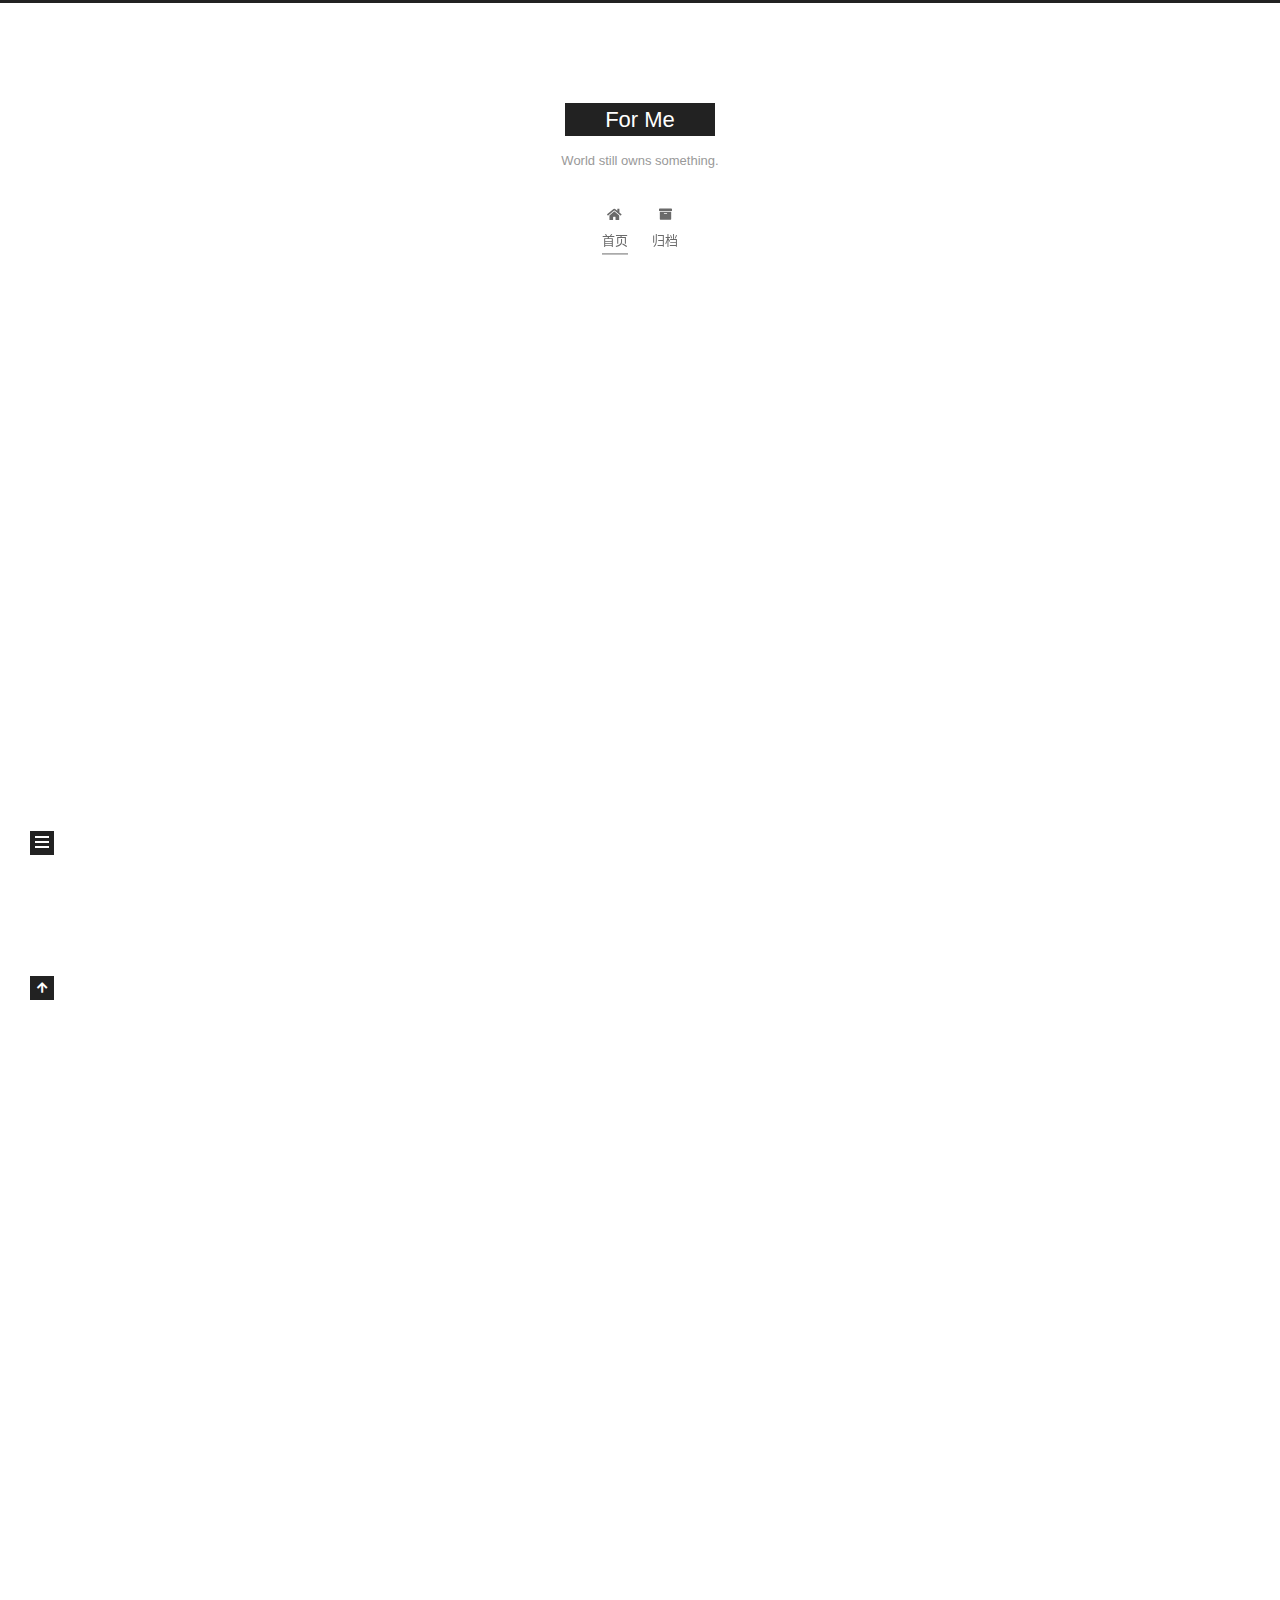
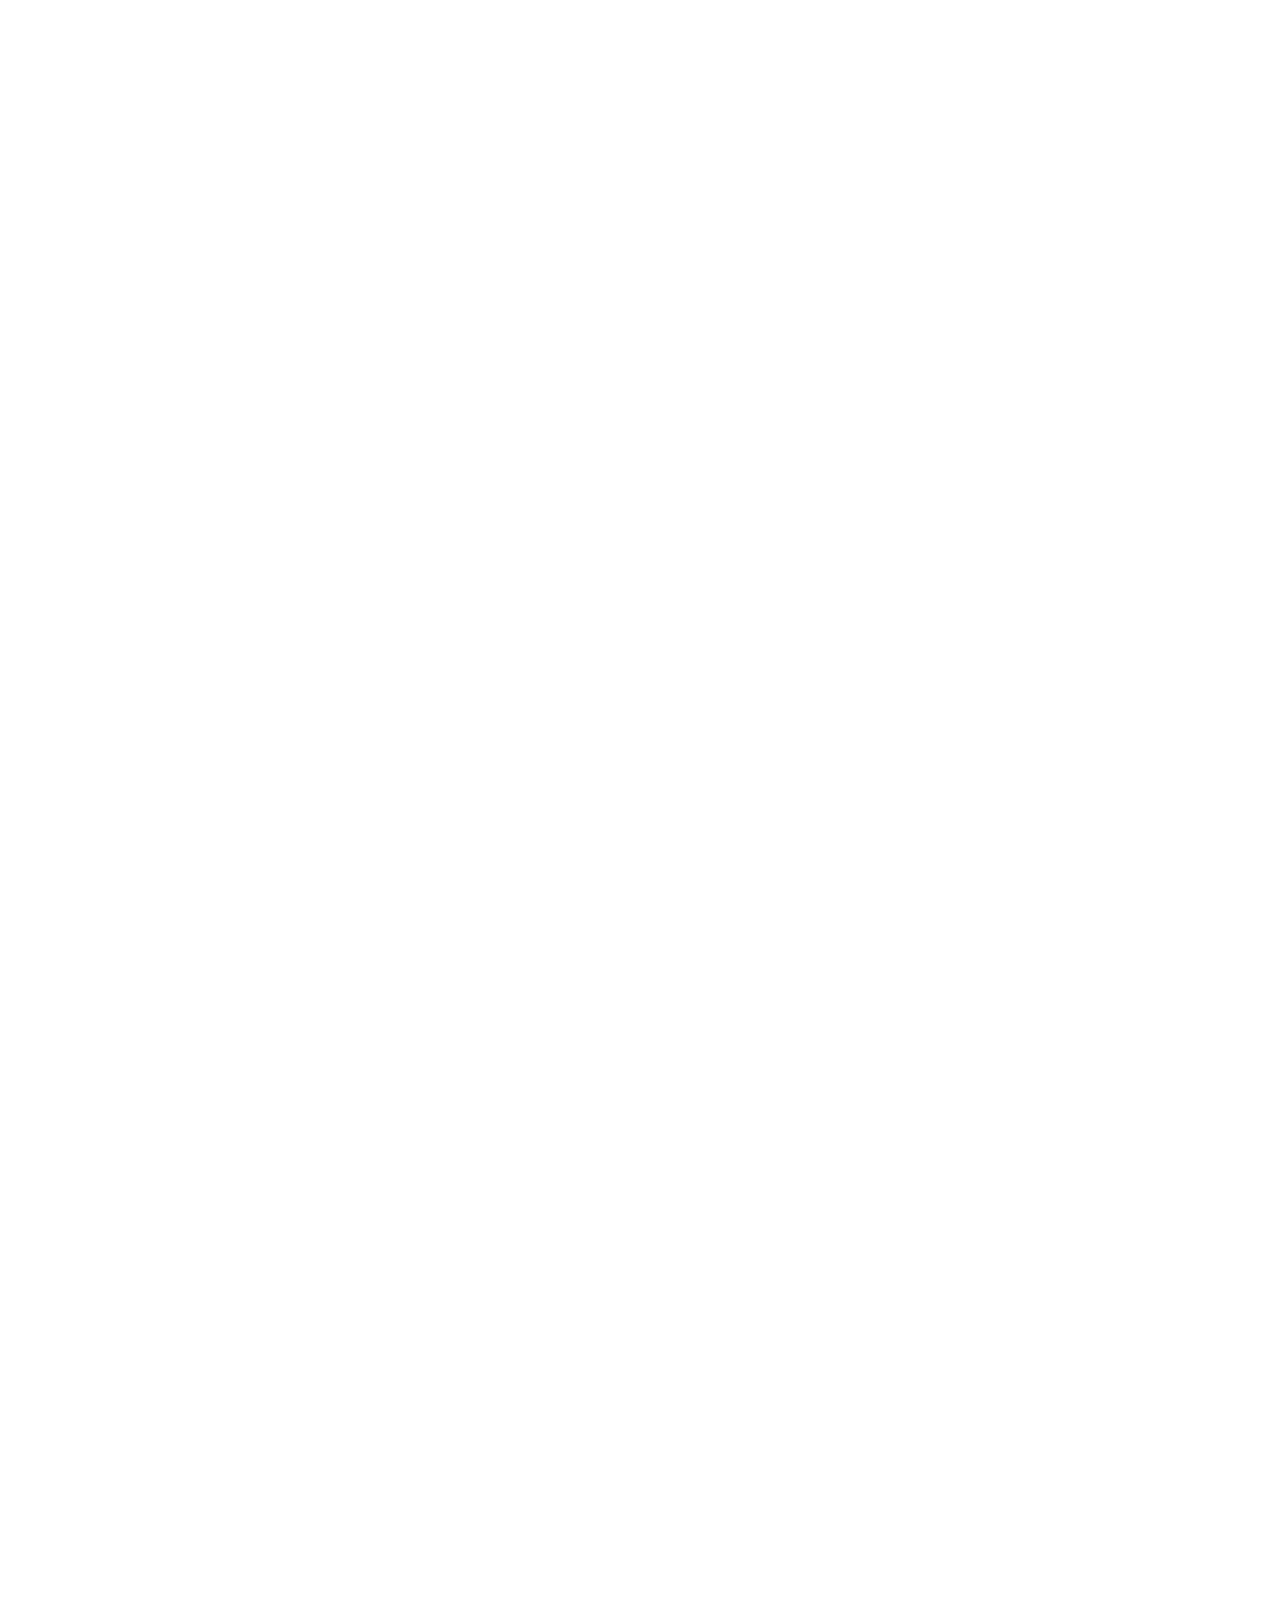
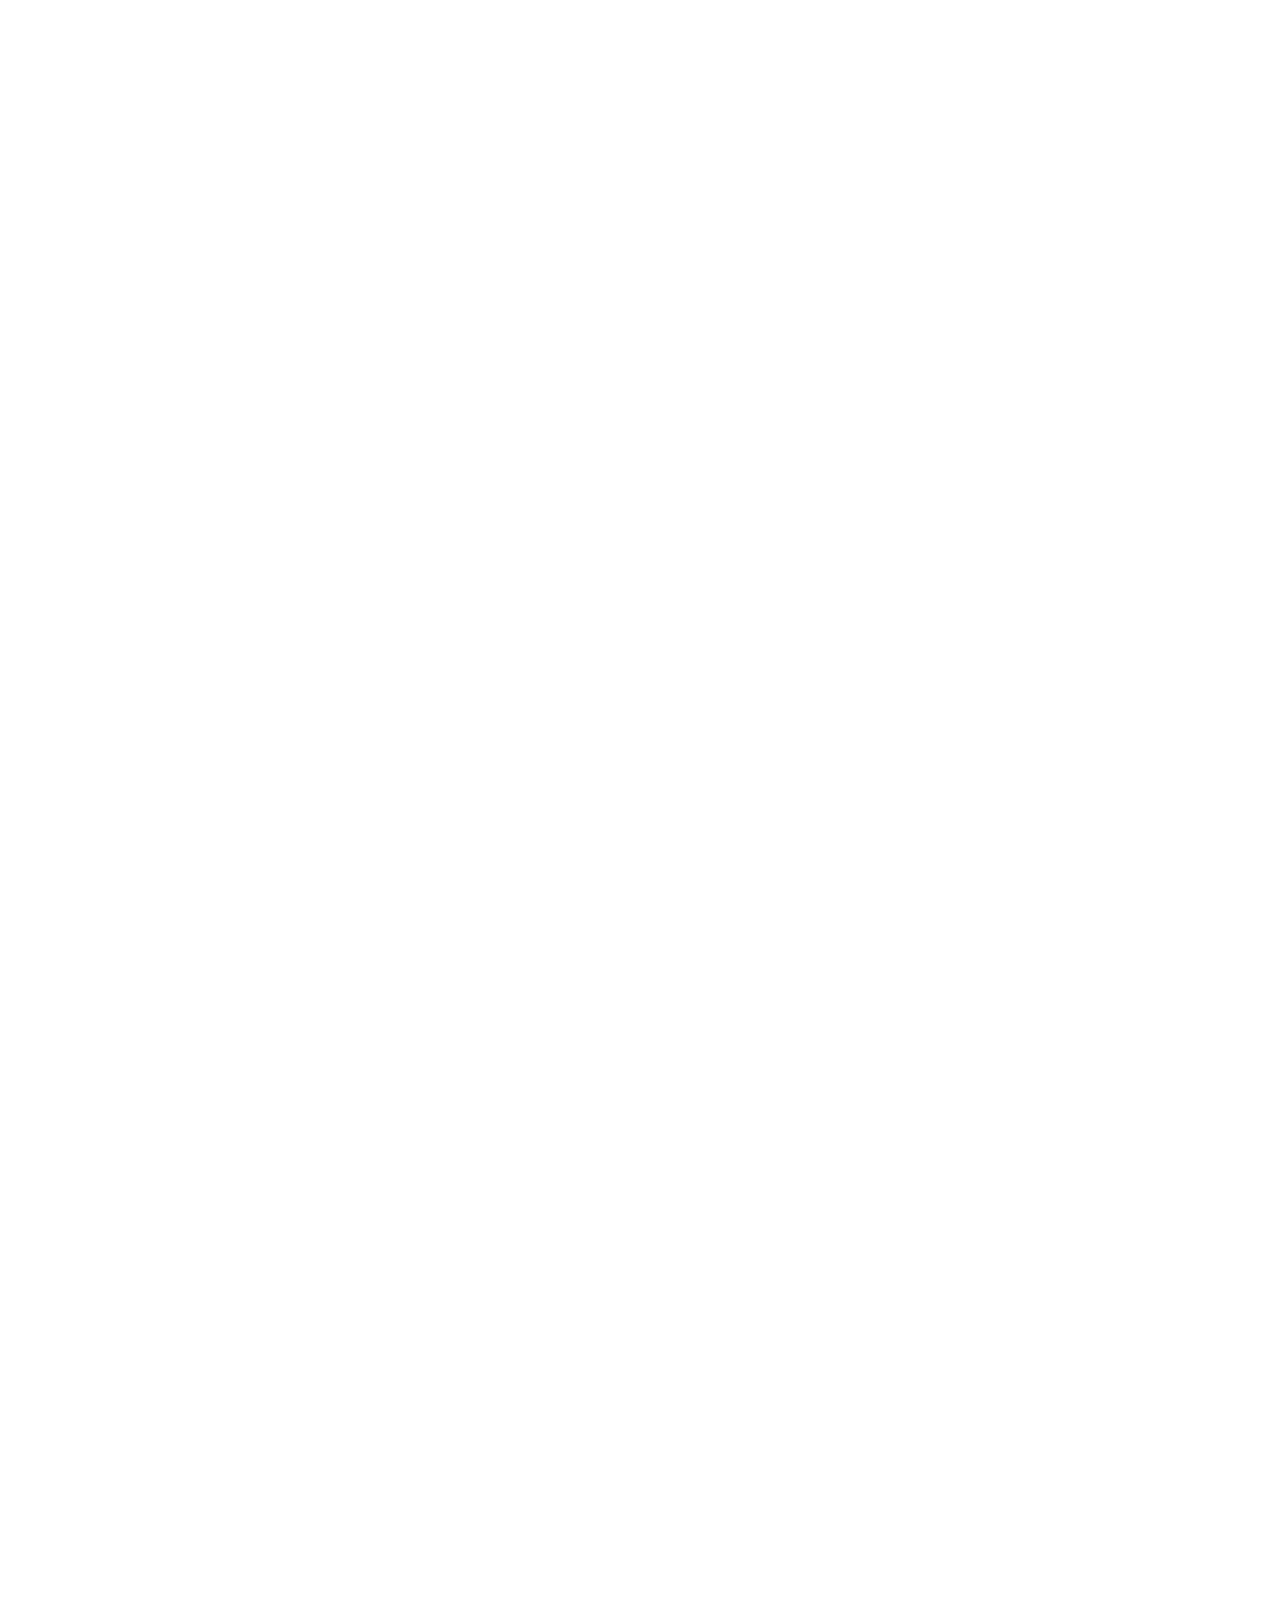
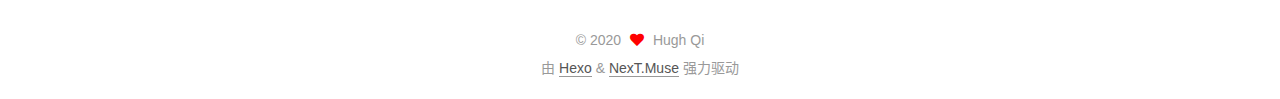
<file: index.html>
<!DOCTYPE html>
<html lang="zh-CN">
<head>
  <meta charset="UTF-8">
<meta name="viewport" content="width=device-width, initial-scale=1, maximum-scale=2">
<meta name="theme-color" content="#222">
<meta name="generator" content="Hexo 5.1.1">
  <link rel="apple-touch-icon" sizes="180x180" href="/images/apple-touch-icon-next.png">
  <link rel="icon" type="image/png" sizes="32x32" href="/images/favicon-32x32-next.png">
  <link rel="icon" type="image/png" sizes="16x16" href="/images/favicon-16x16-next.png">
  <link rel="mask-icon" href="/images/logo.svg" color="#222">

<link rel="stylesheet" href="/css/main.css">


<link rel="stylesheet" href="/lib/font-awesome/css/all.min.css">

<script id="hexo-configurations">
    var NexT = window.NexT || {};
    var CONFIG = {"hostname":"example.com","root":"/","scheme":"Muse","version":"7.8.0","exturl":false,"sidebar":{"position":"left","display":"post","padding":18,"offset":12,"onmobile":false},"copycode":{"enable":false,"show_result":false,"style":null},"back2top":{"enable":true,"sidebar":false,"scrollpercent":false},"bookmark":{"enable":false,"color":"#222","save":"auto"},"fancybox":false,"mediumzoom":false,"lazyload":false,"pangu":false,"comments":{"style":"tabs","active":null,"storage":true,"lazyload":false,"nav":null},"algolia":{"hits":{"per_page":10},"labels":{"input_placeholder":"Search for Posts","hits_empty":"We didn't find any results for the search: ${query}","hits_stats":"${hits} results found in ${time} ms"}},"localsearch":{"enable":false,"trigger":"auto","top_n_per_article":1,"unescape":false,"preload":false},"motion":{"enable":true,"async":false,"transition":{"post_block":"fadeIn","post_header":"slideDownIn","post_body":"slideDownIn","coll_header":"slideLeftIn","sidebar":"slideUpIn"}}};
  </script>

  <meta name="description" content="A happy place.">
<meta property="og:type" content="website">
<meta property="og:title" content="For Me">
<meta property="og:url" content="http://example.com/index.html">
<meta property="og:site_name" content="For Me">
<meta property="og:description" content="A happy place.">
<meta property="og:locale" content="zh_CN">
<meta property="article:author" content="Hugh Qi">
<meta name="twitter:card" content="summary">

<link rel="canonical" href="http://example.com/">


<script id="page-configurations">
  // https://hexo.io/docs/variables.html
  CONFIG.page = {
    sidebar: "",
    isHome : true,
    isPost : false,
    lang   : 'zh-CN'
  };
</script>

  <title>For Me</title>
  






  <noscript>
  <style>
  .use-motion .brand,
  .use-motion .menu-item,
  .sidebar-inner,
  .use-motion .post-block,
  .use-motion .pagination,
  .use-motion .comments,
  .use-motion .post-header,
  .use-motion .post-body,
  .use-motion .collection-header { opacity: initial; }

  .use-motion .site-title,
  .use-motion .site-subtitle {
    opacity: initial;
    top: initial;
  }

  .use-motion .logo-line-before i { left: initial; }
  .use-motion .logo-line-after i { right: initial; }
  </style>
</noscript>

</head>

<body itemscope itemtype="http://schema.org/WebPage">
  <div class="container use-motion">
    <div class="headband"></div>

    <header class="header" itemscope itemtype="http://schema.org/WPHeader">
      <div class="header-inner"><div class="site-brand-container">
  <div class="site-nav-toggle">
    <div class="toggle" aria-label="切换导航栏">
      <span class="toggle-line toggle-line-first"></span>
      <span class="toggle-line toggle-line-middle"></span>
      <span class="toggle-line toggle-line-last"></span>
    </div>
  </div>

  <div class="site-meta">

    <a href="/" class="brand" rel="start">
      <span class="logo-line-before"><i></i></span>
      <h1 class="site-title">For Me</h1>
      <span class="logo-line-after"><i></i></span>
    </a>
      <p class="site-subtitle" itemprop="description">World still owns something.</p>
  </div>

  <div class="site-nav-right">
    <div class="toggle popup-trigger">
    </div>
  </div>
</div>




<nav class="site-nav">
  <ul id="menu" class="main-menu menu">
        <li class="menu-item menu-item-home">

    <a href="/" rel="section"><i class="fa fa-home fa-fw"></i>首页</a>

  </li>
        <li class="menu-item menu-item-archives">

    <a href="/archives/" rel="section"><i class="fa fa-archive fa-fw"></i>归档</a>

  </li>
  </ul>
</nav>




</div>
    </header>

    
  <div class="back-to-top">
    <i class="fa fa-arrow-up"></i>
    <span>0%</span>
  </div>


    <main class="main">
      <div class="main-inner">
        <div class="content-wrap">
          

          <div class="content index posts-expand">
            
      
  
  
  <article itemscope itemtype="http://schema.org/Article" class="post-block" lang="zh-CN">
    <link itemprop="mainEntityOfPage" href="http://example.com/2020/09/18/%E8%BF%99%E6%98%AF%E4%B8%80%E4%BB%BD%E6%95%B0%E5%AD%A6%E4%B8%AD%E8%8B%B1%E6%96%87%E5%AF%B9%E7%85%A7%E6%89%8B%E5%86%8C/">

    <span hidden itemprop="author" itemscope itemtype="http://schema.org/Person">
      <meta itemprop="image" content="/images/avatar.gif">
      <meta itemprop="name" content="Hugh Qi">
      <meta itemprop="description" content="A happy place.">
    </span>

    <span hidden itemprop="publisher" itemscope itemtype="http://schema.org/Organization">
      <meta itemprop="name" content="For Me">
    </span>
      <header class="post-header">
        <h2 class="post-title" itemprop="name headline">
          
            <a href="/2020/09/18/%E8%BF%99%E6%98%AF%E4%B8%80%E4%BB%BD%E6%95%B0%E5%AD%A6%E4%B8%AD%E8%8B%B1%E6%96%87%E5%AF%B9%E7%85%A7%E6%89%8B%E5%86%8C/" class="post-title-link" itemprop="url">这是一份数学中英文对照手册</a>
        </h2>

        <div class="post-meta">
            <span class="post-meta-item">
              <span class="post-meta-item-icon">
                <i class="far fa-calendar"></i>
              </span>
              <span class="post-meta-item-text">发表于</span>
              

              <time title="创建时间：2020-09-18 09:14:31 / 修改时间：09:15:55" itemprop="dateCreated datePublished" datetime="2020-09-18T09:14:31+08:00">2020-09-18</time>
            </span>

          

        </div>
      </header>

    
    
    
    <div class="post-body" itemprop="articleBody">

      
          <p>在观看英文教材的时候总会遇到一些专有数学名词，让人一时摸不着头套。本文提供这样的帮助，让数学术语的中文和英文对应起来，并给出一些常见的表达。</p>

      
    </div>

    
    
    
      <footer class="post-footer">
        <div class="post-eof"></div>
      </footer>
  </article>
  
  
  

      
  
  
  <article itemscope itemtype="http://schema.org/Article" class="post-block" lang="zh-CN">
    <link itemprop="mainEntityOfPage" href="http://example.com/2020/09/14/%E5%81%8F%E5%BE%AE%E5%88%86%E6%96%B9%E7%A8%8B-%E7%AC%AC%E9%9B%B6%E7%AB%A0-%E5%9F%BA%E6%9C%AC%E4%BB%8B%E7%BB%8D/">

    <span hidden itemprop="author" itemscope itemtype="http://schema.org/Person">
      <meta itemprop="image" content="/images/avatar.gif">
      <meta itemprop="name" content="Hugh Qi">
      <meta itemprop="description" content="A happy place.">
    </span>

    <span hidden itemprop="publisher" itemscope itemtype="http://schema.org/Organization">
      <meta itemprop="name" content="For Me">
    </span>
      <header class="post-header">
        <h2 class="post-title" itemprop="name headline">
          
            <a href="/2020/09/14/%E5%81%8F%E5%BE%AE%E5%88%86%E6%96%B9%E7%A8%8B-%E7%AC%AC%E9%9B%B6%E7%AB%A0-%E5%9F%BA%E6%9C%AC%E4%BB%8B%E7%BB%8D/" class="post-title-link" itemprop="url">偏微分方程 第零章 基本介绍</a>
        </h2>

        <div class="post-meta">
            <span class="post-meta-item">
              <span class="post-meta-item-icon">
                <i class="far fa-calendar"></i>
              </span>
              <span class="post-meta-item-text">发表于</span>

              <time title="创建时间：2020-09-14 15:52:49" itemprop="dateCreated datePublished" datetime="2020-09-14T15:52:49+08:00">2020-09-14</time>
            </span>
              <span class="post-meta-item">
                <span class="post-meta-item-icon">
                  <i class="far fa-calendar-check"></i>
                </span>
                <span class="post-meta-item-text">更新于</span>
                <time title="修改时间：2020-09-15 12:17:01" itemprop="dateModified" datetime="2020-09-15T12:17:01+08:00">2020-09-15</time>
              </span>

          

        </div>
      </header>

    
    
    
    <div class="post-body" itemprop="articleBody">

      
          <p>这一篇文章用来介绍偏微分方程(Partial Differential Equationos，PDE)的基本理论及例子。</p>
<p>参考书：Lawrence C.Evans.<em>Partial Differential Equationos</em></p>
<h2 id="符号说明"><a href="#符号说明" class="headerlink" title="符号说明"></a>符号说明</h2><table>
<thead>
<tr>
<th align="center">符号</th>
<th align="center">说明</th>
</tr>
</thead>
<tbody><tr>
<td align="center">$\mathbb{S}^{n\times n}$</td>
<td align="center">n阶实对称矩阵空间</td>
</tr>
</tbody></table>
<script type="text/javascript" src="http://cdn.mathjax.org/mathjax/latest/MathJax.js?config=TeX-AMS-MML_HTMLorMML"></script>
<script type="text/x-mathjax-config">
  MathJax.Hub.Config({ tex2jax: {inlineMath: [['$', '$']]}, messageStyle: "none" });
</script>
      
    </div>

    
    
    
      <footer class="post-footer">
        <div class="post-eof"></div>
      </footer>
  </article>
  
  
  

      
  
  
  <article itemscope itemtype="http://schema.org/Article" class="post-block" lang="zh-CN">
    <link itemprop="mainEntityOfPage" href="http://example.com/2020/09/13/%E6%95%B0%E5%AD%A6%E5%BB%BA%E6%A8%A1%E6%B3%A8%E6%84%8F%E4%BA%8B%E9%A1%B9/">

    <span hidden itemprop="author" itemscope itemtype="http://schema.org/Person">
      <meta itemprop="image" content="/images/avatar.gif">
      <meta itemprop="name" content="Hugh Qi">
      <meta itemprop="description" content="A happy place.">
    </span>

    <span hidden itemprop="publisher" itemscope itemtype="http://schema.org/Organization">
      <meta itemprop="name" content="For Me">
    </span>
      <header class="post-header">
        <h2 class="post-title" itemprop="name headline">
          
            <a href="/2020/09/13/%E6%95%B0%E5%AD%A6%E5%BB%BA%E6%A8%A1%E6%B3%A8%E6%84%8F%E4%BA%8B%E9%A1%B9/" class="post-title-link" itemprop="url">数学建模注意事项</a>
        </h2>

        <div class="post-meta">
            <span class="post-meta-item">
              <span class="post-meta-item-icon">
                <i class="far fa-calendar"></i>
              </span>
              <span class="post-meta-item-text">发表于</span>

              <time title="创建时间：2020-09-13 20:55:11" itemprop="dateCreated datePublished" datetime="2020-09-13T20:55:11+08:00">2020-09-13</time>
            </span>
              <span class="post-meta-item">
                <span class="post-meta-item-icon">
                  <i class="far fa-calendar-check"></i>
                </span>
                <span class="post-meta-item-text">更新于</span>
                <time title="修改时间：2020-09-14 15:37:01" itemprop="dateModified" datetime="2020-09-14T15:37:01+08:00">2020-09-14</time>
              </span>

          

        </div>
      </header>

    
    
    
    <div class="post-body" itemprop="articleBody">

      
          <p>加页码加页码。</p>

      
    </div>

    
    
    
      <footer class="post-footer">
        <div class="post-eof"></div>
      </footer>
  </article>
  
  
  

      
  
  
  <article itemscope itemtype="http://schema.org/Article" class="post-block" lang="zh-CN">
    <link itemprop="mainEntityOfPage" href="http://example.com/2020/09/12/Python%E7%96%91%E9%9A%BE%E6%9D%82%E7%97%87/">

    <span hidden itemprop="author" itemscope itemtype="http://schema.org/Person">
      <meta itemprop="image" content="/images/avatar.gif">
      <meta itemprop="name" content="Hugh Qi">
      <meta itemprop="description" content="A happy place.">
    </span>

    <span hidden itemprop="publisher" itemscope itemtype="http://schema.org/Organization">
      <meta itemprop="name" content="For Me">
    </span>
      <header class="post-header">
        <h2 class="post-title" itemprop="name headline">
          
            <a href="/2020/09/12/Python%E7%96%91%E9%9A%BE%E6%9D%82%E7%97%87/" class="post-title-link" itemprop="url">Python疑难杂症</a>
        </h2>

        <div class="post-meta">
            <span class="post-meta-item">
              <span class="post-meta-item-icon">
                <i class="far fa-calendar"></i>
              </span>
              <span class="post-meta-item-text">发表于</span>

              <time title="创建时间：2020-09-12 14:30:58" itemprop="dateCreated datePublished" datetime="2020-09-12T14:30:58+08:00">2020-09-12</time>
            </span>
              <span class="post-meta-item">
                <span class="post-meta-item-icon">
                  <i class="far fa-calendar-check"></i>
                </span>
                <span class="post-meta-item-text">更新于</span>
                <time title="修改时间：2020-09-27 14:48:24" itemprop="dateModified" datetime="2020-09-27T14:48:24+08:00">2020-09-27</time>
              </span>

          

        </div>
      </header>

    
    
    
    <div class="post-body" itemprop="articleBody">

      
          <h2 id="数据篇"><a href="#数据篇" class="headerlink" title="数据篇"></a>数据篇</h2><h3 id="读取excel文件想重命名列"><a href="#读取excel文件想重命名列" class="headerlink" title="读取excel文件想重命名列"></a>读取excel文件想重命名列</h3><figure class="highlight python"><table><tr><td class="gutter"><pre><span class="line">1</span><br><span class="line">2</span><br></pre></td><td class="code"><pre><span class="line">EntInfo2=pd.read_excel(<span class="string">&#x27;xxx.xlsx&#x27;</span>,sheet_name=<span class="string">&#x27;xxx&#x27;</span>)</span><br><span class="line"><span class="comment"># 重新命名家names=[&#x27;..&#x27;，&#x27;..&#x27;]，索引列index_col=&#x27;...&#x27;，指定读取列usecols=[.,.,.]</span></span><br></pre></td></tr></table></figure>

<p>+=和*=可以用</p>
<h2 id="绘图篇"><a href="#绘图篇" class="headerlink" title="绘图篇"></a>绘图篇</h2><h3 id="图表中文显示乱码"><a href="#图表中文显示乱码" class="headerlink" title="图表中文显示乱码"></a>图表中文显示乱码</h3><p>使用Jupyter Notebook的时候发现图标上都是□□□□。</p>
<figure class="highlight python"><table><tr><td class="gutter"><pre><span class="line">1</span><br><span class="line">2</span><br><span class="line">3</span><br></pre></td><td class="code"><pre><span class="line"><span class="keyword">import</span> matplotlib.pyplot <span class="keyword">as</span> plt</span><br><span class="line">plt.rcParams[<span class="string">&#x27;font.sans-serif&#x27;</span>]=[<span class="string">&#x27;SimHei&#x27;</span>]</span><br><span class="line">plt.rcParams[<span class="string">&#x27;axes.unicode_minus&#x27;</span>]=<span class="literal">False</span></span><br></pre></td></tr></table></figure>


      
    </div>

    
    
    
      <footer class="post-footer">
        <div class="post-eof"></div>
      </footer>
  </article>
  
  
  

      
  
  
  <article itemscope itemtype="http://schema.org/Article" class="post-block" lang="zh-CN">
    <link itemprop="mainEntityOfPage" href="http://example.com/2020/09/08/%E6%88%91%E6%98%AF%E5%A6%82%E4%BD%95%E6%90%AD%E5%BB%BA%E8%BF%99%E4%B8%AA%E7%BD%91%E7%AB%99%E7%9A%84/">

    <span hidden itemprop="author" itemscope itemtype="http://schema.org/Person">
      <meta itemprop="image" content="/images/avatar.gif">
      <meta itemprop="name" content="Hugh Qi">
      <meta itemprop="description" content="A happy place.">
    </span>

    <span hidden itemprop="publisher" itemscope itemtype="http://schema.org/Organization">
      <meta itemprop="name" content="For Me">
    </span>
      <header class="post-header">
        <h2 class="post-title" itemprop="name headline">
          
            <a href="/2020/09/08/%E6%88%91%E6%98%AF%E5%A6%82%E4%BD%95%E6%90%AD%E5%BB%BA%E8%BF%99%E4%B8%AA%E7%BD%91%E7%AB%99%E7%9A%84/" class="post-title-link" itemprop="url">我是如何搭建这个网站的</a>
        </h2>

        <div class="post-meta">
            <span class="post-meta-item">
              <span class="post-meta-item-icon">
                <i class="far fa-calendar"></i>
              </span>
              <span class="post-meta-item-text">发表于</span>

              <time title="创建时间：2020-09-08 10:20:21" itemprop="dateCreated datePublished" datetime="2020-09-08T10:20:21+08:00">2020-09-08</time>
            </span>
              <span class="post-meta-item">
                <span class="post-meta-item-icon">
                  <i class="far fa-calendar-check"></i>
                </span>
                <span class="post-meta-item-text">更新于</span>
                <time title="修改时间：2020-09-12 14:32:11" itemprop="dateModified" datetime="2020-09-12T14:32:11+08:00">2020-09-12</time>
              </span>

          

        </div>
      </header>

    
    
    
    <div class="post-body" itemprop="articleBody">

      
          <p>最近突然想试着建一个个人网站，综合考虑后我选择了VScode+GitHub+Hexo这一选项。<br>几个原因：</p>
<ol>
<li>VScode我常用来做笔记</li>
<li>GitHub Pages是免费的</li>
<li>Hexo可以自由搭建网站框架</li>
</ol>
<p>所以我开始动手搭建自己的网站“<strong>妄吾小记</strong>”，在这里我可以记录很多东西，第一个记录的就是它是怎么诞生的。我将分以下几个来说明：</p>
<!-- @import "[TOC]" {cmd="toc" depthFrom=1 depthTo=6 orderedList=false} -->

<!-- code_chunk_output -->

<ul>
<li><a href="#%E8%BD%AF%E4%BB%B6%E5%AE%89%E8%A3%85-%E5%81%9A%E5%A5%BD%E6%90%AD%E5%BB%BA%E7%9A%84%E5%87%86%E5%A4%87">软件安装: 做好搭建的准备</a><ul>
<li><a href="#%E5%88%9B%E5%BB%BAgithub%E8%B4%A6%E5%8F%B7%E5%8F%8A%E5%BA%93">创建GitHub账号及库</a></li>
<li><a href="#%E5%AE%89%E8%A3%85nodejs">安装Node.js</a></li>
<li><a href="#%E5%AE%89%E8%A3%85git">安装git</a></li>
<li><a href="#%E5%AE%89%E8%A3%85hexo">安装Hexo</a></li>
</ul>
</li>
<li><a href="#%E6%90%AD%E5%BB%BA%E7%BD%91%E7%AB%99-%E5%8F%91%E8%A1%A8%E7%AC%AC%E4%B8%80%E7%AF%87%E6%96%87%E7%AB%A0">搭建网站: 发表第一篇文章</a></li>
<li><a href="#%E7%BE%8E%E5%8C%96%E7%BD%91%E7%AB%99-%E6%88%91%E6%98%AF%E4%B8%8D%E4%B8%80%E6%A0%B7%E7%9A%84%E7%83%9F%E7%81%AB">美化网站: 我是不一样的烟火</a><ul>
<li><a href="#%E4%BF%AE%E6%94%B9%E4%B8%BB%E9%A2%98">修改主题</a></li>
<li><a href="#%E8%AF%84%E8%AE%BA%E5%8A%9F%E8%83%BD">评论功能</a></li>
<li><a href="#%E6%90%9C%E7%B4%A2%E5%8A%9F%E8%83%BD">搜索功能</a></li>
<li><a href="#%E6%B7%BB%E5%8A%A0%E5%A4%96%E9%93%BE">添加外链</a></li>
</ul>
</li>
<li><a href="#%E5%8F%82%E8%80%83%E8%B5%84%E6%96%99">参考资料</a></li>
</ul>
<!-- /code_chunk_output -->

<h2 id="软件安装-做好搭建的准备"><a href="#软件安装-做好搭建的准备" class="headerlink" title="软件安装: 做好搭建的准备"></a>软件安装: 做好搭建的准备</h2><p>搭建需要工具，我们的工具当然是</p>
<h3 id="创建GitHub账号及库"><a href="#创建GitHub账号及库" class="headerlink" title="创建GitHub账号及库"></a>创建GitHub账号及库</h3><h3 id="安装Node-js"><a href="#安装Node-js" class="headerlink" title="安装Node.js"></a>安装Node.js</h3><h3 id="安装git"><a href="#安装git" class="headerlink" title="安装git"></a>安装git</h3><h3 id="安装Hexo"><a href="#安装Hexo" class="headerlink" title="安装Hexo"></a>安装Hexo</h3><p>用git安装hexo的时候用命令<br><code>$ npm install hexo-cli -g</code>出现了错误。<br>主要是因为npm的官方镜像无法连通的问题，使用<code>npm config set registry &quot;https://registry.npm.taobao.org&quot;</code>将npm包源指向淘宝再执行语句就可以了.</p>
<h2 id="搭建网站-发表第一篇文章"><a href="#搭建网站-发表第一篇文章" class="headerlink" title="搭建网站: 发表第一篇文章"></a>搭建网站: 发表第一篇文章</h2><p>常用hexo命令<br>hexo clean<br>hexo new “”<br>hexo g<br>hexo s<br>npm install xxx<br>hexo d</p>
<h2 id="美化网站-我是不一样的烟火"><a href="#美化网站-我是不一样的烟火" class="headerlink" title="美化网站: 我是不一样的烟火"></a>美化网站: 我是不一样的烟火</h2><h3 id="修改主题"><a href="#修改主题" class="headerlink" title="修改主题"></a>修改主题</h3><p>在<a target="_blank" rel="noopener" href="https://hexo.io/themes/">这个网站</a>挑选一个你喜欢的Hexo主题吧~</p>
<h3 id="评论功能"><a href="#评论功能" class="headerlink" title="评论功能"></a>评论功能</h3><h3 id="搜索功能"><a href="#搜索功能" class="headerlink" title="搜索功能"></a>搜索功能</h3><h3 id="添加外链"><a href="#添加外链" class="headerlink" title="添加外链"></a>添加外链</h3><h2 id="参考资料"><a href="#参考资料" class="headerlink" title="参考资料"></a>参考资料</h2><ol>
<li><a target="_blank" rel="noopener" href="https://zhuanlan.zhihu.com/p/26625249">GitHub+Hexo 搭建个人网站详细教程</a></li>
<li><a target="_blank" rel="noopener" href="https://www.jianshu.com/p/a117650f6c76">利用vscode插件与git hook提升hexo编写部署体验</a></li>
<li><a target="_blank" rel="noopener" href="https://www.jianshu.com/p/33bc0a0a6e90">Hexo-修改Hexo主题</a></li>
<li><a target="_blank" rel="noopener" href="https://www.cnblogs.com/lalalagq/p/9901649.html">使用Hexo+Github搭建属于自己的博客</a></li>
</ol>

      
    </div>

    
    
    
      <footer class="post-footer">
        <div class="post-eof"></div>
      </footer>
  </article>
  
  
  


  



          </div>
          

<script>
  window.addEventListener('tabs:register', () => {
    let { activeClass } = CONFIG.comments;
    if (CONFIG.comments.storage) {
      activeClass = localStorage.getItem('comments_active') || activeClass;
    }
    if (activeClass) {
      let activeTab = document.querySelector(`a[href="#comment-${activeClass}"]`);
      if (activeTab) {
        activeTab.click();
      }
    }
  });
  if (CONFIG.comments.storage) {
    window.addEventListener('tabs:click', event => {
      if (!event.target.matches('.tabs-comment .tab-content .tab-pane')) return;
      let commentClass = event.target.classList[1];
      localStorage.setItem('comments_active', commentClass);
    });
  }
</script>

        </div>
          
  
  <div class="toggle sidebar-toggle">
    <span class="toggle-line toggle-line-first"></span>
    <span class="toggle-line toggle-line-middle"></span>
    <span class="toggle-line toggle-line-last"></span>
  </div>

  <aside class="sidebar">
    <div class="sidebar-inner">

      <ul class="sidebar-nav motion-element">
        <li class="sidebar-nav-toc">
          文章目录
        </li>
        <li class="sidebar-nav-overview">
          站点概览
        </li>
      </ul>

      <!--noindex-->
      <div class="post-toc-wrap sidebar-panel">
      </div>
      <!--/noindex-->

      <div class="site-overview-wrap sidebar-panel">
        <div class="site-author motion-element" itemprop="author" itemscope itemtype="http://schema.org/Person">
  <p class="site-author-name" itemprop="name">Hugh Qi</p>
  <div class="site-description" itemprop="description">A happy place.</div>
</div>
<div class="site-state-wrap motion-element">
  <nav class="site-state">
      <div class="site-state-item site-state-posts">
          <a href="/archives/">
        
          <span class="site-state-item-count">5</span>
          <span class="site-state-item-name">日志</span>
        </a>
      </div>
      <div class="site-state-item site-state-tags">
        <span class="site-state-item-count">2</span>
        <span class="site-state-item-name">标签</span>
      </div>
  </nav>
</div>



      </div>

    </div>
  </aside>
  <div id="sidebar-dimmer"></div>


      </div>
    </main>

    <footer class="footer">
      <div class="footer-inner">
        

        

<div class="copyright">
  
  &copy; 
  <span itemprop="copyrightYear">2020</span>
  <span class="with-love">
    <i class="fa fa-heart"></i>
  </span>
  <span class="author" itemprop="copyrightHolder">Hugh Qi</span>
</div>
  <div class="powered-by">由 <a href="https://hexo.io/" class="theme-link" rel="noopener" target="_blank">Hexo</a> & <a href="https://muse.theme-next.org/" class="theme-link" rel="noopener" target="_blank">NexT.Muse</a> 强力驱动
  </div>

        








      </div>
    </footer>
  </div>

  
  <script src="/lib/anime.min.js"></script>
  <script src="/lib/velocity/velocity.min.js"></script>
  <script src="/lib/velocity/velocity.ui.min.js"></script>

<script src="/js/utils.js"></script>

<script src="/js/motion.js"></script>


<script src="/js/schemes/muse.js"></script>


<script src="/js/next-boot.js"></script>




  















  

  

</body>
</html>
</file>
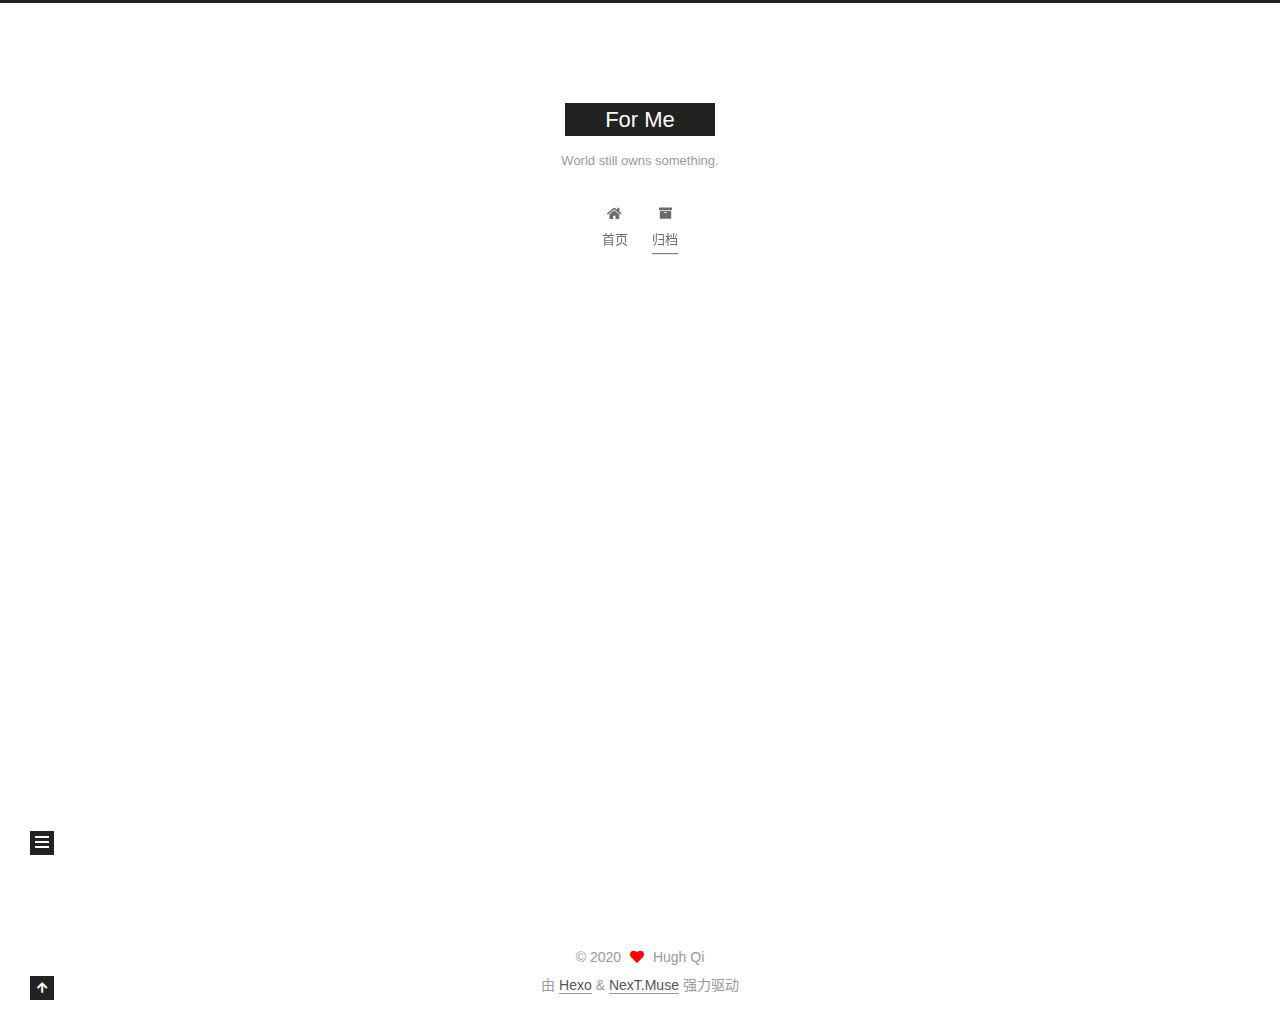
<file: archives/index.html>
<!DOCTYPE html>
<html lang="zh-CN">
<head>
  <meta charset="UTF-8">
<meta name="viewport" content="width=device-width, initial-scale=1, maximum-scale=2">
<meta name="theme-color" content="#222">
<meta name="generator" content="Hexo 5.1.1">
  <link rel="apple-touch-icon" sizes="180x180" href="/images/apple-touch-icon-next.png">
  <link rel="icon" type="image/png" sizes="32x32" href="/images/favicon-32x32-next.png">
  <link rel="icon" type="image/png" sizes="16x16" href="/images/favicon-16x16-next.png">
  <link rel="mask-icon" href="/images/logo.svg" color="#222">

<link rel="stylesheet" href="/css/main.css">


<link rel="stylesheet" href="/lib/font-awesome/css/all.min.css">

<script id="hexo-configurations">
    var NexT = window.NexT || {};
    var CONFIG = {"hostname":"example.com","root":"/","scheme":"Muse","version":"7.8.0","exturl":false,"sidebar":{"position":"left","display":"post","padding":18,"offset":12,"onmobile":false},"copycode":{"enable":false,"show_result":false,"style":null},"back2top":{"enable":true,"sidebar":false,"scrollpercent":false},"bookmark":{"enable":false,"color":"#222","save":"auto"},"fancybox":false,"mediumzoom":false,"lazyload":false,"pangu":false,"comments":{"style":"tabs","active":null,"storage":true,"lazyload":false,"nav":null},"algolia":{"hits":{"per_page":10},"labels":{"input_placeholder":"Search for Posts","hits_empty":"We didn't find any results for the search: ${query}","hits_stats":"${hits} results found in ${time} ms"}},"localsearch":{"enable":false,"trigger":"auto","top_n_per_article":1,"unescape":false,"preload":false},"motion":{"enable":true,"async":false,"transition":{"post_block":"fadeIn","post_header":"slideDownIn","post_body":"slideDownIn","coll_header":"slideLeftIn","sidebar":"slideUpIn"}}};
  </script>

  <meta name="description" content="A happy place.">
<meta property="og:type" content="website">
<meta property="og:title" content="For Me">
<meta property="og:url" content="http://example.com/archives/index.html">
<meta property="og:site_name" content="For Me">
<meta property="og:description" content="A happy place.">
<meta property="og:locale" content="zh_CN">
<meta property="article:author" content="Hugh Qi">
<meta name="twitter:card" content="summary">

<link rel="canonical" href="http://example.com/archives/">


<script id="page-configurations">
  // https://hexo.io/docs/variables.html
  CONFIG.page = {
    sidebar: "",
    isHome : false,
    isPost : false,
    lang   : 'zh-CN'
  };
</script>

  <title>归档 | For Me</title>
  






  <noscript>
  <style>
  .use-motion .brand,
  .use-motion .menu-item,
  .sidebar-inner,
  .use-motion .post-block,
  .use-motion .pagination,
  .use-motion .comments,
  .use-motion .post-header,
  .use-motion .post-body,
  .use-motion .collection-header { opacity: initial; }

  .use-motion .site-title,
  .use-motion .site-subtitle {
    opacity: initial;
    top: initial;
  }

  .use-motion .logo-line-before i { left: initial; }
  .use-motion .logo-line-after i { right: initial; }
  </style>
</noscript>

</head>

<body itemscope itemtype="http://schema.org/WebPage">
  <div class="container use-motion">
    <div class="headband"></div>

    <header class="header" itemscope itemtype="http://schema.org/WPHeader">
      <div class="header-inner"><div class="site-brand-container">
  <div class="site-nav-toggle">
    <div class="toggle" aria-label="切换导航栏">
      <span class="toggle-line toggle-line-first"></span>
      <span class="toggle-line toggle-line-middle"></span>
      <span class="toggle-line toggle-line-last"></span>
    </div>
  </div>

  <div class="site-meta">

    <a href="/" class="brand" rel="start">
      <span class="logo-line-before"><i></i></span>
      <h1 class="site-title">For Me</h1>
      <span class="logo-line-after"><i></i></span>
    </a>
      <p class="site-subtitle" itemprop="description">World still owns something.</p>
  </div>

  <div class="site-nav-right">
    <div class="toggle popup-trigger">
    </div>
  </div>
</div>




<nav class="site-nav">
  <ul id="menu" class="main-menu menu">
        <li class="menu-item menu-item-home">

    <a href="/" rel="section"><i class="fa fa-home fa-fw"></i>首页</a>

  </li>
        <li class="menu-item menu-item-archives">

    <a href="/archives/" rel="section"><i class="fa fa-archive fa-fw"></i>归档</a>

  </li>
  </ul>
</nav>




</div>
    </header>

    
  <div class="back-to-top">
    <i class="fa fa-arrow-up"></i>
    <span>0%</span>
  </div>


    <main class="main">
      <div class="main-inner">
        <div class="content-wrap">
          

          <div class="content archive">
            

  
  
  
  <div class="post-block">
    <div class="posts-collapse">
      <div class="collection-title">
        <span class="collection-header">嗯..! 目前共计 5 篇日志。 继续努力。</span>
      </div>

      
    <div class="collection-year">
      <span class="collection-header">2020</span>
    </div>

  <article itemscope itemtype="http://schema.org/Article">
    <header class="post-header">

      <div class="post-meta">
        <time itemprop="dateCreated"
              datetime="2020-09-18T09:14:31+08:00"
              content="2020-09-18">
          09-18
        </time>
      </div>

      <div class="post-title">
          <a class="post-title-link" href="/2020/09/18/%E8%BF%99%E6%98%AF%E4%B8%80%E4%BB%BD%E6%95%B0%E5%AD%A6%E4%B8%AD%E8%8B%B1%E6%96%87%E5%AF%B9%E7%85%A7%E6%89%8B%E5%86%8C/" itemprop="url">
            <span itemprop="name">这是一份数学中英文对照手册</span>
          </a>
      </div>

    </header>
  </article>

  <article itemscope itemtype="http://schema.org/Article">
    <header class="post-header">

      <div class="post-meta">
        <time itemprop="dateCreated"
              datetime="2020-09-14T15:52:49+08:00"
              content="2020-09-14">
          09-14
        </time>
      </div>

      <div class="post-title">
          <a class="post-title-link" href="/2020/09/14/%E5%81%8F%E5%BE%AE%E5%88%86%E6%96%B9%E7%A8%8B-%E7%AC%AC%E9%9B%B6%E7%AB%A0-%E5%9F%BA%E6%9C%AC%E4%BB%8B%E7%BB%8D/" itemprop="url">
            <span itemprop="name">偏微分方程 第零章 基本介绍</span>
          </a>
      </div>

    </header>
  </article>

  <article itemscope itemtype="http://schema.org/Article">
    <header class="post-header">

      <div class="post-meta">
        <time itemprop="dateCreated"
              datetime="2020-09-13T20:55:11+08:00"
              content="2020-09-13">
          09-13
        </time>
      </div>

      <div class="post-title">
          <a class="post-title-link" href="/2020/09/13/%E6%95%B0%E5%AD%A6%E5%BB%BA%E6%A8%A1%E6%B3%A8%E6%84%8F%E4%BA%8B%E9%A1%B9/" itemprop="url">
            <span itemprop="name">数学建模注意事项</span>
          </a>
      </div>

    </header>
  </article>

  <article itemscope itemtype="http://schema.org/Article">
    <header class="post-header">

      <div class="post-meta">
        <time itemprop="dateCreated"
              datetime="2020-09-12T14:30:58+08:00"
              content="2020-09-12">
          09-12
        </time>
      </div>

      <div class="post-title">
          <a class="post-title-link" href="/2020/09/12/Python%E7%96%91%E9%9A%BE%E6%9D%82%E7%97%87/" itemprop="url">
            <span itemprop="name">Python疑难杂症</span>
          </a>
      </div>

    </header>
  </article>

  <article itemscope itemtype="http://schema.org/Article">
    <header class="post-header">

      <div class="post-meta">
        <time itemprop="dateCreated"
              datetime="2020-09-08T10:20:21+08:00"
              content="2020-09-08">
          09-08
        </time>
      </div>

      <div class="post-title">
          <a class="post-title-link" href="/2020/09/08/%E6%88%91%E6%98%AF%E5%A6%82%E4%BD%95%E6%90%AD%E5%BB%BA%E8%BF%99%E4%B8%AA%E7%BD%91%E7%AB%99%E7%9A%84/" itemprop="url">
            <span itemprop="name">我是如何搭建这个网站的</span>
          </a>
      </div>

    </header>
  </article>


    </div>
  </div>
  
  
  

  



          </div>
          

<script>
  window.addEventListener('tabs:register', () => {
    let { activeClass } = CONFIG.comments;
    if (CONFIG.comments.storage) {
      activeClass = localStorage.getItem('comments_active') || activeClass;
    }
    if (activeClass) {
      let activeTab = document.querySelector(`a[href="#comment-${activeClass}"]`);
      if (activeTab) {
        activeTab.click();
      }
    }
  });
  if (CONFIG.comments.storage) {
    window.addEventListener('tabs:click', event => {
      if (!event.target.matches('.tabs-comment .tab-content .tab-pane')) return;
      let commentClass = event.target.classList[1];
      localStorage.setItem('comments_active', commentClass);
    });
  }
</script>

        </div>
          
  
  <div class="toggle sidebar-toggle">
    <span class="toggle-line toggle-line-first"></span>
    <span class="toggle-line toggle-line-middle"></span>
    <span class="toggle-line toggle-line-last"></span>
  </div>

  <aside class="sidebar">
    <div class="sidebar-inner">

      <ul class="sidebar-nav motion-element">
        <li class="sidebar-nav-toc">
          文章目录
        </li>
        <li class="sidebar-nav-overview">
          站点概览
        </li>
      </ul>

      <!--noindex-->
      <div class="post-toc-wrap sidebar-panel">
      </div>
      <!--/noindex-->

      <div class="site-overview-wrap sidebar-panel">
        <div class="site-author motion-element" itemprop="author" itemscope itemtype="http://schema.org/Person">
  <p class="site-author-name" itemprop="name">Hugh Qi</p>
  <div class="site-description" itemprop="description">A happy place.</div>
</div>
<div class="site-state-wrap motion-element">
  <nav class="site-state">
      <div class="site-state-item site-state-posts">
          <a href="/archives/">
        
          <span class="site-state-item-count">5</span>
          <span class="site-state-item-name">日志</span>
        </a>
      </div>
      <div class="site-state-item site-state-tags">
        <span class="site-state-item-count">2</span>
        <span class="site-state-item-name">标签</span>
      </div>
  </nav>
</div>



      </div>

    </div>
  </aside>
  <div id="sidebar-dimmer"></div>


      </div>
    </main>

    <footer class="footer">
      <div class="footer-inner">
        

        

<div class="copyright">
  
  &copy; 
  <span itemprop="copyrightYear">2020</span>
  <span class="with-love">
    <i class="fa fa-heart"></i>
  </span>
  <span class="author" itemprop="copyrightHolder">Hugh Qi</span>
</div>
  <div class="powered-by">由 <a href="https://hexo.io/" class="theme-link" rel="noopener" target="_blank">Hexo</a> & <a href="https://muse.theme-next.org/" class="theme-link" rel="noopener" target="_blank">NexT.Muse</a> 强力驱动
  </div>

        








      </div>
    </footer>
  </div>

  
  <script src="/lib/anime.min.js"></script>
  <script src="/lib/velocity/velocity.min.js"></script>
  <script src="/lib/velocity/velocity.ui.min.js"></script>

<script src="/js/utils.js"></script>

<script src="/js/motion.js"></script>


<script src="/js/schemes/muse.js"></script>


<script src="/js/next-boot.js"></script>




  















  

  

</body>
</html>
</file>
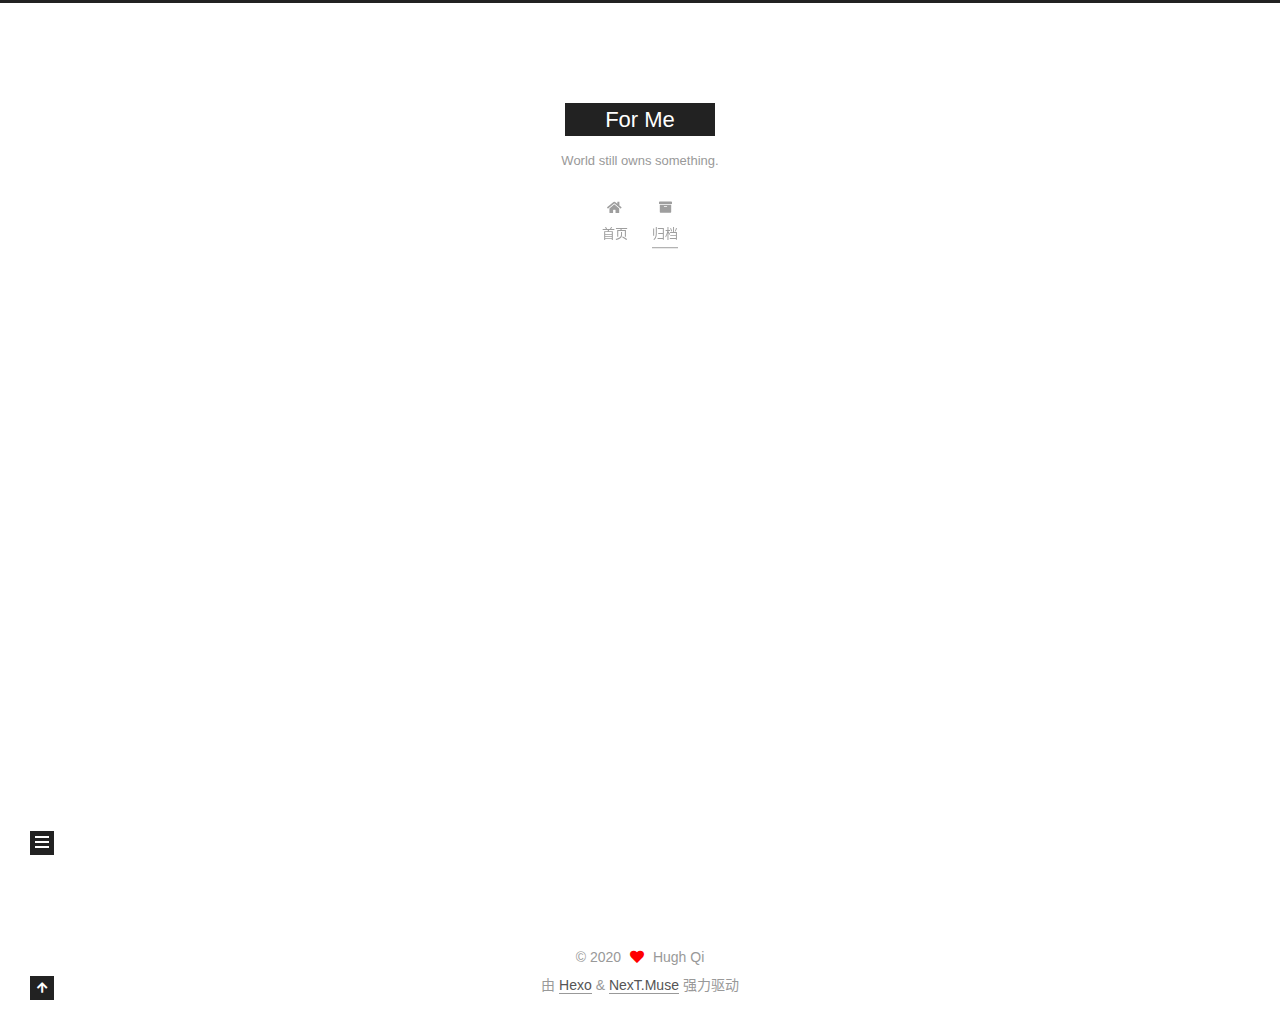
<file: archives/2020/index.html>
<!DOCTYPE html>
<html lang="zh-CN">
<head>
  <meta charset="UTF-8">
<meta name="viewport" content="width=device-width, initial-scale=1, maximum-scale=2">
<meta name="theme-color" content="#222">
<meta name="generator" content="Hexo 5.1.1">
  <link rel="apple-touch-icon" sizes="180x180" href="/images/apple-touch-icon-next.png">
  <link rel="icon" type="image/png" sizes="32x32" href="/images/favicon-32x32-next.png">
  <link rel="icon" type="image/png" sizes="16x16" href="/images/favicon-16x16-next.png">
  <link rel="mask-icon" href="/images/logo.svg" color="#222">

<link rel="stylesheet" href="/css/main.css">


<link rel="stylesheet" href="/lib/font-awesome/css/all.min.css">

<script id="hexo-configurations">
    var NexT = window.NexT || {};
    var CONFIG = {"hostname":"example.com","root":"/","scheme":"Muse","version":"7.8.0","exturl":false,"sidebar":{"position":"left","display":"post","padding":18,"offset":12,"onmobile":false},"copycode":{"enable":false,"show_result":false,"style":null},"back2top":{"enable":true,"sidebar":false,"scrollpercent":false},"bookmark":{"enable":false,"color":"#222","save":"auto"},"fancybox":false,"mediumzoom":false,"lazyload":false,"pangu":false,"comments":{"style":"tabs","active":null,"storage":true,"lazyload":false,"nav":null},"algolia":{"hits":{"per_page":10},"labels":{"input_placeholder":"Search for Posts","hits_empty":"We didn't find any results for the search: ${query}","hits_stats":"${hits} results found in ${time} ms"}},"localsearch":{"enable":false,"trigger":"auto","top_n_per_article":1,"unescape":false,"preload":false},"motion":{"enable":true,"async":false,"transition":{"post_block":"fadeIn","post_header":"slideDownIn","post_body":"slideDownIn","coll_header":"slideLeftIn","sidebar":"slideUpIn"}}};
  </script>

  <meta name="description" content="A happy place.">
<meta property="og:type" content="website">
<meta property="og:title" content="For Me">
<meta property="og:url" content="http://example.com/archives/2020/index.html">
<meta property="og:site_name" content="For Me">
<meta property="og:description" content="A happy place.">
<meta property="og:locale" content="zh_CN">
<meta property="article:author" content="Hugh Qi">
<meta name="twitter:card" content="summary">

<link rel="canonical" href="http://example.com/archives/2020/">


<script id="page-configurations">
  // https://hexo.io/docs/variables.html
  CONFIG.page = {
    sidebar: "",
    isHome : false,
    isPost : false,
    lang   : 'zh-CN'
  };
</script>

  <title>归档 | For Me</title>
  






  <noscript>
  <style>
  .use-motion .brand,
  .use-motion .menu-item,
  .sidebar-inner,
  .use-motion .post-block,
  .use-motion .pagination,
  .use-motion .comments,
  .use-motion .post-header,
  .use-motion .post-body,
  .use-motion .collection-header { opacity: initial; }

  .use-motion .site-title,
  .use-motion .site-subtitle {
    opacity: initial;
    top: initial;
  }

  .use-motion .logo-line-before i { left: initial; }
  .use-motion .logo-line-after i { right: initial; }
  </style>
</noscript>

</head>

<body itemscope itemtype="http://schema.org/WebPage">
  <div class="container use-motion">
    <div class="headband"></div>

    <header class="header" itemscope itemtype="http://schema.org/WPHeader">
      <div class="header-inner"><div class="site-brand-container">
  <div class="site-nav-toggle">
    <div class="toggle" aria-label="切换导航栏">
      <span class="toggle-line toggle-line-first"></span>
      <span class="toggle-line toggle-line-middle"></span>
      <span class="toggle-line toggle-line-last"></span>
    </div>
  </div>

  <div class="site-meta">

    <a href="/" class="brand" rel="start">
      <span class="logo-line-before"><i></i></span>
      <h1 class="site-title">For Me</h1>
      <span class="logo-line-after"><i></i></span>
    </a>
      <p class="site-subtitle" itemprop="description">World still owns something.</p>
  </div>

  <div class="site-nav-right">
    <div class="toggle popup-trigger">
    </div>
  </div>
</div>




<nav class="site-nav">
  <ul id="menu" class="main-menu menu">
        <li class="menu-item menu-item-home">

    <a href="/" rel="section"><i class="fa fa-home fa-fw"></i>首页</a>

  </li>
        <li class="menu-item menu-item-archives">

    <a href="/archives/" rel="section"><i class="fa fa-archive fa-fw"></i>归档</a>

  </li>
  </ul>
</nav>




</div>
    </header>

    
  <div class="back-to-top">
    <i class="fa fa-arrow-up"></i>
    <span>0%</span>
  </div>


    <main class="main">
      <div class="main-inner">
        <div class="content-wrap">
          

          <div class="content archive">
            

  
  
  
  <div class="post-block">
    <div class="posts-collapse">
      <div class="collection-title">
        <span class="collection-header">嗯..! 目前共计 5 篇日志。 继续努力。</span>
      </div>

      
    <div class="collection-year">
      <span class="collection-header">2020</span>
    </div>

  <article itemscope itemtype="http://schema.org/Article">
    <header class="post-header">

      <div class="post-meta">
        <time itemprop="dateCreated"
              datetime="2020-09-18T09:14:31+08:00"
              content="2020-09-18">
          09-18
        </time>
      </div>

      <div class="post-title">
          <a class="post-title-link" href="/2020/09/18/%E8%BF%99%E6%98%AF%E4%B8%80%E4%BB%BD%E6%95%B0%E5%AD%A6%E4%B8%AD%E8%8B%B1%E6%96%87%E5%AF%B9%E7%85%A7%E6%89%8B%E5%86%8C/" itemprop="url">
            <span itemprop="name">这是一份数学中英文对照手册</span>
          </a>
      </div>

    </header>
  </article>

  <article itemscope itemtype="http://schema.org/Article">
    <header class="post-header">

      <div class="post-meta">
        <time itemprop="dateCreated"
              datetime="2020-09-14T15:52:49+08:00"
              content="2020-09-14">
          09-14
        </time>
      </div>

      <div class="post-title">
          <a class="post-title-link" href="/2020/09/14/%E5%81%8F%E5%BE%AE%E5%88%86%E6%96%B9%E7%A8%8B-%E7%AC%AC%E9%9B%B6%E7%AB%A0-%E5%9F%BA%E6%9C%AC%E4%BB%8B%E7%BB%8D/" itemprop="url">
            <span itemprop="name">偏微分方程 第零章 基本介绍</span>
          </a>
      </div>

    </header>
  </article>

  <article itemscope itemtype="http://schema.org/Article">
    <header class="post-header">

      <div class="post-meta">
        <time itemprop="dateCreated"
              datetime="2020-09-13T20:55:11+08:00"
              content="2020-09-13">
          09-13
        </time>
      </div>

      <div class="post-title">
          <a class="post-title-link" href="/2020/09/13/%E6%95%B0%E5%AD%A6%E5%BB%BA%E6%A8%A1%E6%B3%A8%E6%84%8F%E4%BA%8B%E9%A1%B9/" itemprop="url">
            <span itemprop="name">数学建模注意事项</span>
          </a>
      </div>

    </header>
  </article>

  <article itemscope itemtype="http://schema.org/Article">
    <header class="post-header">

      <div class="post-meta">
        <time itemprop="dateCreated"
              datetime="2020-09-12T14:30:58+08:00"
              content="2020-09-12">
          09-12
        </time>
      </div>

      <div class="post-title">
          <a class="post-title-link" href="/2020/09/12/Python%E7%96%91%E9%9A%BE%E6%9D%82%E7%97%87/" itemprop="url">
            <span itemprop="name">Python疑难杂症</span>
          </a>
      </div>

    </header>
  </article>

  <article itemscope itemtype="http://schema.org/Article">
    <header class="post-header">

      <div class="post-meta">
        <time itemprop="dateCreated"
              datetime="2020-09-08T10:20:21+08:00"
              content="2020-09-08">
          09-08
        </time>
      </div>

      <div class="post-title">
          <a class="post-title-link" href="/2020/09/08/%E6%88%91%E6%98%AF%E5%A6%82%E4%BD%95%E6%90%AD%E5%BB%BA%E8%BF%99%E4%B8%AA%E7%BD%91%E7%AB%99%E7%9A%84/" itemprop="url">
            <span itemprop="name">我是如何搭建这个网站的</span>
          </a>
      </div>

    </header>
  </article>


    </div>
  </div>
  
  
  

  



          </div>
          

<script>
  window.addEventListener('tabs:register', () => {
    let { activeClass } = CONFIG.comments;
    if (CONFIG.comments.storage) {
      activeClass = localStorage.getItem('comments_active') || activeClass;
    }
    if (activeClass) {
      let activeTab = document.querySelector(`a[href="#comment-${activeClass}"]`);
      if (activeTab) {
        activeTab.click();
      }
    }
  });
  if (CONFIG.comments.storage) {
    window.addEventListener('tabs:click', event => {
      if (!event.target.matches('.tabs-comment .tab-content .tab-pane')) return;
      let commentClass = event.target.classList[1];
      localStorage.setItem('comments_active', commentClass);
    });
  }
</script>

        </div>
          
  
  <div class="toggle sidebar-toggle">
    <span class="toggle-line toggle-line-first"></span>
    <span class="toggle-line toggle-line-middle"></span>
    <span class="toggle-line toggle-line-last"></span>
  </div>

  <aside class="sidebar">
    <div class="sidebar-inner">

      <ul class="sidebar-nav motion-element">
        <li class="sidebar-nav-toc">
          文章目录
        </li>
        <li class="sidebar-nav-overview">
          站点概览
        </li>
      </ul>

      <!--noindex-->
      <div class="post-toc-wrap sidebar-panel">
      </div>
      <!--/noindex-->

      <div class="site-overview-wrap sidebar-panel">
        <div class="site-author motion-element" itemprop="author" itemscope itemtype="http://schema.org/Person">
  <p class="site-author-name" itemprop="name">Hugh Qi</p>
  <div class="site-description" itemprop="description">A happy place.</div>
</div>
<div class="site-state-wrap motion-element">
  <nav class="site-state">
      <div class="site-state-item site-state-posts">
          <a href="/archives/">
        
          <span class="site-state-item-count">5</span>
          <span class="site-state-item-name">日志</span>
        </a>
      </div>
      <div class="site-state-item site-state-tags">
        <span class="site-state-item-count">2</span>
        <span class="site-state-item-name">标签</span>
      </div>
  </nav>
</div>



      </div>

    </div>
  </aside>
  <div id="sidebar-dimmer"></div>


      </div>
    </main>

    <footer class="footer">
      <div class="footer-inner">
        

        

<div class="copyright">
  
  &copy; 
  <span itemprop="copyrightYear">2020</span>
  <span class="with-love">
    <i class="fa fa-heart"></i>
  </span>
  <span class="author" itemprop="copyrightHolder">Hugh Qi</span>
</div>
  <div class="powered-by">由 <a href="https://hexo.io/" class="theme-link" rel="noopener" target="_blank">Hexo</a> & <a href="https://muse.theme-next.org/" class="theme-link" rel="noopener" target="_blank">NexT.Muse</a> 强力驱动
  </div>

        








      </div>
    </footer>
  </div>

  
  <script src="/lib/anime.min.js"></script>
  <script src="/lib/velocity/velocity.min.js"></script>
  <script src="/lib/velocity/velocity.ui.min.js"></script>

<script src="/js/utils.js"></script>

<script src="/js/motion.js"></script>


<script src="/js/schemes/muse.js"></script>


<script src="/js/next-boot.js"></script>




  















  

  

</body>
</html>
</file>
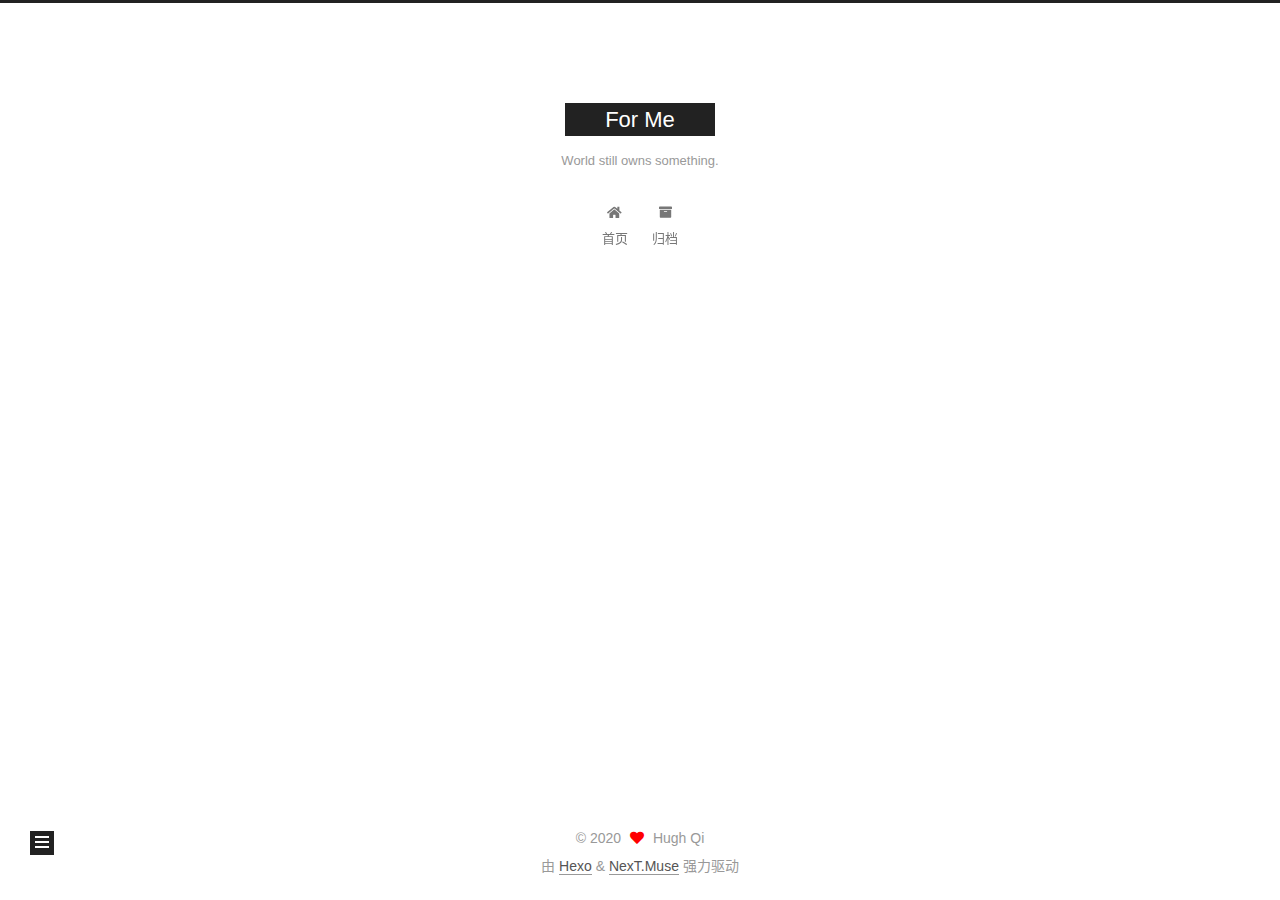
<file: tags/偏微分方程/index.html>
<!DOCTYPE html>
<html lang="zh-CN">
<head>
  <meta charset="UTF-8">
<meta name="viewport" content="width=device-width, initial-scale=1, maximum-scale=2">
<meta name="theme-color" content="#222">
<meta name="generator" content="Hexo 5.1.1">
  <link rel="apple-touch-icon" sizes="180x180" href="/images/apple-touch-icon-next.png">
  <link rel="icon" type="image/png" sizes="32x32" href="/images/favicon-32x32-next.png">
  <link rel="icon" type="image/png" sizes="16x16" href="/images/favicon-16x16-next.png">
  <link rel="mask-icon" href="/images/logo.svg" color="#222">

<link rel="stylesheet" href="/css/main.css">


<link rel="stylesheet" href="/lib/font-awesome/css/all.min.css">

<script id="hexo-configurations">
    var NexT = window.NexT || {};
    var CONFIG = {"hostname":"example.com","root":"/","scheme":"Muse","version":"7.8.0","exturl":false,"sidebar":{"position":"left","display":"post","padding":18,"offset":12,"onmobile":false},"copycode":{"enable":false,"show_result":false,"style":null},"back2top":{"enable":true,"sidebar":false,"scrollpercent":false},"bookmark":{"enable":false,"color":"#222","save":"auto"},"fancybox":false,"mediumzoom":false,"lazyload":false,"pangu":false,"comments":{"style":"tabs","active":null,"storage":true,"lazyload":false,"nav":null},"algolia":{"hits":{"per_page":10},"labels":{"input_placeholder":"Search for Posts","hits_empty":"We didn't find any results for the search: ${query}","hits_stats":"${hits} results found in ${time} ms"}},"localsearch":{"enable":false,"trigger":"auto","top_n_per_article":1,"unescape":false,"preload":false},"motion":{"enable":true,"async":false,"transition":{"post_block":"fadeIn","post_header":"slideDownIn","post_body":"slideDownIn","coll_header":"slideLeftIn","sidebar":"slideUpIn"}}};
  </script>

  <meta name="description" content="A happy place.">
<meta property="og:type" content="website">
<meta property="og:title" content="For Me">
<meta property="og:url" content="http://example.com/tags/%E5%81%8F%E5%BE%AE%E5%88%86%E6%96%B9%E7%A8%8B/index.html">
<meta property="og:site_name" content="For Me">
<meta property="og:description" content="A happy place.">
<meta property="og:locale" content="zh_CN">
<meta property="article:author" content="Hugh Qi">
<meta name="twitter:card" content="summary">

<link rel="canonical" href="http://example.com/tags/%E5%81%8F%E5%BE%AE%E5%88%86%E6%96%B9%E7%A8%8B/">


<script id="page-configurations">
  // https://hexo.io/docs/variables.html
  CONFIG.page = {
    sidebar: "",
    isHome : false,
    isPost : false,
    lang   : 'zh-CN'
  };
</script>

  <title>标签: 偏微分方程 | For Me</title>
  






  <noscript>
  <style>
  .use-motion .brand,
  .use-motion .menu-item,
  .sidebar-inner,
  .use-motion .post-block,
  .use-motion .pagination,
  .use-motion .comments,
  .use-motion .post-header,
  .use-motion .post-body,
  .use-motion .collection-header { opacity: initial; }

  .use-motion .site-title,
  .use-motion .site-subtitle {
    opacity: initial;
    top: initial;
  }

  .use-motion .logo-line-before i { left: initial; }
  .use-motion .logo-line-after i { right: initial; }
  </style>
</noscript>

</head>

<body itemscope itemtype="http://schema.org/WebPage">
  <div class="container use-motion">
    <div class="headband"></div>

    <header class="header" itemscope itemtype="http://schema.org/WPHeader">
      <div class="header-inner"><div class="site-brand-container">
  <div class="site-nav-toggle">
    <div class="toggle" aria-label="切换导航栏">
      <span class="toggle-line toggle-line-first"></span>
      <span class="toggle-line toggle-line-middle"></span>
      <span class="toggle-line toggle-line-last"></span>
    </div>
  </div>

  <div class="site-meta">

    <a href="/" class="brand" rel="start">
      <span class="logo-line-before"><i></i></span>
      <h1 class="site-title">For Me</h1>
      <span class="logo-line-after"><i></i></span>
    </a>
      <p class="site-subtitle" itemprop="description">World still owns something.</p>
  </div>

  <div class="site-nav-right">
    <div class="toggle popup-trigger">
    </div>
  </div>
</div>




<nav class="site-nav">
  <ul id="menu" class="main-menu menu">
        <li class="menu-item menu-item-home">

    <a href="/" rel="section"><i class="fa fa-home fa-fw"></i>首页</a>

  </li>
        <li class="menu-item menu-item-archives">

    <a href="/archives/" rel="section"><i class="fa fa-archive fa-fw"></i>归档</a>

  </li>
  </ul>
</nav>




</div>
    </header>

    
  <div class="back-to-top">
    <i class="fa fa-arrow-up"></i>
    <span>0%</span>
  </div>


    <main class="main">
      <div class="main-inner">
        <div class="content-wrap">
          

          <div class="content tag">
            

  
  
  
  <div class="post-block">
    <div class="posts-collapse">
      <div class="collection-title">
        <h2 class="collection-header">偏微分方程
          <small>标签</small>
        </h2>
      </div>

      
    <div class="collection-year">
      <span class="collection-header">2020</span>
    </div>

  <article itemscope itemtype="http://schema.org/Article">
    <header class="post-header">

      <div class="post-meta">
        <time itemprop="dateCreated"
              datetime="2020-09-14T15:52:49+08:00"
              content="2020-09-14">
          09-14
        </time>
      </div>

      <div class="post-title">
          <a class="post-title-link" href="/2020/09/14/%E5%81%8F%E5%BE%AE%E5%88%86%E6%96%B9%E7%A8%8B-%E7%AC%AC%E9%9B%B6%E7%AB%A0-%E5%9F%BA%E6%9C%AC%E4%BB%8B%E7%BB%8D/" itemprop="url">
            <span itemprop="name">偏微分方程 第零章 基本介绍</span>
          </a>
      </div>

    </header>
  </article>

    </div>
  </div>
  
  
  

  



          </div>
          

<script>
  window.addEventListener('tabs:register', () => {
    let { activeClass } = CONFIG.comments;
    if (CONFIG.comments.storage) {
      activeClass = localStorage.getItem('comments_active') || activeClass;
    }
    if (activeClass) {
      let activeTab = document.querySelector(`a[href="#comment-${activeClass}"]`);
      if (activeTab) {
        activeTab.click();
      }
    }
  });
  if (CONFIG.comments.storage) {
    window.addEventListener('tabs:click', event => {
      if (!event.target.matches('.tabs-comment .tab-content .tab-pane')) return;
      let commentClass = event.target.classList[1];
      localStorage.setItem('comments_active', commentClass);
    });
  }
</script>

        </div>
          
  
  <div class="toggle sidebar-toggle">
    <span class="toggle-line toggle-line-first"></span>
    <span class="toggle-line toggle-line-middle"></span>
    <span class="toggle-line toggle-line-last"></span>
  </div>

  <aside class="sidebar">
    <div class="sidebar-inner">

      <ul class="sidebar-nav motion-element">
        <li class="sidebar-nav-toc">
          文章目录
        </li>
        <li class="sidebar-nav-overview">
          站点概览
        </li>
      </ul>

      <!--noindex-->
      <div class="post-toc-wrap sidebar-panel">
      </div>
      <!--/noindex-->

      <div class="site-overview-wrap sidebar-panel">
        <div class="site-author motion-element" itemprop="author" itemscope itemtype="http://schema.org/Person">
  <p class="site-author-name" itemprop="name">Hugh Qi</p>
  <div class="site-description" itemprop="description">A happy place.</div>
</div>
<div class="site-state-wrap motion-element">
  <nav class="site-state">
      <div class="site-state-item site-state-posts">
          <a href="/archives/">
        
          <span class="site-state-item-count">5</span>
          <span class="site-state-item-name">日志</span>
        </a>
      </div>
      <div class="site-state-item site-state-tags">
        <span class="site-state-item-count">2</span>
        <span class="site-state-item-name">标签</span>
      </div>
  </nav>
</div>



      </div>

    </div>
  </aside>
  <div id="sidebar-dimmer"></div>


      </div>
    </main>

    <footer class="footer">
      <div class="footer-inner">
        

        

<div class="copyright">
  
  &copy; 
  <span itemprop="copyrightYear">2020</span>
  <span class="with-love">
    <i class="fa fa-heart"></i>
  </span>
  <span class="author" itemprop="copyrightHolder">Hugh Qi</span>
</div>
  <div class="powered-by">由 <a href="https://hexo.io/" class="theme-link" rel="noopener" target="_blank">Hexo</a> & <a href="https://muse.theme-next.org/" class="theme-link" rel="noopener" target="_blank">NexT.Muse</a> 强力驱动
  </div>

        








      </div>
    </footer>
  </div>

  
  <script src="/lib/anime.min.js"></script>
  <script src="/lib/velocity/velocity.min.js"></script>
  <script src="/lib/velocity/velocity.ui.min.js"></script>

<script src="/js/utils.js"></script>

<script src="/js/motion.js"></script>


<script src="/js/schemes/muse.js"></script>


<script src="/js/next-boot.js"></script>




  















  

  

</body>
</html>
</file>
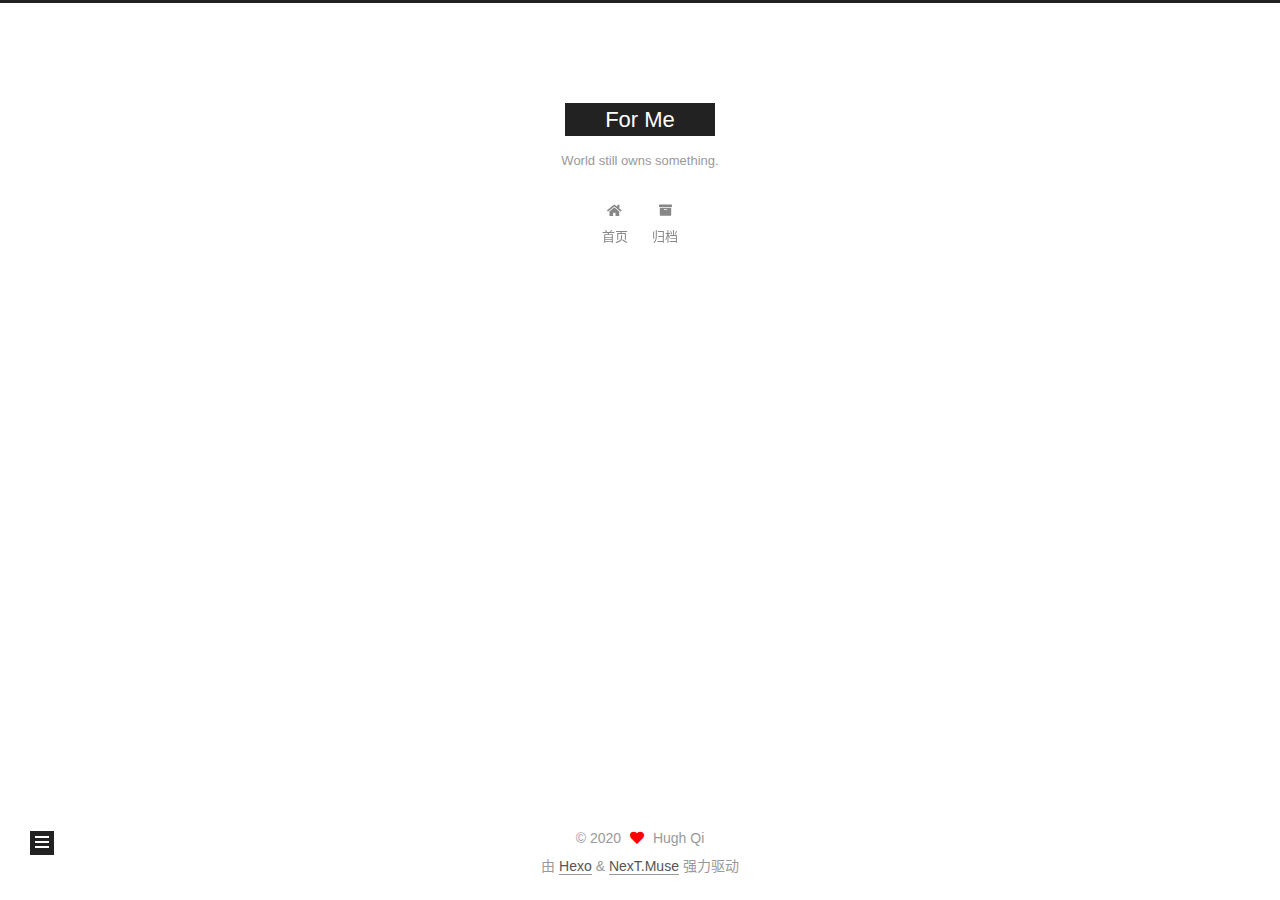
<file: tags/数学建模/index.html>
<!DOCTYPE html>
<html lang="zh-CN">
<head>
  <meta charset="UTF-8">
<meta name="viewport" content="width=device-width, initial-scale=1, maximum-scale=2">
<meta name="theme-color" content="#222">
<meta name="generator" content="Hexo 5.1.1">
  <link rel="apple-touch-icon" sizes="180x180" href="/images/apple-touch-icon-next.png">
  <link rel="icon" type="image/png" sizes="32x32" href="/images/favicon-32x32-next.png">
  <link rel="icon" type="image/png" sizes="16x16" href="/images/favicon-16x16-next.png">
  <link rel="mask-icon" href="/images/logo.svg" color="#222">

<link rel="stylesheet" href="/css/main.css">


<link rel="stylesheet" href="/lib/font-awesome/css/all.min.css">

<script id="hexo-configurations">
    var NexT = window.NexT || {};
    var CONFIG = {"hostname":"example.com","root":"/","scheme":"Muse","version":"7.8.0","exturl":false,"sidebar":{"position":"left","display":"post","padding":18,"offset":12,"onmobile":false},"copycode":{"enable":false,"show_result":false,"style":null},"back2top":{"enable":true,"sidebar":false,"scrollpercent":false},"bookmark":{"enable":false,"color":"#222","save":"auto"},"fancybox":false,"mediumzoom":false,"lazyload":false,"pangu":false,"comments":{"style":"tabs","active":null,"storage":true,"lazyload":false,"nav":null},"algolia":{"hits":{"per_page":10},"labels":{"input_placeholder":"Search for Posts","hits_empty":"We didn't find any results for the search: ${query}","hits_stats":"${hits} results found in ${time} ms"}},"localsearch":{"enable":false,"trigger":"auto","top_n_per_article":1,"unescape":false,"preload":false},"motion":{"enable":true,"async":false,"transition":{"post_block":"fadeIn","post_header":"slideDownIn","post_body":"slideDownIn","coll_header":"slideLeftIn","sidebar":"slideUpIn"}}};
  </script>

  <meta name="description" content="A happy place.">
<meta property="og:type" content="website">
<meta property="og:title" content="For Me">
<meta property="og:url" content="http://example.com/tags/%E6%95%B0%E5%AD%A6%E5%BB%BA%E6%A8%A1/index.html">
<meta property="og:site_name" content="For Me">
<meta property="og:description" content="A happy place.">
<meta property="og:locale" content="zh_CN">
<meta property="article:author" content="Hugh Qi">
<meta name="twitter:card" content="summary">

<link rel="canonical" href="http://example.com/tags/%E6%95%B0%E5%AD%A6%E5%BB%BA%E6%A8%A1/">


<script id="page-configurations">
  // https://hexo.io/docs/variables.html
  CONFIG.page = {
    sidebar: "",
    isHome : false,
    isPost : false,
    lang   : 'zh-CN'
  };
</script>

  <title>标签: 数学建模 | For Me</title>
  






  <noscript>
  <style>
  .use-motion .brand,
  .use-motion .menu-item,
  .sidebar-inner,
  .use-motion .post-block,
  .use-motion .pagination,
  .use-motion .comments,
  .use-motion .post-header,
  .use-motion .post-body,
  .use-motion .collection-header { opacity: initial; }

  .use-motion .site-title,
  .use-motion .site-subtitle {
    opacity: initial;
    top: initial;
  }

  .use-motion .logo-line-before i { left: initial; }
  .use-motion .logo-line-after i { right: initial; }
  </style>
</noscript>

</head>

<body itemscope itemtype="http://schema.org/WebPage">
  <div class="container use-motion">
    <div class="headband"></div>

    <header class="header" itemscope itemtype="http://schema.org/WPHeader">
      <div class="header-inner"><div class="site-brand-container">
  <div class="site-nav-toggle">
    <div class="toggle" aria-label="切换导航栏">
      <span class="toggle-line toggle-line-first"></span>
      <span class="toggle-line toggle-line-middle"></span>
      <span class="toggle-line toggle-line-last"></span>
    </div>
  </div>

  <div class="site-meta">

    <a href="/" class="brand" rel="start">
      <span class="logo-line-before"><i></i></span>
      <h1 class="site-title">For Me</h1>
      <span class="logo-line-after"><i></i></span>
    </a>
      <p class="site-subtitle" itemprop="description">World still owns something.</p>
  </div>

  <div class="site-nav-right">
    <div class="toggle popup-trigger">
    </div>
  </div>
</div>




<nav class="site-nav">
  <ul id="menu" class="main-menu menu">
        <li class="menu-item menu-item-home">

    <a href="/" rel="section"><i class="fa fa-home fa-fw"></i>首页</a>

  </li>
        <li class="menu-item menu-item-archives">

    <a href="/archives/" rel="section"><i class="fa fa-archive fa-fw"></i>归档</a>

  </li>
  </ul>
</nav>




</div>
    </header>

    
  <div class="back-to-top">
    <i class="fa fa-arrow-up"></i>
    <span>0%</span>
  </div>


    <main class="main">
      <div class="main-inner">
        <div class="content-wrap">
          

          <div class="content tag">
            

  
  
  
  <div class="post-block">
    <div class="posts-collapse">
      <div class="collection-title">
        <h2 class="collection-header">数学建模
          <small>标签</small>
        </h2>
      </div>

      
    <div class="collection-year">
      <span class="collection-header">2020</span>
    </div>

  <article itemscope itemtype="http://schema.org/Article">
    <header class="post-header">

      <div class="post-meta">
        <time itemprop="dateCreated"
              datetime="2020-09-13T20:55:11+08:00"
              content="2020-09-13">
          09-13
        </time>
      </div>

      <div class="post-title">
          <a class="post-title-link" href="/2020/09/13/%E6%95%B0%E5%AD%A6%E5%BB%BA%E6%A8%A1%E6%B3%A8%E6%84%8F%E4%BA%8B%E9%A1%B9/" itemprop="url">
            <span itemprop="name">数学建模注意事项</span>
          </a>
      </div>

    </header>
  </article>

    </div>
  </div>
  
  
  

  



          </div>
          

<script>
  window.addEventListener('tabs:register', () => {
    let { activeClass } = CONFIG.comments;
    if (CONFIG.comments.storage) {
      activeClass = localStorage.getItem('comments_active') || activeClass;
    }
    if (activeClass) {
      let activeTab = document.querySelector(`a[href="#comment-${activeClass}"]`);
      if (activeTab) {
        activeTab.click();
      }
    }
  });
  if (CONFIG.comments.storage) {
    window.addEventListener('tabs:click', event => {
      if (!event.target.matches('.tabs-comment .tab-content .tab-pane')) return;
      let commentClass = event.target.classList[1];
      localStorage.setItem('comments_active', commentClass);
    });
  }
</script>

        </div>
          
  
  <div class="toggle sidebar-toggle">
    <span class="toggle-line toggle-line-first"></span>
    <span class="toggle-line toggle-line-middle"></span>
    <span class="toggle-line toggle-line-last"></span>
  </div>

  <aside class="sidebar">
    <div class="sidebar-inner">

      <ul class="sidebar-nav motion-element">
        <li class="sidebar-nav-toc">
          文章目录
        </li>
        <li class="sidebar-nav-overview">
          站点概览
        </li>
      </ul>

      <!--noindex-->
      <div class="post-toc-wrap sidebar-panel">
      </div>
      <!--/noindex-->

      <div class="site-overview-wrap sidebar-panel">
        <div class="site-author motion-element" itemprop="author" itemscope itemtype="http://schema.org/Person">
  <p class="site-author-name" itemprop="name">Hugh Qi</p>
  <div class="site-description" itemprop="description">A happy place.</div>
</div>
<div class="site-state-wrap motion-element">
  <nav class="site-state">
      <div class="site-state-item site-state-posts">
          <a href="/archives/">
        
          <span class="site-state-item-count">5</span>
          <span class="site-state-item-name">日志</span>
        </a>
      </div>
      <div class="site-state-item site-state-tags">
        <span class="site-state-item-count">2</span>
        <span class="site-state-item-name">标签</span>
      </div>
  </nav>
</div>



      </div>

    </div>
  </aside>
  <div id="sidebar-dimmer"></div>


      </div>
    </main>

    <footer class="footer">
      <div class="footer-inner">
        

        

<div class="copyright">
  
  &copy; 
  <span itemprop="copyrightYear">2020</span>
  <span class="with-love">
    <i class="fa fa-heart"></i>
  </span>
  <span class="author" itemprop="copyrightHolder">Hugh Qi</span>
</div>
  <div class="powered-by">由 <a href="https://hexo.io/" class="theme-link" rel="noopener" target="_blank">Hexo</a> & <a href="https://muse.theme-next.org/" class="theme-link" rel="noopener" target="_blank">NexT.Muse</a> 强力驱动
  </div>

        








      </div>
    </footer>
  </div>

  
  <script src="/lib/anime.min.js"></script>
  <script src="/lib/velocity/velocity.min.js"></script>
  <script src="/lib/velocity/velocity.ui.min.js"></script>

<script src="/js/utils.js"></script>

<script src="/js/motion.js"></script>


<script src="/js/schemes/muse.js"></script>


<script src="/js/next-boot.js"></script>




  















  

  

</body>
</html>
</file>
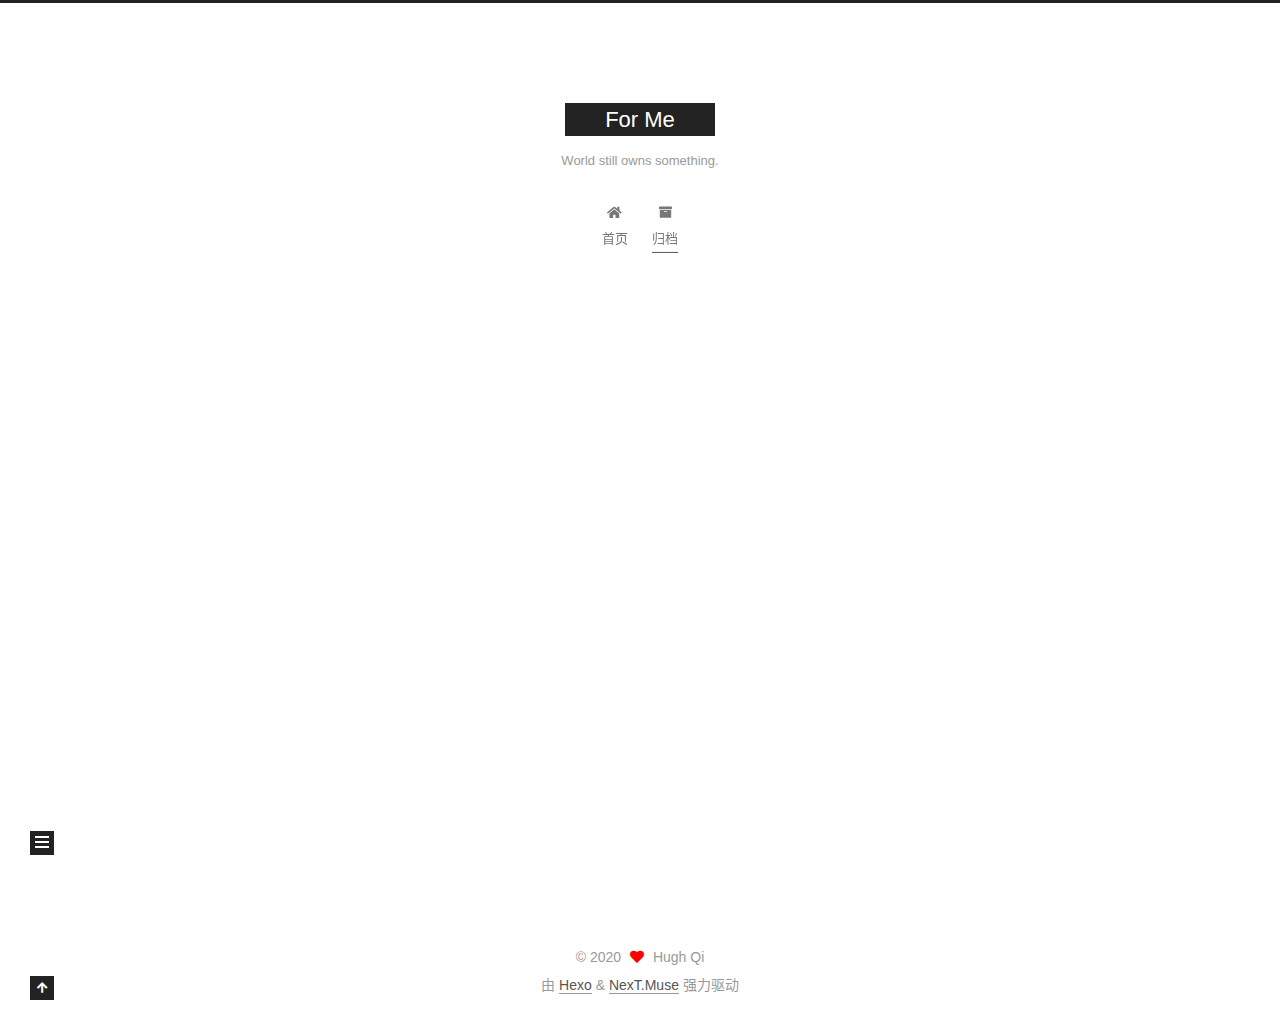
<file: archives/2020/09/index.html>
<!DOCTYPE html>
<html lang="zh-CN">
<head>
  <meta charset="UTF-8">
<meta name="viewport" content="width=device-width, initial-scale=1, maximum-scale=2">
<meta name="theme-color" content="#222">
<meta name="generator" content="Hexo 5.1.1">
  <link rel="apple-touch-icon" sizes="180x180" href="/images/apple-touch-icon-next.png">
  <link rel="icon" type="image/png" sizes="32x32" href="/images/favicon-32x32-next.png">
  <link rel="icon" type="image/png" sizes="16x16" href="/images/favicon-16x16-next.png">
  <link rel="mask-icon" href="/images/logo.svg" color="#222">

<link rel="stylesheet" href="/css/main.css">


<link rel="stylesheet" href="/lib/font-awesome/css/all.min.css">

<script id="hexo-configurations">
    var NexT = window.NexT || {};
    var CONFIG = {"hostname":"example.com","root":"/","scheme":"Muse","version":"7.8.0","exturl":false,"sidebar":{"position":"left","display":"post","padding":18,"offset":12,"onmobile":false},"copycode":{"enable":false,"show_result":false,"style":null},"back2top":{"enable":true,"sidebar":false,"scrollpercent":false},"bookmark":{"enable":false,"color":"#222","save":"auto"},"fancybox":false,"mediumzoom":false,"lazyload":false,"pangu":false,"comments":{"style":"tabs","active":null,"storage":true,"lazyload":false,"nav":null},"algolia":{"hits":{"per_page":10},"labels":{"input_placeholder":"Search for Posts","hits_empty":"We didn't find any results for the search: ${query}","hits_stats":"${hits} results found in ${time} ms"}},"localsearch":{"enable":false,"trigger":"auto","top_n_per_article":1,"unescape":false,"preload":false},"motion":{"enable":true,"async":false,"transition":{"post_block":"fadeIn","post_header":"slideDownIn","post_body":"slideDownIn","coll_header":"slideLeftIn","sidebar":"slideUpIn"}}};
  </script>

  <meta name="description" content="A happy place.">
<meta property="og:type" content="website">
<meta property="og:title" content="For Me">
<meta property="og:url" content="http://example.com/archives/2020/09/index.html">
<meta property="og:site_name" content="For Me">
<meta property="og:description" content="A happy place.">
<meta property="og:locale" content="zh_CN">
<meta property="article:author" content="Hugh Qi">
<meta name="twitter:card" content="summary">

<link rel="canonical" href="http://example.com/archives/2020/09/">


<script id="page-configurations">
  // https://hexo.io/docs/variables.html
  CONFIG.page = {
    sidebar: "",
    isHome : false,
    isPost : false,
    lang   : 'zh-CN'
  };
</script>

  <title>归档 | For Me</title>
  






  <noscript>
  <style>
  .use-motion .brand,
  .use-motion .menu-item,
  .sidebar-inner,
  .use-motion .post-block,
  .use-motion .pagination,
  .use-motion .comments,
  .use-motion .post-header,
  .use-motion .post-body,
  .use-motion .collection-header { opacity: initial; }

  .use-motion .site-title,
  .use-motion .site-subtitle {
    opacity: initial;
    top: initial;
  }

  .use-motion .logo-line-before i { left: initial; }
  .use-motion .logo-line-after i { right: initial; }
  </style>
</noscript>

</head>

<body itemscope itemtype="http://schema.org/WebPage">
  <div class="container use-motion">
    <div class="headband"></div>

    <header class="header" itemscope itemtype="http://schema.org/WPHeader">
      <div class="header-inner"><div class="site-brand-container">
  <div class="site-nav-toggle">
    <div class="toggle" aria-label="切换导航栏">
      <span class="toggle-line toggle-line-first"></span>
      <span class="toggle-line toggle-line-middle"></span>
      <span class="toggle-line toggle-line-last"></span>
    </div>
  </div>

  <div class="site-meta">

    <a href="/" class="brand" rel="start">
      <span class="logo-line-before"><i></i></span>
      <h1 class="site-title">For Me</h1>
      <span class="logo-line-after"><i></i></span>
    </a>
      <p class="site-subtitle" itemprop="description">World still owns something.</p>
  </div>

  <div class="site-nav-right">
    <div class="toggle popup-trigger">
    </div>
  </div>
</div>




<nav class="site-nav">
  <ul id="menu" class="main-menu menu">
        <li class="menu-item menu-item-home">

    <a href="/" rel="section"><i class="fa fa-home fa-fw"></i>首页</a>

  </li>
        <li class="menu-item menu-item-archives">

    <a href="/archives/" rel="section"><i class="fa fa-archive fa-fw"></i>归档</a>

  </li>
  </ul>
</nav>




</div>
    </header>

    
  <div class="back-to-top">
    <i class="fa fa-arrow-up"></i>
    <span>0%</span>
  </div>


    <main class="main">
      <div class="main-inner">
        <div class="content-wrap">
          

          <div class="content archive">
            

  
  
  
  <div class="post-block">
    <div class="posts-collapse">
      <div class="collection-title">
        <span class="collection-header">嗯..! 目前共计 5 篇日志。 继续努力。</span>
      </div>

      
    <div class="collection-year">
      <span class="collection-header">2020</span>
    </div>

  <article itemscope itemtype="http://schema.org/Article">
    <header class="post-header">

      <div class="post-meta">
        <time itemprop="dateCreated"
              datetime="2020-09-18T09:14:31+08:00"
              content="2020-09-18">
          09-18
        </time>
      </div>

      <div class="post-title">
          <a class="post-title-link" href="/2020/09/18/%E8%BF%99%E6%98%AF%E4%B8%80%E4%BB%BD%E6%95%B0%E5%AD%A6%E4%B8%AD%E8%8B%B1%E6%96%87%E5%AF%B9%E7%85%A7%E6%89%8B%E5%86%8C/" itemprop="url">
            <span itemprop="name">这是一份数学中英文对照手册</span>
          </a>
      </div>

    </header>
  </article>

  <article itemscope itemtype="http://schema.org/Article">
    <header class="post-header">

      <div class="post-meta">
        <time itemprop="dateCreated"
              datetime="2020-09-14T15:52:49+08:00"
              content="2020-09-14">
          09-14
        </time>
      </div>

      <div class="post-title">
          <a class="post-title-link" href="/2020/09/14/%E5%81%8F%E5%BE%AE%E5%88%86%E6%96%B9%E7%A8%8B-%E7%AC%AC%E9%9B%B6%E7%AB%A0-%E5%9F%BA%E6%9C%AC%E4%BB%8B%E7%BB%8D/" itemprop="url">
            <span itemprop="name">偏微分方程 第零章 基本介绍</span>
          </a>
      </div>

    </header>
  </article>

  <article itemscope itemtype="http://schema.org/Article">
    <header class="post-header">

      <div class="post-meta">
        <time itemprop="dateCreated"
              datetime="2020-09-13T20:55:11+08:00"
              content="2020-09-13">
          09-13
        </time>
      </div>

      <div class="post-title">
          <a class="post-title-link" href="/2020/09/13/%E6%95%B0%E5%AD%A6%E5%BB%BA%E6%A8%A1%E6%B3%A8%E6%84%8F%E4%BA%8B%E9%A1%B9/" itemprop="url">
            <span itemprop="name">数学建模注意事项</span>
          </a>
      </div>

    </header>
  </article>

  <article itemscope itemtype="http://schema.org/Article">
    <header class="post-header">

      <div class="post-meta">
        <time itemprop="dateCreated"
              datetime="2020-09-12T14:30:58+08:00"
              content="2020-09-12">
          09-12
        </time>
      </div>

      <div class="post-title">
          <a class="post-title-link" href="/2020/09/12/Python%E7%96%91%E9%9A%BE%E6%9D%82%E7%97%87/" itemprop="url">
            <span itemprop="name">Python疑难杂症</span>
          </a>
      </div>

    </header>
  </article>

  <article itemscope itemtype="http://schema.org/Article">
    <header class="post-header">

      <div class="post-meta">
        <time itemprop="dateCreated"
              datetime="2020-09-08T10:20:21+08:00"
              content="2020-09-08">
          09-08
        </time>
      </div>

      <div class="post-title">
          <a class="post-title-link" href="/2020/09/08/%E6%88%91%E6%98%AF%E5%A6%82%E4%BD%95%E6%90%AD%E5%BB%BA%E8%BF%99%E4%B8%AA%E7%BD%91%E7%AB%99%E7%9A%84/" itemprop="url">
            <span itemprop="name">我是如何搭建这个网站的</span>
          </a>
      </div>

    </header>
  </article>


    </div>
  </div>
  
  
  

  



          </div>
          

<script>
  window.addEventListener('tabs:register', () => {
    let { activeClass } = CONFIG.comments;
    if (CONFIG.comments.storage) {
      activeClass = localStorage.getItem('comments_active') || activeClass;
    }
    if (activeClass) {
      let activeTab = document.querySelector(`a[href="#comment-${activeClass}"]`);
      if (activeTab) {
        activeTab.click();
      }
    }
  });
  if (CONFIG.comments.storage) {
    window.addEventListener('tabs:click', event => {
      if (!event.target.matches('.tabs-comment .tab-content .tab-pane')) return;
      let commentClass = event.target.classList[1];
      localStorage.setItem('comments_active', commentClass);
    });
  }
</script>

        </div>
          
  
  <div class="toggle sidebar-toggle">
    <span class="toggle-line toggle-line-first"></span>
    <span class="toggle-line toggle-line-middle"></span>
    <span class="toggle-line toggle-line-last"></span>
  </div>

  <aside class="sidebar">
    <div class="sidebar-inner">

      <ul class="sidebar-nav motion-element">
        <li class="sidebar-nav-toc">
          文章目录
        </li>
        <li class="sidebar-nav-overview">
          站点概览
        </li>
      </ul>

      <!--noindex-->
      <div class="post-toc-wrap sidebar-panel">
      </div>
      <!--/noindex-->

      <div class="site-overview-wrap sidebar-panel">
        <div class="site-author motion-element" itemprop="author" itemscope itemtype="http://schema.org/Person">
  <p class="site-author-name" itemprop="name">Hugh Qi</p>
  <div class="site-description" itemprop="description">A happy place.</div>
</div>
<div class="site-state-wrap motion-element">
  <nav class="site-state">
      <div class="site-state-item site-state-posts">
          <a href="/archives/">
        
          <span class="site-state-item-count">5</span>
          <span class="site-state-item-name">日志</span>
        </a>
      </div>
      <div class="site-state-item site-state-tags">
        <span class="site-state-item-count">2</span>
        <span class="site-state-item-name">标签</span>
      </div>
  </nav>
</div>



      </div>

    </div>
  </aside>
  <div id="sidebar-dimmer"></div>


      </div>
    </main>

    <footer class="footer">
      <div class="footer-inner">
        

        

<div class="copyright">
  
  &copy; 
  <span itemprop="copyrightYear">2020</span>
  <span class="with-love">
    <i class="fa fa-heart"></i>
  </span>
  <span class="author" itemprop="copyrightHolder">Hugh Qi</span>
</div>
  <div class="powered-by">由 <a href="https://hexo.io/" class="theme-link" rel="noopener" target="_blank">Hexo</a> & <a href="https://muse.theme-next.org/" class="theme-link" rel="noopener" target="_blank">NexT.Muse</a> 强力驱动
  </div>

        








      </div>
    </footer>
  </div>

  
  <script src="/lib/anime.min.js"></script>
  <script src="/lib/velocity/velocity.min.js"></script>
  <script src="/lib/velocity/velocity.ui.min.js"></script>

<script src="/js/utils.js"></script>

<script src="/js/motion.js"></script>


<script src="/js/schemes/muse.js"></script>


<script src="/js/next-boot.js"></script>




  















  

  

</body>
</html>
</file>
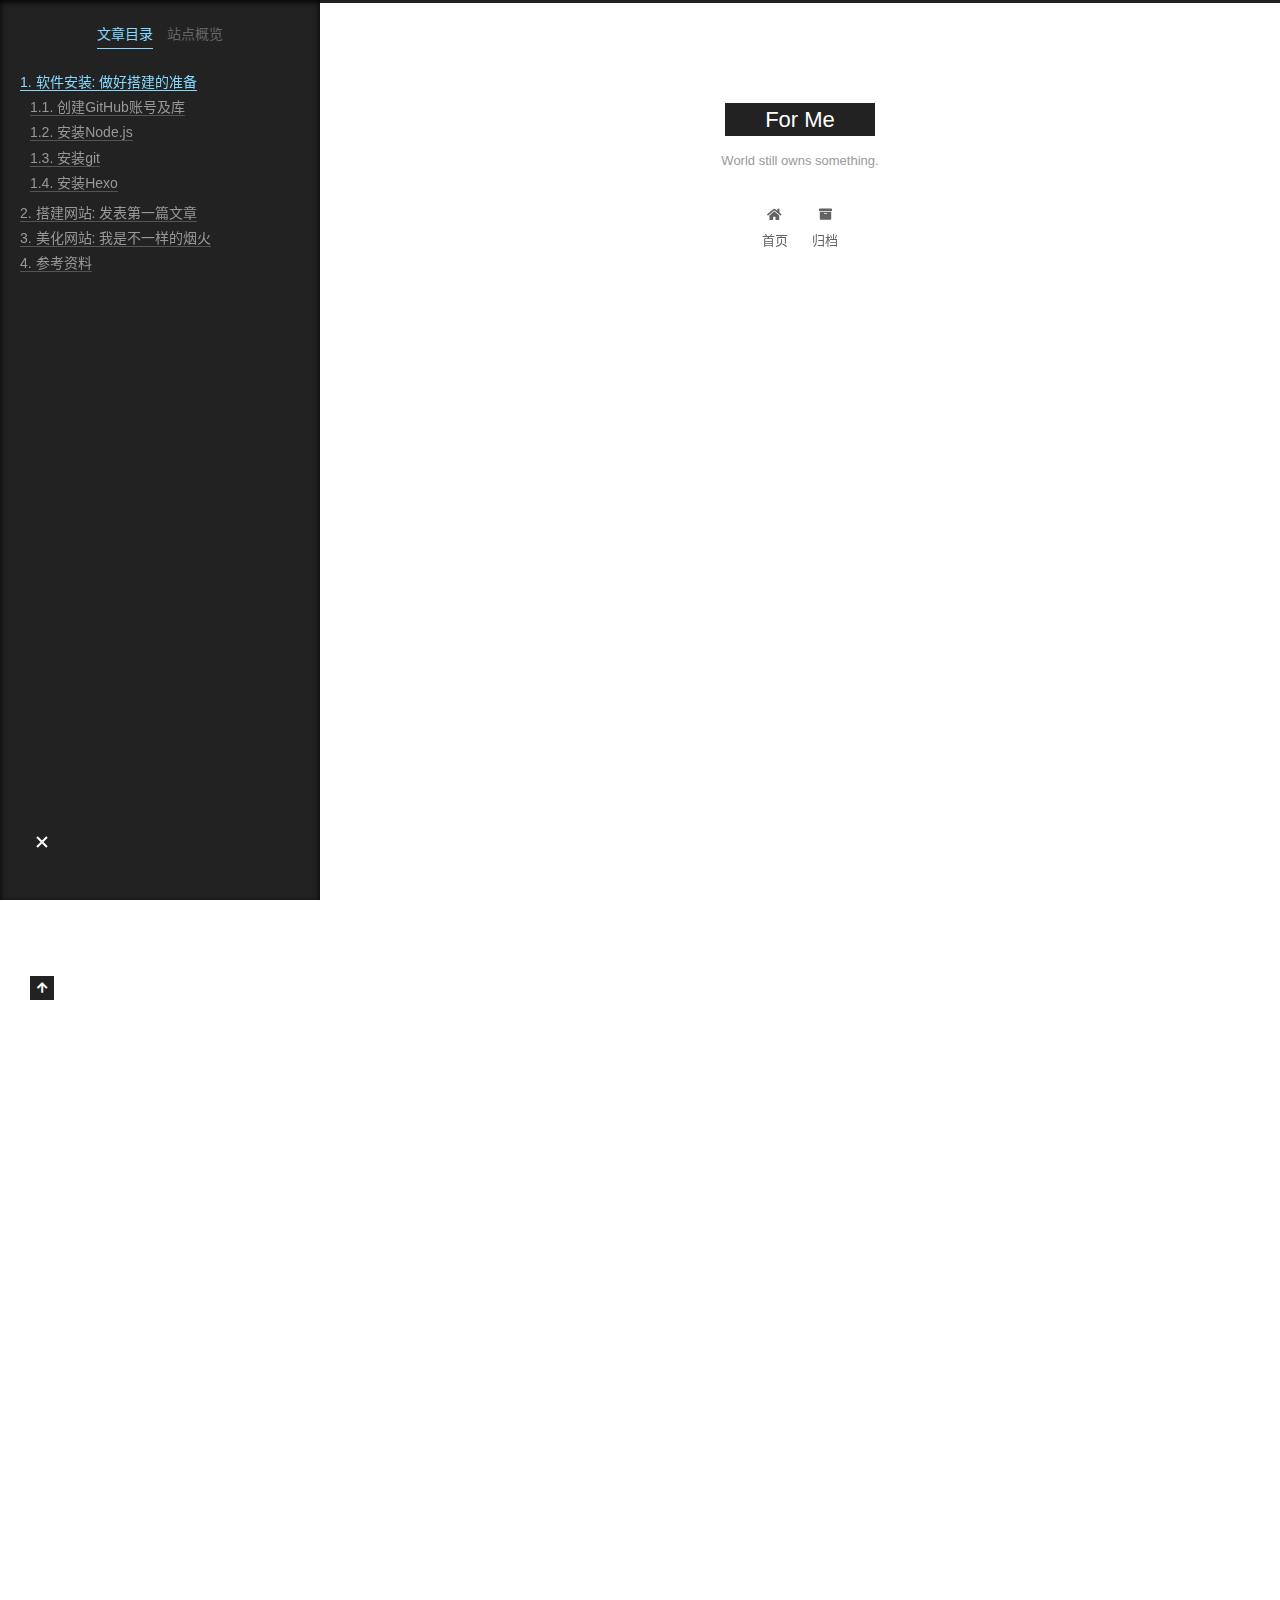
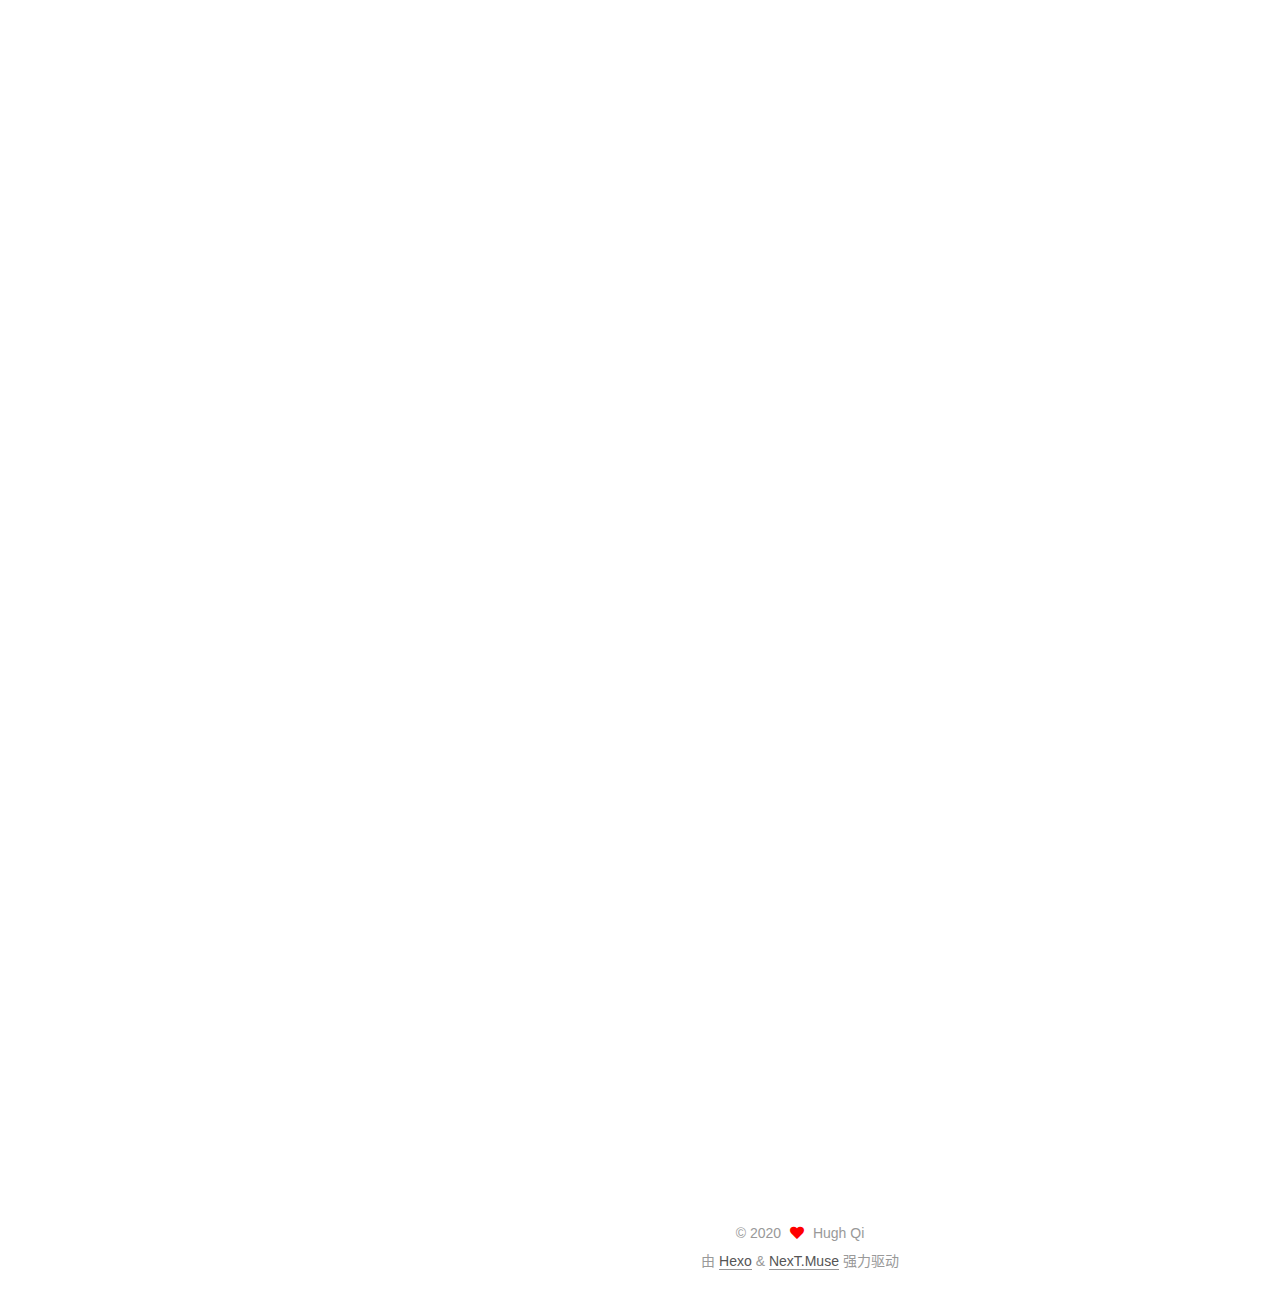
<file: 2020/09/08/我是如何搭建这个网站的/index.html>
<!DOCTYPE html>
<html lang="zh-CN">
<head>
  <meta charset="UTF-8">
<meta name="viewport" content="width=device-width, initial-scale=1, maximum-scale=2">
<meta name="theme-color" content="#222">
<meta name="generator" content="Hexo 5.1.1">
  <link rel="apple-touch-icon" sizes="180x180" href="/images/apple-touch-icon-next.png">
  <link rel="icon" type="image/png" sizes="32x32" href="/images/favicon-32x32-next.png">
  <link rel="icon" type="image/png" sizes="16x16" href="/images/favicon-16x16-next.png">
  <link rel="mask-icon" href="/images/logo.svg" color="#222">

<link rel="stylesheet" href="/css/main.css">


<link rel="stylesheet" href="/lib/font-awesome/css/all.min.css">

<script id="hexo-configurations">
    var NexT = window.NexT || {};
    var CONFIG = {"hostname":"example.com","root":"/","scheme":"Muse","version":"7.8.0","exturl":false,"sidebar":{"position":"left","display":"post","padding":18,"offset":12,"onmobile":false},"copycode":{"enable":false,"show_result":false,"style":null},"back2top":{"enable":true,"sidebar":false,"scrollpercent":false},"bookmark":{"enable":false,"color":"#222","save":"auto"},"fancybox":false,"mediumzoom":false,"lazyload":false,"pangu":false,"comments":{"style":"tabs","active":null,"storage":true,"lazyload":false,"nav":null},"algolia":{"hits":{"per_page":10},"labels":{"input_placeholder":"Search for Posts","hits_empty":"We didn't find any results for the search: ${query}","hits_stats":"${hits} results found in ${time} ms"}},"localsearch":{"enable":false,"trigger":"auto","top_n_per_article":1,"unescape":false,"preload":false},"motion":{"enable":true,"async":false,"transition":{"post_block":"fadeIn","post_header":"slideDownIn","post_body":"slideDownIn","coll_header":"slideLeftIn","sidebar":"slideUpIn"}}};
  </script>

  <meta name="description" content="最近突然想试着建一个个人网站，综合考虑后我选择了VScode+GitHub+Hexo这一选项。几个原因：  VScode我常用来做笔记 GitHub Pages是免费的 Hexo可以自由搭建网站框架  所以我开始动手搭建自己的网站“妄吾小记”，在这里我可以记录很多东西，第一个记录的就是它是怎么诞生的。我将分以下几个来说明：      软件安装: 做好搭建的准备 创建GitHub账号及库 安装Nod">
<meta property="og:type" content="article">
<meta property="og:title" content="我是如何搭建这个网站的">
<meta property="og:url" content="http://example.com/2020/09/08/%E6%88%91%E6%98%AF%E5%A6%82%E4%BD%95%E6%90%AD%E5%BB%BA%E8%BF%99%E4%B8%AA%E7%BD%91%E7%AB%99%E7%9A%84/index.html">
<meta property="og:site_name" content="For Me">
<meta property="og:description" content="最近突然想试着建一个个人网站，综合考虑后我选择了VScode+GitHub+Hexo这一选项。几个原因：  VScode我常用来做笔记 GitHub Pages是免费的 Hexo可以自由搭建网站框架  所以我开始动手搭建自己的网站“妄吾小记”，在这里我可以记录很多东西，第一个记录的就是它是怎么诞生的。我将分以下几个来说明：      软件安装: 做好搭建的准备 创建GitHub账号及库 安装Nod">
<meta property="og:locale" content="zh_CN">
<meta property="article:published_time" content="2020-09-08T02:20:21.000Z">
<meta property="article:modified_time" content="2020-09-12T06:32:11.259Z">
<meta property="article:author" content="Hugh Qi">
<meta name="twitter:card" content="summary">

<link rel="canonical" href="http://example.com/2020/09/08/%E6%88%91%E6%98%AF%E5%A6%82%E4%BD%95%E6%90%AD%E5%BB%BA%E8%BF%99%E4%B8%AA%E7%BD%91%E7%AB%99%E7%9A%84/">


<script id="page-configurations">
  // https://hexo.io/docs/variables.html
  CONFIG.page = {
    sidebar: "",
    isHome : false,
    isPost : true,
    lang   : 'zh-CN'
  };
</script>

  <title>我是如何搭建这个网站的 | For Me</title>
  






  <noscript>
  <style>
  .use-motion .brand,
  .use-motion .menu-item,
  .sidebar-inner,
  .use-motion .post-block,
  .use-motion .pagination,
  .use-motion .comments,
  .use-motion .post-header,
  .use-motion .post-body,
  .use-motion .collection-header { opacity: initial; }

  .use-motion .site-title,
  .use-motion .site-subtitle {
    opacity: initial;
    top: initial;
  }

  .use-motion .logo-line-before i { left: initial; }
  .use-motion .logo-line-after i { right: initial; }
  </style>
</noscript>

</head>

<body itemscope itemtype="http://schema.org/WebPage">
  <div class="container use-motion">
    <div class="headband"></div>

    <header class="header" itemscope itemtype="http://schema.org/WPHeader">
      <div class="header-inner"><div class="site-brand-container">
  <div class="site-nav-toggle">
    <div class="toggle" aria-label="切换导航栏">
      <span class="toggle-line toggle-line-first"></span>
      <span class="toggle-line toggle-line-middle"></span>
      <span class="toggle-line toggle-line-last"></span>
    </div>
  </div>

  <div class="site-meta">

    <a href="/" class="brand" rel="start">
      <span class="logo-line-before"><i></i></span>
      <h1 class="site-title">For Me</h1>
      <span class="logo-line-after"><i></i></span>
    </a>
      <p class="site-subtitle" itemprop="description">World still owns something.</p>
  </div>

  <div class="site-nav-right">
    <div class="toggle popup-trigger">
    </div>
  </div>
</div>




<nav class="site-nav">
  <ul id="menu" class="main-menu menu">
        <li class="menu-item menu-item-home">

    <a href="/" rel="section"><i class="fa fa-home fa-fw"></i>首页</a>

  </li>
        <li class="menu-item menu-item-archives">

    <a href="/archives/" rel="section"><i class="fa fa-archive fa-fw"></i>归档</a>

  </li>
  </ul>
</nav>




</div>
    </header>

    
  <div class="back-to-top">
    <i class="fa fa-arrow-up"></i>
    <span>0%</span>
  </div>


    <main class="main">
      <div class="main-inner">
        <div class="content-wrap">
          

          <div class="content post posts-expand">
            

    
  
  
  <article itemscope itemtype="http://schema.org/Article" class="post-block" lang="zh-CN">
    <link itemprop="mainEntityOfPage" href="http://example.com/2020/09/08/%E6%88%91%E6%98%AF%E5%A6%82%E4%BD%95%E6%90%AD%E5%BB%BA%E8%BF%99%E4%B8%AA%E7%BD%91%E7%AB%99%E7%9A%84/">

    <span hidden itemprop="author" itemscope itemtype="http://schema.org/Person">
      <meta itemprop="image" content="/images/avatar.gif">
      <meta itemprop="name" content="Hugh Qi">
      <meta itemprop="description" content="A happy place.">
    </span>

    <span hidden itemprop="publisher" itemscope itemtype="http://schema.org/Organization">
      <meta itemprop="name" content="For Me">
    </span>
      <header class="post-header">
        <h1 class="post-title" itemprop="name headline">
          我是如何搭建这个网站的
        </h1>

        <div class="post-meta">
            <span class="post-meta-item">
              <span class="post-meta-item-icon">
                <i class="far fa-calendar"></i>
              </span>
              <span class="post-meta-item-text">发表于</span>

              <time title="创建时间：2020-09-08 10:20:21" itemprop="dateCreated datePublished" datetime="2020-09-08T10:20:21+08:00">2020-09-08</time>
            </span>
              <span class="post-meta-item">
                <span class="post-meta-item-icon">
                  <i class="far fa-calendar-check"></i>
                </span>
                <span class="post-meta-item-text">更新于</span>
                <time title="修改时间：2020-09-12 14:32:11" itemprop="dateModified" datetime="2020-09-12T14:32:11+08:00">2020-09-12</time>
              </span>

          

        </div>
      </header>

    
    
    
    <div class="post-body" itemprop="articleBody">

      
        <p>最近突然想试着建一个个人网站，综合考虑后我选择了VScode+GitHub+Hexo这一选项。<br>几个原因：</p>
<ol>
<li>VScode我常用来做笔记</li>
<li>GitHub Pages是免费的</li>
<li>Hexo可以自由搭建网站框架</li>
</ol>
<p>所以我开始动手搭建自己的网站“<strong>妄吾小记</strong>”，在这里我可以记录很多东西，第一个记录的就是它是怎么诞生的。我将分以下几个来说明：</p>
<!-- @import "[TOC]" {cmd="toc" depthFrom=1 depthTo=6 orderedList=false} -->

<!-- code_chunk_output -->

<ul>
<li><a href="#%E8%BD%AF%E4%BB%B6%E5%AE%89%E8%A3%85-%E5%81%9A%E5%A5%BD%E6%90%AD%E5%BB%BA%E7%9A%84%E5%87%86%E5%A4%87">软件安装: 做好搭建的准备</a><ul>
<li><a href="#%E5%88%9B%E5%BB%BAgithub%E8%B4%A6%E5%8F%B7%E5%8F%8A%E5%BA%93">创建GitHub账号及库</a></li>
<li><a href="#%E5%AE%89%E8%A3%85nodejs">安装Node.js</a></li>
<li><a href="#%E5%AE%89%E8%A3%85git">安装git</a></li>
<li><a href="#%E5%AE%89%E8%A3%85hexo">安装Hexo</a></li>
</ul>
</li>
<li><a href="#%E6%90%AD%E5%BB%BA%E7%BD%91%E7%AB%99-%E5%8F%91%E8%A1%A8%E7%AC%AC%E4%B8%80%E7%AF%87%E6%96%87%E7%AB%A0">搭建网站: 发表第一篇文章</a></li>
<li><a href="#%E7%BE%8E%E5%8C%96%E7%BD%91%E7%AB%99-%E6%88%91%E6%98%AF%E4%B8%8D%E4%B8%80%E6%A0%B7%E7%9A%84%E7%83%9F%E7%81%AB">美化网站: 我是不一样的烟火</a><ul>
<li><a href="#%E4%BF%AE%E6%94%B9%E4%B8%BB%E9%A2%98">修改主题</a></li>
<li><a href="#%E8%AF%84%E8%AE%BA%E5%8A%9F%E8%83%BD">评论功能</a></li>
<li><a href="#%E6%90%9C%E7%B4%A2%E5%8A%9F%E8%83%BD">搜索功能</a></li>
<li><a href="#%E6%B7%BB%E5%8A%A0%E5%A4%96%E9%93%BE">添加外链</a></li>
</ul>
</li>
<li><a href="#%E5%8F%82%E8%80%83%E8%B5%84%E6%96%99">参考资料</a></li>
</ul>
<!-- /code_chunk_output -->

<h2 id="软件安装-做好搭建的准备"><a href="#软件安装-做好搭建的准备" class="headerlink" title="软件安装: 做好搭建的准备"></a>软件安装: 做好搭建的准备</h2><p>搭建需要工具，我们的工具当然是</p>
<h3 id="创建GitHub账号及库"><a href="#创建GitHub账号及库" class="headerlink" title="创建GitHub账号及库"></a>创建GitHub账号及库</h3><h3 id="安装Node-js"><a href="#安装Node-js" class="headerlink" title="安装Node.js"></a>安装Node.js</h3><h3 id="安装git"><a href="#安装git" class="headerlink" title="安装git"></a>安装git</h3><h3 id="安装Hexo"><a href="#安装Hexo" class="headerlink" title="安装Hexo"></a>安装Hexo</h3><p>用git安装hexo的时候用命令<br><code>$ npm install hexo-cli -g</code>出现了错误。<br>主要是因为npm的官方镜像无法连通的问题，使用<code>npm config set registry &quot;https://registry.npm.taobao.org&quot;</code>将npm包源指向淘宝再执行语句就可以了.</p>
<h2 id="搭建网站-发表第一篇文章"><a href="#搭建网站-发表第一篇文章" class="headerlink" title="搭建网站: 发表第一篇文章"></a>搭建网站: 发表第一篇文章</h2><p>常用hexo命令<br>hexo clean<br>hexo new “”<br>hexo g<br>hexo s<br>npm install xxx<br>hexo d</p>
<h2 id="美化网站-我是不一样的烟火"><a href="#美化网站-我是不一样的烟火" class="headerlink" title="美化网站: 我是不一样的烟火"></a>美化网站: 我是不一样的烟火</h2><h3 id="修改主题"><a href="#修改主题" class="headerlink" title="修改主题"></a>修改主题</h3><p>在<a target="_blank" rel="noopener" href="https://hexo.io/themes/">这个网站</a>挑选一个你喜欢的Hexo主题吧~</p>
<h3 id="评论功能"><a href="#评论功能" class="headerlink" title="评论功能"></a>评论功能</h3><h3 id="搜索功能"><a href="#搜索功能" class="headerlink" title="搜索功能"></a>搜索功能</h3><h3 id="添加外链"><a href="#添加外链" class="headerlink" title="添加外链"></a>添加外链</h3><h2 id="参考资料"><a href="#参考资料" class="headerlink" title="参考资料"></a>参考资料</h2><ol>
<li><a target="_blank" rel="noopener" href="https://zhuanlan.zhihu.com/p/26625249">GitHub+Hexo 搭建个人网站详细教程</a></li>
<li><a target="_blank" rel="noopener" href="https://www.jianshu.com/p/a117650f6c76">利用vscode插件与git hook提升hexo编写部署体验</a></li>
<li><a target="_blank" rel="noopener" href="https://www.jianshu.com/p/33bc0a0a6e90">Hexo-修改Hexo主题</a></li>
<li><a target="_blank" rel="noopener" href="https://www.cnblogs.com/lalalagq/p/9901649.html">使用Hexo+Github搭建属于自己的博客</a></li>
</ol>

    </div>

    
    
    

      <footer class="post-footer">

        


        
    <div class="post-nav">
      <div class="post-nav-item"></div>
      <div class="post-nav-item">
    <a href="/2020/09/12/Python%E7%96%91%E9%9A%BE%E6%9D%82%E7%97%87/" rel="next" title="Python疑难杂症">
      Python疑难杂症 <i class="fa fa-chevron-right"></i>
    </a></div>
    </div>
      </footer>
    
  </article>
  
  
  



          </div>
          

<script>
  window.addEventListener('tabs:register', () => {
    let { activeClass } = CONFIG.comments;
    if (CONFIG.comments.storage) {
      activeClass = localStorage.getItem('comments_active') || activeClass;
    }
    if (activeClass) {
      let activeTab = document.querySelector(`a[href="#comment-${activeClass}"]`);
      if (activeTab) {
        activeTab.click();
      }
    }
  });
  if (CONFIG.comments.storage) {
    window.addEventListener('tabs:click', event => {
      if (!event.target.matches('.tabs-comment .tab-content .tab-pane')) return;
      let commentClass = event.target.classList[1];
      localStorage.setItem('comments_active', commentClass);
    });
  }
</script>

        </div>
          
  
  <div class="toggle sidebar-toggle">
    <span class="toggle-line toggle-line-first"></span>
    <span class="toggle-line toggle-line-middle"></span>
    <span class="toggle-line toggle-line-last"></span>
  </div>

  <aside class="sidebar">
    <div class="sidebar-inner">

      <ul class="sidebar-nav motion-element">
        <li class="sidebar-nav-toc">
          文章目录
        </li>
        <li class="sidebar-nav-overview">
          站点概览
        </li>
      </ul>

      <!--noindex-->
      <div class="post-toc-wrap sidebar-panel">
          <div class="post-toc motion-element"><ol class="nav"><li class="nav-item nav-level-2"><a class="nav-link" href="#%E8%BD%AF%E4%BB%B6%E5%AE%89%E8%A3%85-%E5%81%9A%E5%A5%BD%E6%90%AD%E5%BB%BA%E7%9A%84%E5%87%86%E5%A4%87"><span class="nav-number">1.</span> <span class="nav-text">软件安装: 做好搭建的准备</span></a><ol class="nav-child"><li class="nav-item nav-level-3"><a class="nav-link" href="#%E5%88%9B%E5%BB%BAGitHub%E8%B4%A6%E5%8F%B7%E5%8F%8A%E5%BA%93"><span class="nav-number">1.1.</span> <span class="nav-text">创建GitHub账号及库</span></a></li><li class="nav-item nav-level-3"><a class="nav-link" href="#%E5%AE%89%E8%A3%85Node-js"><span class="nav-number">1.2.</span> <span class="nav-text">安装Node.js</span></a></li><li class="nav-item nav-level-3"><a class="nav-link" href="#%E5%AE%89%E8%A3%85git"><span class="nav-number">1.3.</span> <span class="nav-text">安装git</span></a></li><li class="nav-item nav-level-3"><a class="nav-link" href="#%E5%AE%89%E8%A3%85Hexo"><span class="nav-number">1.4.</span> <span class="nav-text">安装Hexo</span></a></li></ol></li><li class="nav-item nav-level-2"><a class="nav-link" href="#%E6%90%AD%E5%BB%BA%E7%BD%91%E7%AB%99-%E5%8F%91%E8%A1%A8%E7%AC%AC%E4%B8%80%E7%AF%87%E6%96%87%E7%AB%A0"><span class="nav-number">2.</span> <span class="nav-text">搭建网站: 发表第一篇文章</span></a></li><li class="nav-item nav-level-2"><a class="nav-link" href="#%E7%BE%8E%E5%8C%96%E7%BD%91%E7%AB%99-%E6%88%91%E6%98%AF%E4%B8%8D%E4%B8%80%E6%A0%B7%E7%9A%84%E7%83%9F%E7%81%AB"><span class="nav-number">3.</span> <span class="nav-text">美化网站: 我是不一样的烟火</span></a><ol class="nav-child"><li class="nav-item nav-level-3"><a class="nav-link" href="#%E4%BF%AE%E6%94%B9%E4%B8%BB%E9%A2%98"><span class="nav-number">3.1.</span> <span class="nav-text">修改主题</span></a></li><li class="nav-item nav-level-3"><a class="nav-link" href="#%E8%AF%84%E8%AE%BA%E5%8A%9F%E8%83%BD"><span class="nav-number">3.2.</span> <span class="nav-text">评论功能</span></a></li><li class="nav-item nav-level-3"><a class="nav-link" href="#%E6%90%9C%E7%B4%A2%E5%8A%9F%E8%83%BD"><span class="nav-number">3.3.</span> <span class="nav-text">搜索功能</span></a></li><li class="nav-item nav-level-3"><a class="nav-link" href="#%E6%B7%BB%E5%8A%A0%E5%A4%96%E9%93%BE"><span class="nav-number">3.4.</span> <span class="nav-text">添加外链</span></a></li></ol></li><li class="nav-item nav-level-2"><a class="nav-link" href="#%E5%8F%82%E8%80%83%E8%B5%84%E6%96%99"><span class="nav-number">4.</span> <span class="nav-text">参考资料</span></a></li></ol></div>
      </div>
      <!--/noindex-->

      <div class="site-overview-wrap sidebar-panel">
        <div class="site-author motion-element" itemprop="author" itemscope itemtype="http://schema.org/Person">
  <p class="site-author-name" itemprop="name">Hugh Qi</p>
  <div class="site-description" itemprop="description">A happy place.</div>
</div>
<div class="site-state-wrap motion-element">
  <nav class="site-state">
      <div class="site-state-item site-state-posts">
          <a href="/archives/">
        
          <span class="site-state-item-count">5</span>
          <span class="site-state-item-name">日志</span>
        </a>
      </div>
      <div class="site-state-item site-state-tags">
        <span class="site-state-item-count">2</span>
        <span class="site-state-item-name">标签</span>
      </div>
  </nav>
</div>



      </div>

    </div>
  </aside>
  <div id="sidebar-dimmer"></div>


      </div>
    </main>

    <footer class="footer">
      <div class="footer-inner">
        

        

<div class="copyright">
  
  &copy; 
  <span itemprop="copyrightYear">2020</span>
  <span class="with-love">
    <i class="fa fa-heart"></i>
  </span>
  <span class="author" itemprop="copyrightHolder">Hugh Qi</span>
</div>
  <div class="powered-by">由 <a href="https://hexo.io/" class="theme-link" rel="noopener" target="_blank">Hexo</a> & <a href="https://muse.theme-next.org/" class="theme-link" rel="noopener" target="_blank">NexT.Muse</a> 强力驱动
  </div>

        








      </div>
    </footer>
  </div>

  
  <script src="/lib/anime.min.js"></script>
  <script src="/lib/velocity/velocity.min.js"></script>
  <script src="/lib/velocity/velocity.ui.min.js"></script>

<script src="/js/utils.js"></script>

<script src="/js/motion.js"></script>


<script src="/js/schemes/muse.js"></script>


<script src="/js/next-boot.js"></script>




  















  

  

</body>
</html>
</file>
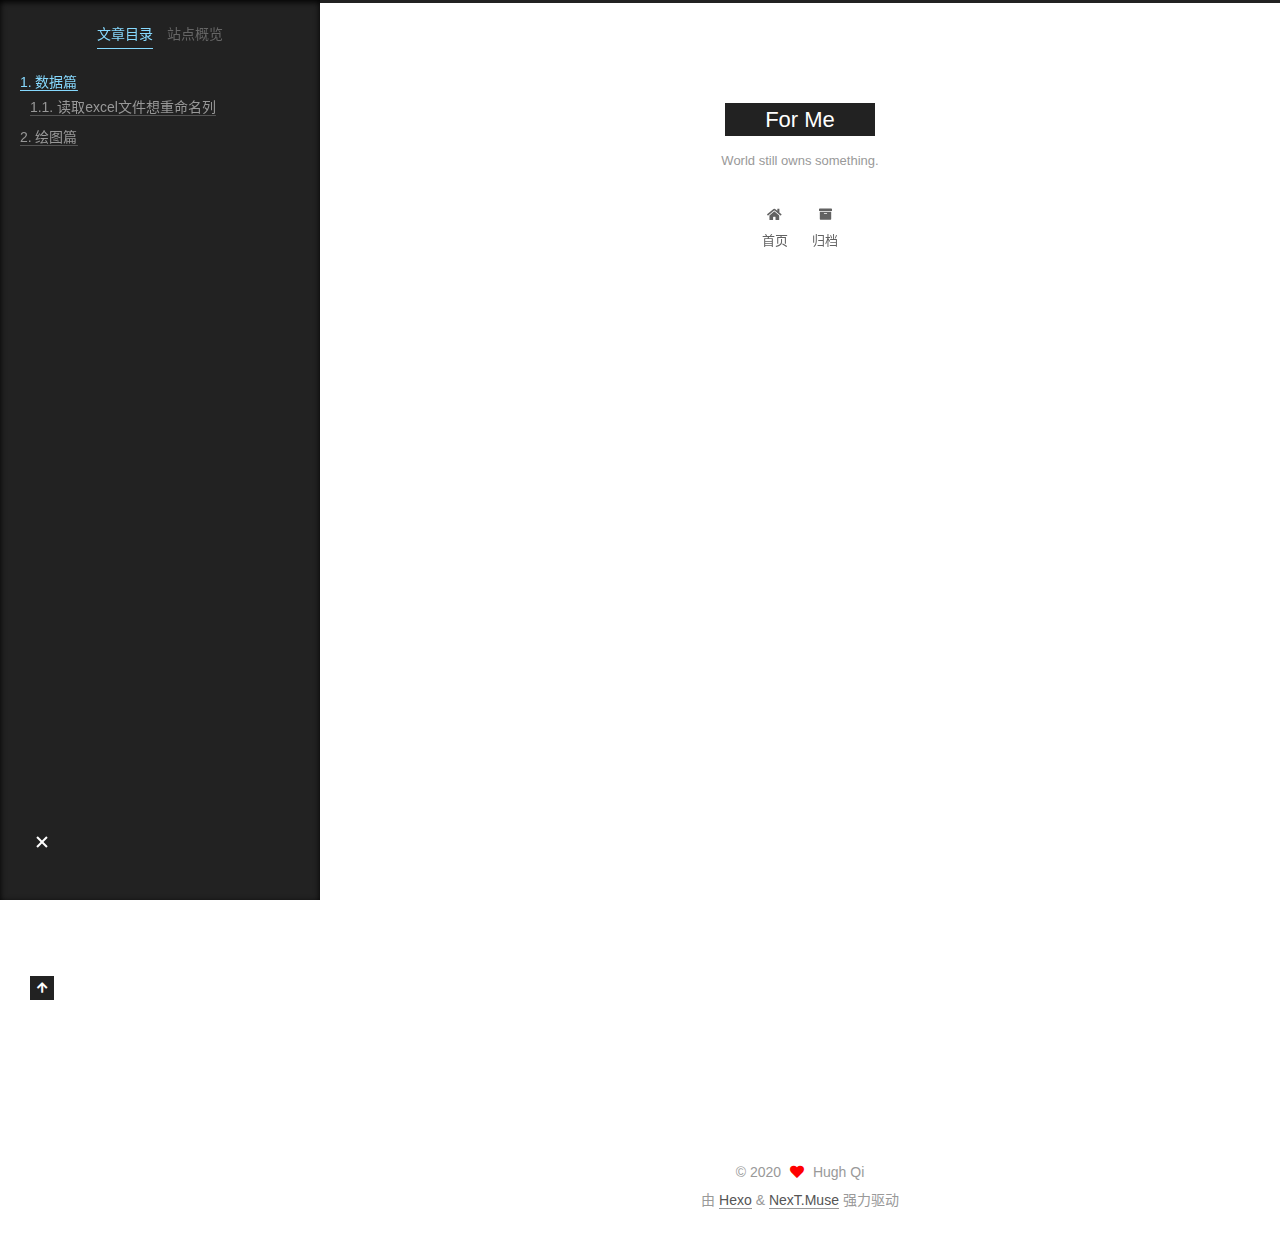
<file: 2020/09/12/Python疑难杂症/index.html>
<!DOCTYPE html>
<html lang="zh-CN">
<head>
  <meta charset="UTF-8">
<meta name="viewport" content="width=device-width, initial-scale=1, maximum-scale=2">
<meta name="theme-color" content="#222">
<meta name="generator" content="Hexo 5.1.1">
  <link rel="apple-touch-icon" sizes="180x180" href="/images/apple-touch-icon-next.png">
  <link rel="icon" type="image/png" sizes="32x32" href="/images/favicon-32x32-next.png">
  <link rel="icon" type="image/png" sizes="16x16" href="/images/favicon-16x16-next.png">
  <link rel="mask-icon" href="/images/logo.svg" color="#222">

<link rel="stylesheet" href="/css/main.css">


<link rel="stylesheet" href="/lib/font-awesome/css/all.min.css">

<script id="hexo-configurations">
    var NexT = window.NexT || {};
    var CONFIG = {"hostname":"example.com","root":"/","scheme":"Muse","version":"7.8.0","exturl":false,"sidebar":{"position":"left","display":"post","padding":18,"offset":12,"onmobile":false},"copycode":{"enable":false,"show_result":false,"style":null},"back2top":{"enable":true,"sidebar":false,"scrollpercent":false},"bookmark":{"enable":false,"color":"#222","save":"auto"},"fancybox":false,"mediumzoom":false,"lazyload":false,"pangu":false,"comments":{"style":"tabs","active":null,"storage":true,"lazyload":false,"nav":null},"algolia":{"hits":{"per_page":10},"labels":{"input_placeholder":"Search for Posts","hits_empty":"We didn't find any results for the search: ${query}","hits_stats":"${hits} results found in ${time} ms"}},"localsearch":{"enable":false,"trigger":"auto","top_n_per_article":1,"unescape":false,"preload":false},"motion":{"enable":true,"async":false,"transition":{"post_block":"fadeIn","post_header":"slideDownIn","post_body":"slideDownIn","coll_header":"slideLeftIn","sidebar":"slideUpIn"}}};
  </script>

  <meta name="description" content="数据篇读取excel文件想重命名列12EntInfo2&#x3D;pd.read_excel(&amp;#x27;xxx.xlsx&amp;#x27;,sheet_name&#x3D;&amp;#x27;xxx&amp;#x27;)# 重新命名家names&#x3D;[&amp;#x27;..&amp;#x27;，&amp;#x27;..&amp;#x27;]，索引列index_col&#x3D;&amp;#x27;...&amp;#x27;，指定读取列usecols&#x3D;[.,.,.]  +&#x3D;和*&#x3D;可以用 绘图篇图表">
<meta property="og:type" content="article">
<meta property="og:title" content="Python疑难杂症">
<meta property="og:url" content="http://example.com/2020/09/12/Python%E7%96%91%E9%9A%BE%E6%9D%82%E7%97%87/index.html">
<meta property="og:site_name" content="For Me">
<meta property="og:description" content="数据篇读取excel文件想重命名列12EntInfo2&#x3D;pd.read_excel(&amp;#x27;xxx.xlsx&amp;#x27;,sheet_name&#x3D;&amp;#x27;xxx&amp;#x27;)# 重新命名家names&#x3D;[&amp;#x27;..&amp;#x27;，&amp;#x27;..&amp;#x27;]，索引列index_col&#x3D;&amp;#x27;...&amp;#x27;，指定读取列usecols&#x3D;[.,.,.]  +&#x3D;和*&#x3D;可以用 绘图篇图表">
<meta property="og:locale" content="zh_CN">
<meta property="article:published_time" content="2020-09-12T06:30:58.000Z">
<meta property="article:modified_time" content="2020-09-27T06:48:24.429Z">
<meta property="article:author" content="Hugh Qi">
<meta name="twitter:card" content="summary">

<link rel="canonical" href="http://example.com/2020/09/12/Python%E7%96%91%E9%9A%BE%E6%9D%82%E7%97%87/">


<script id="page-configurations">
  // https://hexo.io/docs/variables.html
  CONFIG.page = {
    sidebar: "",
    isHome : false,
    isPost : true,
    lang   : 'zh-CN'
  };
</script>

  <title>Python疑难杂症 | For Me</title>
  






  <noscript>
  <style>
  .use-motion .brand,
  .use-motion .menu-item,
  .sidebar-inner,
  .use-motion .post-block,
  .use-motion .pagination,
  .use-motion .comments,
  .use-motion .post-header,
  .use-motion .post-body,
  .use-motion .collection-header { opacity: initial; }

  .use-motion .site-title,
  .use-motion .site-subtitle {
    opacity: initial;
    top: initial;
  }

  .use-motion .logo-line-before i { left: initial; }
  .use-motion .logo-line-after i { right: initial; }
  </style>
</noscript>

</head>

<body itemscope itemtype="http://schema.org/WebPage">
  <div class="container use-motion">
    <div class="headband"></div>

    <header class="header" itemscope itemtype="http://schema.org/WPHeader">
      <div class="header-inner"><div class="site-brand-container">
  <div class="site-nav-toggle">
    <div class="toggle" aria-label="切换导航栏">
      <span class="toggle-line toggle-line-first"></span>
      <span class="toggle-line toggle-line-middle"></span>
      <span class="toggle-line toggle-line-last"></span>
    </div>
  </div>

  <div class="site-meta">

    <a href="/" class="brand" rel="start">
      <span class="logo-line-before"><i></i></span>
      <h1 class="site-title">For Me</h1>
      <span class="logo-line-after"><i></i></span>
    </a>
      <p class="site-subtitle" itemprop="description">World still owns something.</p>
  </div>

  <div class="site-nav-right">
    <div class="toggle popup-trigger">
    </div>
  </div>
</div>




<nav class="site-nav">
  <ul id="menu" class="main-menu menu">
        <li class="menu-item menu-item-home">

    <a href="/" rel="section"><i class="fa fa-home fa-fw"></i>首页</a>

  </li>
        <li class="menu-item menu-item-archives">

    <a href="/archives/" rel="section"><i class="fa fa-archive fa-fw"></i>归档</a>

  </li>
  </ul>
</nav>




</div>
    </header>

    
  <div class="back-to-top">
    <i class="fa fa-arrow-up"></i>
    <span>0%</span>
  </div>


    <main class="main">
      <div class="main-inner">
        <div class="content-wrap">
          

          <div class="content post posts-expand">
            

    
  
  
  <article itemscope itemtype="http://schema.org/Article" class="post-block" lang="zh-CN">
    <link itemprop="mainEntityOfPage" href="http://example.com/2020/09/12/Python%E7%96%91%E9%9A%BE%E6%9D%82%E7%97%87/">

    <span hidden itemprop="author" itemscope itemtype="http://schema.org/Person">
      <meta itemprop="image" content="/images/avatar.gif">
      <meta itemprop="name" content="Hugh Qi">
      <meta itemprop="description" content="A happy place.">
    </span>

    <span hidden itemprop="publisher" itemscope itemtype="http://schema.org/Organization">
      <meta itemprop="name" content="For Me">
    </span>
      <header class="post-header">
        <h1 class="post-title" itemprop="name headline">
          Python疑难杂症
        </h1>

        <div class="post-meta">
            <span class="post-meta-item">
              <span class="post-meta-item-icon">
                <i class="far fa-calendar"></i>
              </span>
              <span class="post-meta-item-text">发表于</span>

              <time title="创建时间：2020-09-12 14:30:58" itemprop="dateCreated datePublished" datetime="2020-09-12T14:30:58+08:00">2020-09-12</time>
            </span>
              <span class="post-meta-item">
                <span class="post-meta-item-icon">
                  <i class="far fa-calendar-check"></i>
                </span>
                <span class="post-meta-item-text">更新于</span>
                <time title="修改时间：2020-09-27 14:48:24" itemprop="dateModified" datetime="2020-09-27T14:48:24+08:00">2020-09-27</time>
              </span>

          

        </div>
      </header>

    
    
    
    <div class="post-body" itemprop="articleBody">

      
        <h2 id="数据篇"><a href="#数据篇" class="headerlink" title="数据篇"></a>数据篇</h2><h3 id="读取excel文件想重命名列"><a href="#读取excel文件想重命名列" class="headerlink" title="读取excel文件想重命名列"></a>读取excel文件想重命名列</h3><figure class="highlight python"><table><tr><td class="gutter"><pre><span class="line">1</span><br><span class="line">2</span><br></pre></td><td class="code"><pre><span class="line">EntInfo2=pd.read_excel(<span class="string">&#x27;xxx.xlsx&#x27;</span>,sheet_name=<span class="string">&#x27;xxx&#x27;</span>)</span><br><span class="line"><span class="comment"># 重新命名家names=[&#x27;..&#x27;，&#x27;..&#x27;]，索引列index_col=&#x27;...&#x27;，指定读取列usecols=[.,.,.]</span></span><br></pre></td></tr></table></figure>

<p>+=和*=可以用</p>
<h2 id="绘图篇"><a href="#绘图篇" class="headerlink" title="绘图篇"></a>绘图篇</h2><h3 id="图表中文显示乱码"><a href="#图表中文显示乱码" class="headerlink" title="图表中文显示乱码"></a>图表中文显示乱码</h3><p>使用Jupyter Notebook的时候发现图标上都是□□□□。</p>
<figure class="highlight python"><table><tr><td class="gutter"><pre><span class="line">1</span><br><span class="line">2</span><br><span class="line">3</span><br></pre></td><td class="code"><pre><span class="line"><span class="keyword">import</span> matplotlib.pyplot <span class="keyword">as</span> plt</span><br><span class="line">plt.rcParams[<span class="string">&#x27;font.sans-serif&#x27;</span>]=[<span class="string">&#x27;SimHei&#x27;</span>]</span><br><span class="line">plt.rcParams[<span class="string">&#x27;axes.unicode_minus&#x27;</span>]=<span class="literal">False</span></span><br></pre></td></tr></table></figure>


    </div>

    
    
    

      <footer class="post-footer">

        


        
    <div class="post-nav">
      <div class="post-nav-item">
    <a href="/2020/09/08/%E6%88%91%E6%98%AF%E5%A6%82%E4%BD%95%E6%90%AD%E5%BB%BA%E8%BF%99%E4%B8%AA%E7%BD%91%E7%AB%99%E7%9A%84/" rel="prev" title="我是如何搭建这个网站的">
      <i class="fa fa-chevron-left"></i> 我是如何搭建这个网站的
    </a></div>
      <div class="post-nav-item">
    <a href="/2020/09/13/%E6%95%B0%E5%AD%A6%E5%BB%BA%E6%A8%A1%E6%B3%A8%E6%84%8F%E4%BA%8B%E9%A1%B9/" rel="next" title="数学建模注意事项">
      数学建模注意事项 <i class="fa fa-chevron-right"></i>
    </a></div>
    </div>
      </footer>
    
  </article>
  
  
  



          </div>
          

<script>
  window.addEventListener('tabs:register', () => {
    let { activeClass } = CONFIG.comments;
    if (CONFIG.comments.storage) {
      activeClass = localStorage.getItem('comments_active') || activeClass;
    }
    if (activeClass) {
      let activeTab = document.querySelector(`a[href="#comment-${activeClass}"]`);
      if (activeTab) {
        activeTab.click();
      }
    }
  });
  if (CONFIG.comments.storage) {
    window.addEventListener('tabs:click', event => {
      if (!event.target.matches('.tabs-comment .tab-content .tab-pane')) return;
      let commentClass = event.target.classList[1];
      localStorage.setItem('comments_active', commentClass);
    });
  }
</script>

        </div>
          
  
  <div class="toggle sidebar-toggle">
    <span class="toggle-line toggle-line-first"></span>
    <span class="toggle-line toggle-line-middle"></span>
    <span class="toggle-line toggle-line-last"></span>
  </div>

  <aside class="sidebar">
    <div class="sidebar-inner">

      <ul class="sidebar-nav motion-element">
        <li class="sidebar-nav-toc">
          文章目录
        </li>
        <li class="sidebar-nav-overview">
          站点概览
        </li>
      </ul>

      <!--noindex-->
      <div class="post-toc-wrap sidebar-panel">
          <div class="post-toc motion-element"><ol class="nav"><li class="nav-item nav-level-2"><a class="nav-link" href="#%E6%95%B0%E6%8D%AE%E7%AF%87"><span class="nav-number">1.</span> <span class="nav-text">数据篇</span></a><ol class="nav-child"><li class="nav-item nav-level-3"><a class="nav-link" href="#%E8%AF%BB%E5%8F%96excel%E6%96%87%E4%BB%B6%E6%83%B3%E9%87%8D%E5%91%BD%E5%90%8D%E5%88%97"><span class="nav-number">1.1.</span> <span class="nav-text">读取excel文件想重命名列</span></a></li></ol></li><li class="nav-item nav-level-2"><a class="nav-link" href="#%E7%BB%98%E5%9B%BE%E7%AF%87"><span class="nav-number">2.</span> <span class="nav-text">绘图篇</span></a><ol class="nav-child"><li class="nav-item nav-level-3"><a class="nav-link" href="#%E5%9B%BE%E8%A1%A8%E4%B8%AD%E6%96%87%E6%98%BE%E7%A4%BA%E4%B9%B1%E7%A0%81"><span class="nav-number">2.1.</span> <span class="nav-text">图表中文显示乱码</span></a></li></ol></li></ol></div>
      </div>
      <!--/noindex-->

      <div class="site-overview-wrap sidebar-panel">
        <div class="site-author motion-element" itemprop="author" itemscope itemtype="http://schema.org/Person">
  <p class="site-author-name" itemprop="name">Hugh Qi</p>
  <div class="site-description" itemprop="description">A happy place.</div>
</div>
<div class="site-state-wrap motion-element">
  <nav class="site-state">
      <div class="site-state-item site-state-posts">
          <a href="/archives/">
        
          <span class="site-state-item-count">5</span>
          <span class="site-state-item-name">日志</span>
        </a>
      </div>
      <div class="site-state-item site-state-tags">
        <span class="site-state-item-count">2</span>
        <span class="site-state-item-name">标签</span>
      </div>
  </nav>
</div>



      </div>

    </div>
  </aside>
  <div id="sidebar-dimmer"></div>


      </div>
    </main>

    <footer class="footer">
      <div class="footer-inner">
        

        

<div class="copyright">
  
  &copy; 
  <span itemprop="copyrightYear">2020</span>
  <span class="with-love">
    <i class="fa fa-heart"></i>
  </span>
  <span class="author" itemprop="copyrightHolder">Hugh Qi</span>
</div>
  <div class="powered-by">由 <a href="https://hexo.io/" class="theme-link" rel="noopener" target="_blank">Hexo</a> & <a href="https://muse.theme-next.org/" class="theme-link" rel="noopener" target="_blank">NexT.Muse</a> 强力驱动
  </div>

        








      </div>
    </footer>
  </div>

  
  <script src="/lib/anime.min.js"></script>
  <script src="/lib/velocity/velocity.min.js"></script>
  <script src="/lib/velocity/velocity.ui.min.js"></script>

<script src="/js/utils.js"></script>

<script src="/js/motion.js"></script>


<script src="/js/schemes/muse.js"></script>


<script src="/js/next-boot.js"></script>




  















  

  

</body>
</html>
</file>
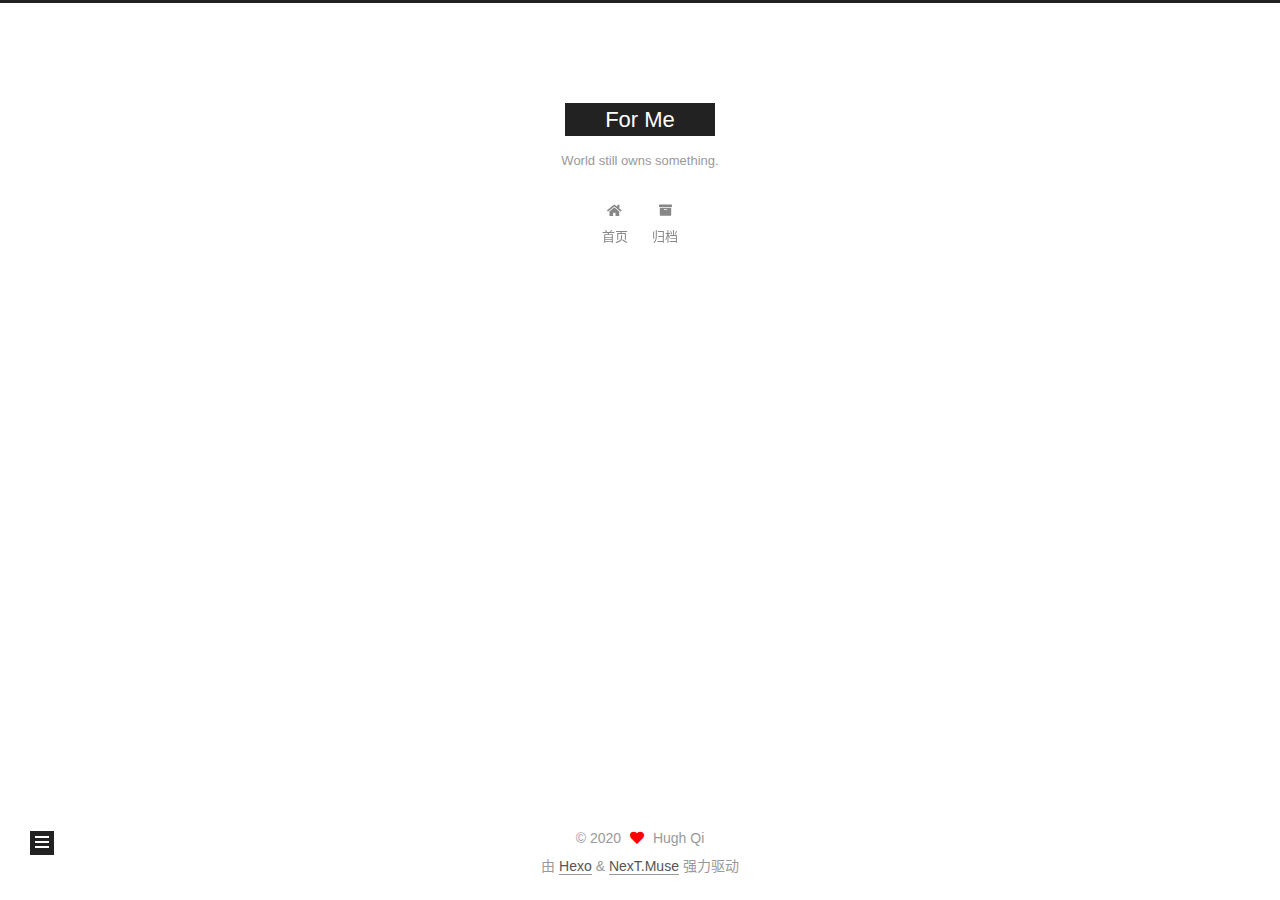
<file: 2020/09/13/数学建模注意事项/index.html>
<!DOCTYPE html>
<html lang="zh-CN">
<head>
  <meta charset="UTF-8">
<meta name="viewport" content="width=device-width, initial-scale=1, maximum-scale=2">
<meta name="theme-color" content="#222">
<meta name="generator" content="Hexo 5.1.1">
  <link rel="apple-touch-icon" sizes="180x180" href="/images/apple-touch-icon-next.png">
  <link rel="icon" type="image/png" sizes="32x32" href="/images/favicon-32x32-next.png">
  <link rel="icon" type="image/png" sizes="16x16" href="/images/favicon-16x16-next.png">
  <link rel="mask-icon" href="/images/logo.svg" color="#222">

<link rel="stylesheet" href="/css/main.css">


<link rel="stylesheet" href="/lib/font-awesome/css/all.min.css">

<script id="hexo-configurations">
    var NexT = window.NexT || {};
    var CONFIG = {"hostname":"example.com","root":"/","scheme":"Muse","version":"7.8.0","exturl":false,"sidebar":{"position":"left","display":"post","padding":18,"offset":12,"onmobile":false},"copycode":{"enable":false,"show_result":false,"style":null},"back2top":{"enable":true,"sidebar":false,"scrollpercent":false},"bookmark":{"enable":false,"color":"#222","save":"auto"},"fancybox":false,"mediumzoom":false,"lazyload":false,"pangu":false,"comments":{"style":"tabs","active":null,"storage":true,"lazyload":false,"nav":null},"algolia":{"hits":{"per_page":10},"labels":{"input_placeholder":"Search for Posts","hits_empty":"We didn't find any results for the search: ${query}","hits_stats":"${hits} results found in ${time} ms"}},"localsearch":{"enable":false,"trigger":"auto","top_n_per_article":1,"unescape":false,"preload":false},"motion":{"enable":true,"async":false,"transition":{"post_block":"fadeIn","post_header":"slideDownIn","post_body":"slideDownIn","coll_header":"slideLeftIn","sidebar":"slideUpIn"}}};
  </script>

  <meta name="description" content="加页码加页码。">
<meta property="og:type" content="article">
<meta property="og:title" content="数学建模注意事项">
<meta property="og:url" content="http://example.com/2020/09/13/%E6%95%B0%E5%AD%A6%E5%BB%BA%E6%A8%A1%E6%B3%A8%E6%84%8F%E4%BA%8B%E9%A1%B9/index.html">
<meta property="og:site_name" content="For Me">
<meta property="og:description" content="加页码加页码。">
<meta property="og:locale" content="zh_CN">
<meta property="article:published_time" content="2020-09-13T12:55:11.000Z">
<meta property="article:modified_time" content="2020-09-14T07:37:01.235Z">
<meta property="article:author" content="Hugh Qi">
<meta property="article:tag" content="数学建模">
<meta name="twitter:card" content="summary">

<link rel="canonical" href="http://example.com/2020/09/13/%E6%95%B0%E5%AD%A6%E5%BB%BA%E6%A8%A1%E6%B3%A8%E6%84%8F%E4%BA%8B%E9%A1%B9/">


<script id="page-configurations">
  // https://hexo.io/docs/variables.html
  CONFIG.page = {
    sidebar: "",
    isHome : false,
    isPost : true,
    lang   : 'zh-CN'
  };
</script>

  <title>数学建模注意事项 | For Me</title>
  






  <noscript>
  <style>
  .use-motion .brand,
  .use-motion .menu-item,
  .sidebar-inner,
  .use-motion .post-block,
  .use-motion .pagination,
  .use-motion .comments,
  .use-motion .post-header,
  .use-motion .post-body,
  .use-motion .collection-header { opacity: initial; }

  .use-motion .site-title,
  .use-motion .site-subtitle {
    opacity: initial;
    top: initial;
  }

  .use-motion .logo-line-before i { left: initial; }
  .use-motion .logo-line-after i { right: initial; }
  </style>
</noscript>

</head>

<body itemscope itemtype="http://schema.org/WebPage">
  <div class="container use-motion">
    <div class="headband"></div>

    <header class="header" itemscope itemtype="http://schema.org/WPHeader">
      <div class="header-inner"><div class="site-brand-container">
  <div class="site-nav-toggle">
    <div class="toggle" aria-label="切换导航栏">
      <span class="toggle-line toggle-line-first"></span>
      <span class="toggle-line toggle-line-middle"></span>
      <span class="toggle-line toggle-line-last"></span>
    </div>
  </div>

  <div class="site-meta">

    <a href="/" class="brand" rel="start">
      <span class="logo-line-before"><i></i></span>
      <h1 class="site-title">For Me</h1>
      <span class="logo-line-after"><i></i></span>
    </a>
      <p class="site-subtitle" itemprop="description">World still owns something.</p>
  </div>

  <div class="site-nav-right">
    <div class="toggle popup-trigger">
    </div>
  </div>
</div>




<nav class="site-nav">
  <ul id="menu" class="main-menu menu">
        <li class="menu-item menu-item-home">

    <a href="/" rel="section"><i class="fa fa-home fa-fw"></i>首页</a>

  </li>
        <li class="menu-item menu-item-archives">

    <a href="/archives/" rel="section"><i class="fa fa-archive fa-fw"></i>归档</a>

  </li>
  </ul>
</nav>




</div>
    </header>

    
  <div class="back-to-top">
    <i class="fa fa-arrow-up"></i>
    <span>0%</span>
  </div>


    <main class="main">
      <div class="main-inner">
        <div class="content-wrap">
          

          <div class="content post posts-expand">
            

    
  
  
  <article itemscope itemtype="http://schema.org/Article" class="post-block" lang="zh-CN">
    <link itemprop="mainEntityOfPage" href="http://example.com/2020/09/13/%E6%95%B0%E5%AD%A6%E5%BB%BA%E6%A8%A1%E6%B3%A8%E6%84%8F%E4%BA%8B%E9%A1%B9/">

    <span hidden itemprop="author" itemscope itemtype="http://schema.org/Person">
      <meta itemprop="image" content="/images/avatar.gif">
      <meta itemprop="name" content="Hugh Qi">
      <meta itemprop="description" content="A happy place.">
    </span>

    <span hidden itemprop="publisher" itemscope itemtype="http://schema.org/Organization">
      <meta itemprop="name" content="For Me">
    </span>
      <header class="post-header">
        <h1 class="post-title" itemprop="name headline">
          数学建模注意事项
        </h1>

        <div class="post-meta">
            <span class="post-meta-item">
              <span class="post-meta-item-icon">
                <i class="far fa-calendar"></i>
              </span>
              <span class="post-meta-item-text">发表于</span>

              <time title="创建时间：2020-09-13 20:55:11" itemprop="dateCreated datePublished" datetime="2020-09-13T20:55:11+08:00">2020-09-13</time>
            </span>
              <span class="post-meta-item">
                <span class="post-meta-item-icon">
                  <i class="far fa-calendar-check"></i>
                </span>
                <span class="post-meta-item-text">更新于</span>
                <time title="修改时间：2020-09-14 15:37:01" itemprop="dateModified" datetime="2020-09-14T15:37:01+08:00">2020-09-14</time>
              </span>

          

        </div>
      </header>

    
    
    
    <div class="post-body" itemprop="articleBody">

      
        <p>加页码加页码。</p>

    </div>

    
    
    

      <footer class="post-footer">
          <div class="post-tags">
              <a href="/tags/%E6%95%B0%E5%AD%A6%E5%BB%BA%E6%A8%A1/" rel="tag"># 数学建模</a>
          </div>

        


        
    <div class="post-nav">
      <div class="post-nav-item">
    <a href="/2020/09/12/Python%E7%96%91%E9%9A%BE%E6%9D%82%E7%97%87/" rel="prev" title="Python疑难杂症">
      <i class="fa fa-chevron-left"></i> Python疑难杂症
    </a></div>
      <div class="post-nav-item">
    <a href="/2020/09/14/%E5%81%8F%E5%BE%AE%E5%88%86%E6%96%B9%E7%A8%8B-%E7%AC%AC%E9%9B%B6%E7%AB%A0-%E5%9F%BA%E6%9C%AC%E4%BB%8B%E7%BB%8D/" rel="next" title="偏微分方程 第零章 基本介绍">
      偏微分方程 第零章 基本介绍 <i class="fa fa-chevron-right"></i>
    </a></div>
    </div>
      </footer>
    
  </article>
  
  
  



          </div>
          

<script>
  window.addEventListener('tabs:register', () => {
    let { activeClass } = CONFIG.comments;
    if (CONFIG.comments.storage) {
      activeClass = localStorage.getItem('comments_active') || activeClass;
    }
    if (activeClass) {
      let activeTab = document.querySelector(`a[href="#comment-${activeClass}"]`);
      if (activeTab) {
        activeTab.click();
      }
    }
  });
  if (CONFIG.comments.storage) {
    window.addEventListener('tabs:click', event => {
      if (!event.target.matches('.tabs-comment .tab-content .tab-pane')) return;
      let commentClass = event.target.classList[1];
      localStorage.setItem('comments_active', commentClass);
    });
  }
</script>

        </div>
          
  
  <div class="toggle sidebar-toggle">
    <span class="toggle-line toggle-line-first"></span>
    <span class="toggle-line toggle-line-middle"></span>
    <span class="toggle-line toggle-line-last"></span>
  </div>

  <aside class="sidebar">
    <div class="sidebar-inner">

      <ul class="sidebar-nav motion-element">
        <li class="sidebar-nav-toc">
          文章目录
        </li>
        <li class="sidebar-nav-overview">
          站点概览
        </li>
      </ul>

      <!--noindex-->
      <div class="post-toc-wrap sidebar-panel">
      </div>
      <!--/noindex-->

      <div class="site-overview-wrap sidebar-panel">
        <div class="site-author motion-element" itemprop="author" itemscope itemtype="http://schema.org/Person">
  <p class="site-author-name" itemprop="name">Hugh Qi</p>
  <div class="site-description" itemprop="description">A happy place.</div>
</div>
<div class="site-state-wrap motion-element">
  <nav class="site-state">
      <div class="site-state-item site-state-posts">
          <a href="/archives/">
        
          <span class="site-state-item-count">5</span>
          <span class="site-state-item-name">日志</span>
        </a>
      </div>
      <div class="site-state-item site-state-tags">
        <span class="site-state-item-count">2</span>
        <span class="site-state-item-name">标签</span>
      </div>
  </nav>
</div>



      </div>

    </div>
  </aside>
  <div id="sidebar-dimmer"></div>


      </div>
    </main>

    <footer class="footer">
      <div class="footer-inner">
        

        

<div class="copyright">
  
  &copy; 
  <span itemprop="copyrightYear">2020</span>
  <span class="with-love">
    <i class="fa fa-heart"></i>
  </span>
  <span class="author" itemprop="copyrightHolder">Hugh Qi</span>
</div>
  <div class="powered-by">由 <a href="https://hexo.io/" class="theme-link" rel="noopener" target="_blank">Hexo</a> & <a href="https://muse.theme-next.org/" class="theme-link" rel="noopener" target="_blank">NexT.Muse</a> 强力驱动
  </div>

        








      </div>
    </footer>
  </div>

  
  <script src="/lib/anime.min.js"></script>
  <script src="/lib/velocity/velocity.min.js"></script>
  <script src="/lib/velocity/velocity.ui.min.js"></script>

<script src="/js/utils.js"></script>

<script src="/js/motion.js"></script>


<script src="/js/schemes/muse.js"></script>


<script src="/js/next-boot.js"></script>




  















  

  

</body>
</html>
</file>
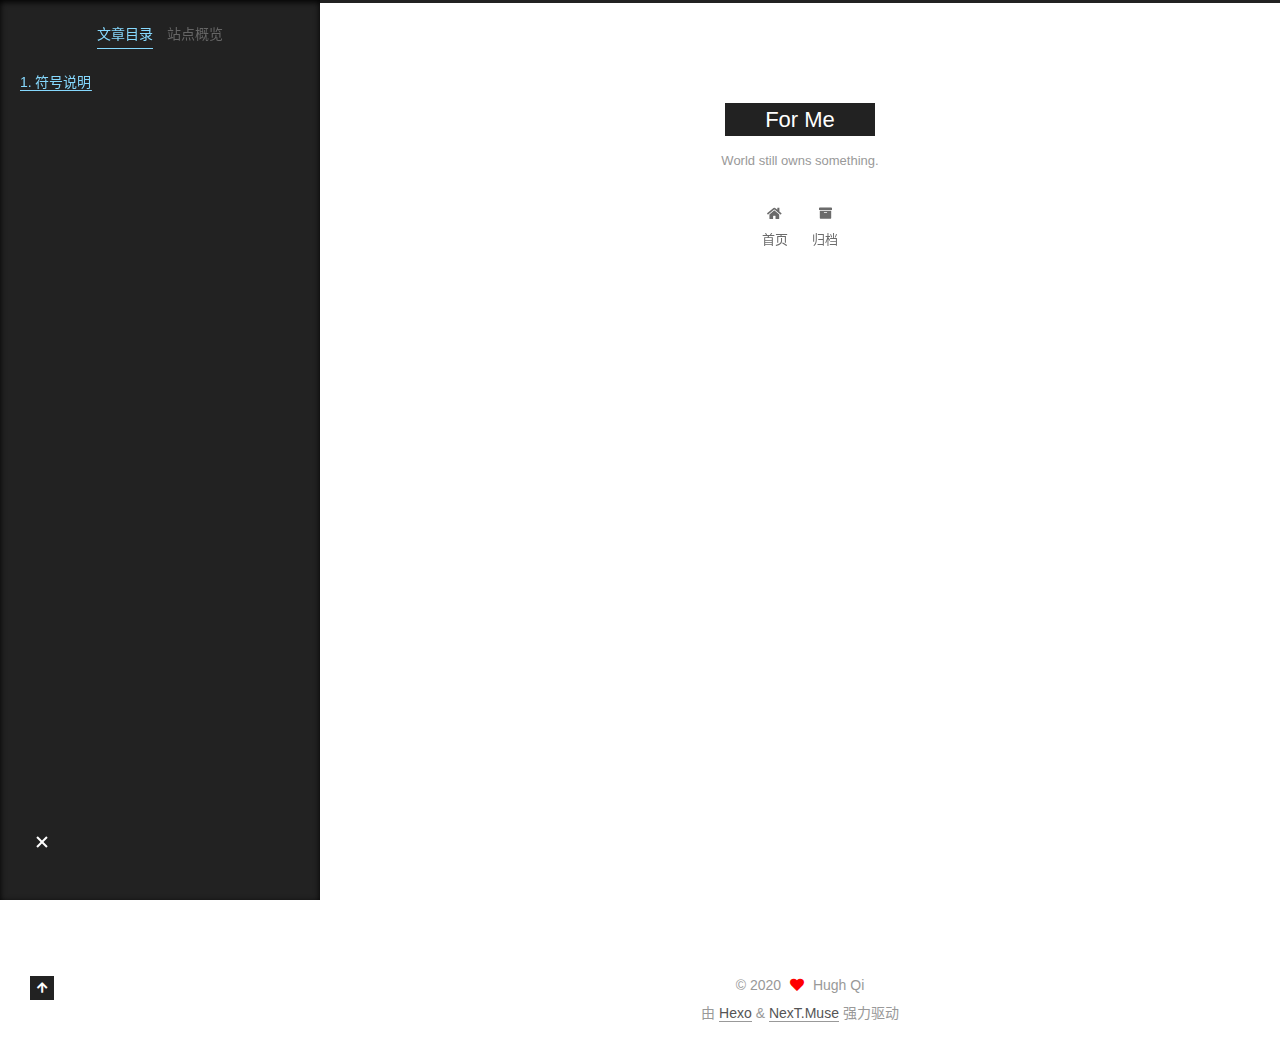
<file: 2020/09/14/偏微分方程-第零章-基本介绍/index.html>
<!DOCTYPE html>
<html lang="zh-CN">
<head>
  <meta charset="UTF-8">
<meta name="viewport" content="width=device-width, initial-scale=1, maximum-scale=2">
<meta name="theme-color" content="#222">
<meta name="generator" content="Hexo 5.1.1">
  <link rel="apple-touch-icon" sizes="180x180" href="/images/apple-touch-icon-next.png">
  <link rel="icon" type="image/png" sizes="32x32" href="/images/favicon-32x32-next.png">
  <link rel="icon" type="image/png" sizes="16x16" href="/images/favicon-16x16-next.png">
  <link rel="mask-icon" href="/images/logo.svg" color="#222">

<link rel="stylesheet" href="/css/main.css">


<link rel="stylesheet" href="/lib/font-awesome/css/all.min.css">

<script id="hexo-configurations">
    var NexT = window.NexT || {};
    var CONFIG = {"hostname":"example.com","root":"/","scheme":"Muse","version":"7.8.0","exturl":false,"sidebar":{"position":"left","display":"post","padding":18,"offset":12,"onmobile":false},"copycode":{"enable":false,"show_result":false,"style":null},"back2top":{"enable":true,"sidebar":false,"scrollpercent":false},"bookmark":{"enable":false,"color":"#222","save":"auto"},"fancybox":false,"mediumzoom":false,"lazyload":false,"pangu":false,"comments":{"style":"tabs","active":null,"storage":true,"lazyload":false,"nav":null},"algolia":{"hits":{"per_page":10},"labels":{"input_placeholder":"Search for Posts","hits_empty":"We didn't find any results for the search: ${query}","hits_stats":"${hits} results found in ${time} ms"}},"localsearch":{"enable":false,"trigger":"auto","top_n_per_article":1,"unescape":false,"preload":false},"motion":{"enable":true,"async":false,"transition":{"post_block":"fadeIn","post_header":"slideDownIn","post_body":"slideDownIn","coll_header":"slideLeftIn","sidebar":"slideUpIn"}}};
  </script>

  <meta name="description" content="这一篇文章用来介绍偏微分方程(Partial Differential Equationos，PDE)的基本理论及例子。 参考书：Lawrence C.Evans.Partial Differential Equationos 符号说明   符号 说明    $\mathbb{S}^{n\times n}$ n阶实对称矩阵空间       MathJax.Hub.Config({ tex2jax:">
<meta property="og:type" content="article">
<meta property="og:title" content="偏微分方程 第零章 基本介绍">
<meta property="og:url" content="http://example.com/2020/09/14/%E5%81%8F%E5%BE%AE%E5%88%86%E6%96%B9%E7%A8%8B-%E7%AC%AC%E9%9B%B6%E7%AB%A0-%E5%9F%BA%E6%9C%AC%E4%BB%8B%E7%BB%8D/index.html">
<meta property="og:site_name" content="For Me">
<meta property="og:description" content="这一篇文章用来介绍偏微分方程(Partial Differential Equationos，PDE)的基本理论及例子。 参考书：Lawrence C.Evans.Partial Differential Equationos 符号说明   符号 说明    $\mathbb{S}^{n\times n}$ n阶实对称矩阵空间       MathJax.Hub.Config({ tex2jax:">
<meta property="og:locale" content="zh_CN">
<meta property="article:published_time" content="2020-09-14T07:52:49.000Z">
<meta property="article:modified_time" content="2020-09-15T04:17:01.719Z">
<meta property="article:author" content="Hugh Qi">
<meta property="article:tag" content="偏微分方程">
<meta name="twitter:card" content="summary">

<link rel="canonical" href="http://example.com/2020/09/14/%E5%81%8F%E5%BE%AE%E5%88%86%E6%96%B9%E7%A8%8B-%E7%AC%AC%E9%9B%B6%E7%AB%A0-%E5%9F%BA%E6%9C%AC%E4%BB%8B%E7%BB%8D/">


<script id="page-configurations">
  // https://hexo.io/docs/variables.html
  CONFIG.page = {
    sidebar: "",
    isHome : false,
    isPost : true,
    lang   : 'zh-CN'
  };
</script>

  <title>偏微分方程 第零章 基本介绍 | For Me</title>
  






  <noscript>
  <style>
  .use-motion .brand,
  .use-motion .menu-item,
  .sidebar-inner,
  .use-motion .post-block,
  .use-motion .pagination,
  .use-motion .comments,
  .use-motion .post-header,
  .use-motion .post-body,
  .use-motion .collection-header { opacity: initial; }

  .use-motion .site-title,
  .use-motion .site-subtitle {
    opacity: initial;
    top: initial;
  }

  .use-motion .logo-line-before i { left: initial; }
  .use-motion .logo-line-after i { right: initial; }
  </style>
</noscript>

</head>

<body itemscope itemtype="http://schema.org/WebPage">
  <div class="container use-motion">
    <div class="headband"></div>

    <header class="header" itemscope itemtype="http://schema.org/WPHeader">
      <div class="header-inner"><div class="site-brand-container">
  <div class="site-nav-toggle">
    <div class="toggle" aria-label="切换导航栏">
      <span class="toggle-line toggle-line-first"></span>
      <span class="toggle-line toggle-line-middle"></span>
      <span class="toggle-line toggle-line-last"></span>
    </div>
  </div>

  <div class="site-meta">

    <a href="/" class="brand" rel="start">
      <span class="logo-line-before"><i></i></span>
      <h1 class="site-title">For Me</h1>
      <span class="logo-line-after"><i></i></span>
    </a>
      <p class="site-subtitle" itemprop="description">World still owns something.</p>
  </div>

  <div class="site-nav-right">
    <div class="toggle popup-trigger">
    </div>
  </div>
</div>




<nav class="site-nav">
  <ul id="menu" class="main-menu menu">
        <li class="menu-item menu-item-home">

    <a href="/" rel="section"><i class="fa fa-home fa-fw"></i>首页</a>

  </li>
        <li class="menu-item menu-item-archives">

    <a href="/archives/" rel="section"><i class="fa fa-archive fa-fw"></i>归档</a>

  </li>
  </ul>
</nav>




</div>
    </header>

    
  <div class="back-to-top">
    <i class="fa fa-arrow-up"></i>
    <span>0%</span>
  </div>


    <main class="main">
      <div class="main-inner">
        <div class="content-wrap">
          

          <div class="content post posts-expand">
            

    
  
  
  <article itemscope itemtype="http://schema.org/Article" class="post-block" lang="zh-CN">
    <link itemprop="mainEntityOfPage" href="http://example.com/2020/09/14/%E5%81%8F%E5%BE%AE%E5%88%86%E6%96%B9%E7%A8%8B-%E7%AC%AC%E9%9B%B6%E7%AB%A0-%E5%9F%BA%E6%9C%AC%E4%BB%8B%E7%BB%8D/">

    <span hidden itemprop="author" itemscope itemtype="http://schema.org/Person">
      <meta itemprop="image" content="/images/avatar.gif">
      <meta itemprop="name" content="Hugh Qi">
      <meta itemprop="description" content="A happy place.">
    </span>

    <span hidden itemprop="publisher" itemscope itemtype="http://schema.org/Organization">
      <meta itemprop="name" content="For Me">
    </span>
      <header class="post-header">
        <h1 class="post-title" itemprop="name headline">
          偏微分方程 第零章 基本介绍
        </h1>

        <div class="post-meta">
            <span class="post-meta-item">
              <span class="post-meta-item-icon">
                <i class="far fa-calendar"></i>
              </span>
              <span class="post-meta-item-text">发表于</span>

              <time title="创建时间：2020-09-14 15:52:49" itemprop="dateCreated datePublished" datetime="2020-09-14T15:52:49+08:00">2020-09-14</time>
            </span>
              <span class="post-meta-item">
                <span class="post-meta-item-icon">
                  <i class="far fa-calendar-check"></i>
                </span>
                <span class="post-meta-item-text">更新于</span>
                <time title="修改时间：2020-09-15 12:17:01" itemprop="dateModified" datetime="2020-09-15T12:17:01+08:00">2020-09-15</time>
              </span>

          

        </div>
      </header>

    
    
    
    <div class="post-body" itemprop="articleBody">

      
        <p>这一篇文章用来介绍偏微分方程(Partial Differential Equationos，PDE)的基本理论及例子。</p>
<p>参考书：Lawrence C.Evans.<em>Partial Differential Equationos</em></p>
<h2 id="符号说明"><a href="#符号说明" class="headerlink" title="符号说明"></a>符号说明</h2><table>
<thead>
<tr>
<th align="center">符号</th>
<th align="center">说明</th>
</tr>
</thead>
<tbody><tr>
<td align="center">$\mathbb{S}^{n\times n}$</td>
<td align="center">n阶实对称矩阵空间</td>
</tr>
</tbody></table>
<script type="text/javascript" src="http://cdn.mathjax.org/mathjax/latest/MathJax.js?config=TeX-AMS-MML_HTMLorMML"></script>
<script type="text/x-mathjax-config">
  MathJax.Hub.Config({ tex2jax: {inlineMath: [['$', '$']]}, messageStyle: "none" });
</script>
    </div>

    
    
    

      <footer class="post-footer">
          <div class="post-tags">
              <a href="/tags/%E5%81%8F%E5%BE%AE%E5%88%86%E6%96%B9%E7%A8%8B/" rel="tag"># 偏微分方程</a>
          </div>

        


        
    <div class="post-nav">
      <div class="post-nav-item">
    <a href="/2020/09/13/%E6%95%B0%E5%AD%A6%E5%BB%BA%E6%A8%A1%E6%B3%A8%E6%84%8F%E4%BA%8B%E9%A1%B9/" rel="prev" title="数学建模注意事项">
      <i class="fa fa-chevron-left"></i> 数学建模注意事项
    </a></div>
      <div class="post-nav-item">
    <a href="/2020/09/18/%E8%BF%99%E6%98%AF%E4%B8%80%E4%BB%BD%E6%95%B0%E5%AD%A6%E4%B8%AD%E8%8B%B1%E6%96%87%E5%AF%B9%E7%85%A7%E6%89%8B%E5%86%8C/" rel="next" title="这是一份数学中英文对照手册">
      这是一份数学中英文对照手册 <i class="fa fa-chevron-right"></i>
    </a></div>
    </div>
      </footer>
    
  </article>
  
  
  



          </div>
          

<script>
  window.addEventListener('tabs:register', () => {
    let { activeClass } = CONFIG.comments;
    if (CONFIG.comments.storage) {
      activeClass = localStorage.getItem('comments_active') || activeClass;
    }
    if (activeClass) {
      let activeTab = document.querySelector(`a[href="#comment-${activeClass}"]`);
      if (activeTab) {
        activeTab.click();
      }
    }
  });
  if (CONFIG.comments.storage) {
    window.addEventListener('tabs:click', event => {
      if (!event.target.matches('.tabs-comment .tab-content .tab-pane')) return;
      let commentClass = event.target.classList[1];
      localStorage.setItem('comments_active', commentClass);
    });
  }
</script>

        </div>
          
  
  <div class="toggle sidebar-toggle">
    <span class="toggle-line toggle-line-first"></span>
    <span class="toggle-line toggle-line-middle"></span>
    <span class="toggle-line toggle-line-last"></span>
  </div>

  <aside class="sidebar">
    <div class="sidebar-inner">

      <ul class="sidebar-nav motion-element">
        <li class="sidebar-nav-toc">
          文章目录
        </li>
        <li class="sidebar-nav-overview">
          站点概览
        </li>
      </ul>

      <!--noindex-->
      <div class="post-toc-wrap sidebar-panel">
          <div class="post-toc motion-element"><ol class="nav"><li class="nav-item nav-level-2"><a class="nav-link" href="#%E7%AC%A6%E5%8F%B7%E8%AF%B4%E6%98%8E"><span class="nav-number">1.</span> <span class="nav-text">符号说明</span></a></li></ol></div>
      </div>
      <!--/noindex-->

      <div class="site-overview-wrap sidebar-panel">
        <div class="site-author motion-element" itemprop="author" itemscope itemtype="http://schema.org/Person">
  <p class="site-author-name" itemprop="name">Hugh Qi</p>
  <div class="site-description" itemprop="description">A happy place.</div>
</div>
<div class="site-state-wrap motion-element">
  <nav class="site-state">
      <div class="site-state-item site-state-posts">
          <a href="/archives/">
        
          <span class="site-state-item-count">5</span>
          <span class="site-state-item-name">日志</span>
        </a>
      </div>
      <div class="site-state-item site-state-tags">
        <span class="site-state-item-count">2</span>
        <span class="site-state-item-name">标签</span>
      </div>
  </nav>
</div>



      </div>

    </div>
  </aside>
  <div id="sidebar-dimmer"></div>


      </div>
    </main>

    <footer class="footer">
      <div class="footer-inner">
        

        

<div class="copyright">
  
  &copy; 
  <span itemprop="copyrightYear">2020</span>
  <span class="with-love">
    <i class="fa fa-heart"></i>
  </span>
  <span class="author" itemprop="copyrightHolder">Hugh Qi</span>
</div>
  <div class="powered-by">由 <a href="https://hexo.io/" class="theme-link" rel="noopener" target="_blank">Hexo</a> & <a href="https://muse.theme-next.org/" class="theme-link" rel="noopener" target="_blank">NexT.Muse</a> 强力驱动
  </div>

        








      </div>
    </footer>
  </div>

  
  <script src="/lib/anime.min.js"></script>
  <script src="/lib/velocity/velocity.min.js"></script>
  <script src="/lib/velocity/velocity.ui.min.js"></script>

<script src="/js/utils.js"></script>

<script src="/js/motion.js"></script>


<script src="/js/schemes/muse.js"></script>


<script src="/js/next-boot.js"></script>




  















  

  

</body>
</html>
</file>
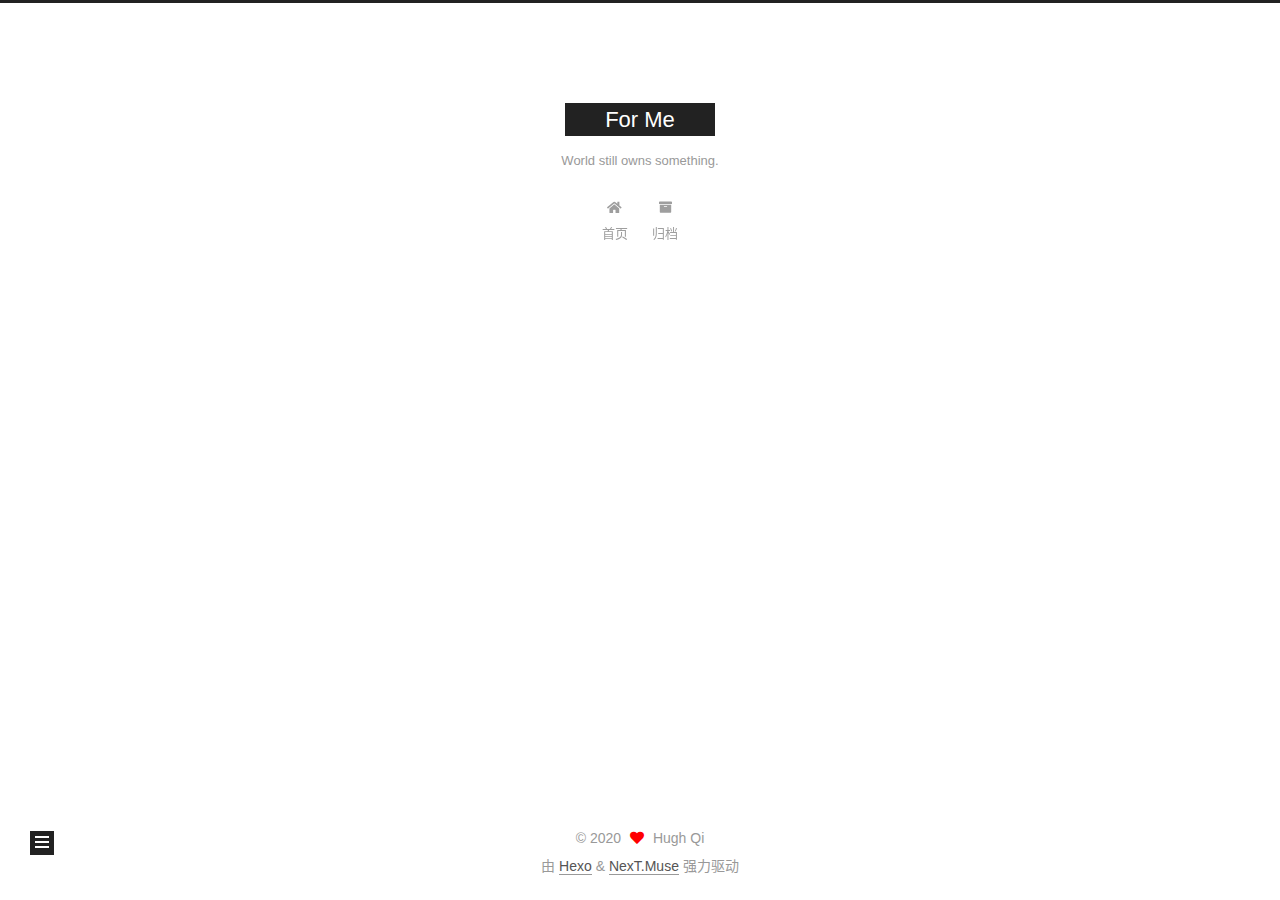
<file: 2020/09/18/这是一份数学中英文对照手册/index.html>
<!DOCTYPE html>
<html lang="zh-CN">
<head>
  <meta charset="UTF-8">
<meta name="viewport" content="width=device-width, initial-scale=1, maximum-scale=2">
<meta name="theme-color" content="#222">
<meta name="generator" content="Hexo 5.1.1">
  <link rel="apple-touch-icon" sizes="180x180" href="/images/apple-touch-icon-next.png">
  <link rel="icon" type="image/png" sizes="32x32" href="/images/favicon-32x32-next.png">
  <link rel="icon" type="image/png" sizes="16x16" href="/images/favicon-16x16-next.png">
  <link rel="mask-icon" href="/images/logo.svg" color="#222">

<link rel="stylesheet" href="/css/main.css">


<link rel="stylesheet" href="/lib/font-awesome/css/all.min.css">

<script id="hexo-configurations">
    var NexT = window.NexT || {};
    var CONFIG = {"hostname":"example.com","root":"/","scheme":"Muse","version":"7.8.0","exturl":false,"sidebar":{"position":"left","display":"post","padding":18,"offset":12,"onmobile":false},"copycode":{"enable":false,"show_result":false,"style":null},"back2top":{"enable":true,"sidebar":false,"scrollpercent":false},"bookmark":{"enable":false,"color":"#222","save":"auto"},"fancybox":false,"mediumzoom":false,"lazyload":false,"pangu":false,"comments":{"style":"tabs","active":null,"storage":true,"lazyload":false,"nav":null},"algolia":{"hits":{"per_page":10},"labels":{"input_placeholder":"Search for Posts","hits_empty":"We didn't find any results for the search: ${query}","hits_stats":"${hits} results found in ${time} ms"}},"localsearch":{"enable":false,"trigger":"auto","top_n_per_article":1,"unescape":false,"preload":false},"motion":{"enable":true,"async":false,"transition":{"post_block":"fadeIn","post_header":"slideDownIn","post_body":"slideDownIn","coll_header":"slideLeftIn","sidebar":"slideUpIn"}}};
  </script>

  <meta name="description" content="在观看英文教材的时候总会遇到一些专有数学名词，让人一时摸不着头套。本文提供这样的帮助，让数学术语的中文和英文对应起来，并给出一些常见的表达。">
<meta property="og:type" content="article">
<meta property="og:title" content="这是一份数学中英文对照手册">
<meta property="og:url" content="http://example.com/2020/09/18/%E8%BF%99%E6%98%AF%E4%B8%80%E4%BB%BD%E6%95%B0%E5%AD%A6%E4%B8%AD%E8%8B%B1%E6%96%87%E5%AF%B9%E7%85%A7%E6%89%8B%E5%86%8C/index.html">
<meta property="og:site_name" content="For Me">
<meta property="og:description" content="在观看英文教材的时候总会遇到一些专有数学名词，让人一时摸不着头套。本文提供这样的帮助，让数学术语的中文和英文对应起来，并给出一些常见的表达。">
<meta property="og:locale" content="zh_CN">
<meta property="article:published_time" content="2020-09-18T01:14:31.000Z">
<meta property="article:modified_time" content="2020-09-18T01:15:55.798Z">
<meta property="article:author" content="Hugh Qi">
<meta name="twitter:card" content="summary">

<link rel="canonical" href="http://example.com/2020/09/18/%E8%BF%99%E6%98%AF%E4%B8%80%E4%BB%BD%E6%95%B0%E5%AD%A6%E4%B8%AD%E8%8B%B1%E6%96%87%E5%AF%B9%E7%85%A7%E6%89%8B%E5%86%8C/">


<script id="page-configurations">
  // https://hexo.io/docs/variables.html
  CONFIG.page = {
    sidebar: "",
    isHome : false,
    isPost : true,
    lang   : 'zh-CN'
  };
</script>

  <title>这是一份数学中英文对照手册 | For Me</title>
  






  <noscript>
  <style>
  .use-motion .brand,
  .use-motion .menu-item,
  .sidebar-inner,
  .use-motion .post-block,
  .use-motion .pagination,
  .use-motion .comments,
  .use-motion .post-header,
  .use-motion .post-body,
  .use-motion .collection-header { opacity: initial; }

  .use-motion .site-title,
  .use-motion .site-subtitle {
    opacity: initial;
    top: initial;
  }

  .use-motion .logo-line-before i { left: initial; }
  .use-motion .logo-line-after i { right: initial; }
  </style>
</noscript>

</head>

<body itemscope itemtype="http://schema.org/WebPage">
  <div class="container use-motion">
    <div class="headband"></div>

    <header class="header" itemscope itemtype="http://schema.org/WPHeader">
      <div class="header-inner"><div class="site-brand-container">
  <div class="site-nav-toggle">
    <div class="toggle" aria-label="切换导航栏">
      <span class="toggle-line toggle-line-first"></span>
      <span class="toggle-line toggle-line-middle"></span>
      <span class="toggle-line toggle-line-last"></span>
    </div>
  </div>

  <div class="site-meta">

    <a href="/" class="brand" rel="start">
      <span class="logo-line-before"><i></i></span>
      <h1 class="site-title">For Me</h1>
      <span class="logo-line-after"><i></i></span>
    </a>
      <p class="site-subtitle" itemprop="description">World still owns something.</p>
  </div>

  <div class="site-nav-right">
    <div class="toggle popup-trigger">
    </div>
  </div>
</div>




<nav class="site-nav">
  <ul id="menu" class="main-menu menu">
        <li class="menu-item menu-item-home">

    <a href="/" rel="section"><i class="fa fa-home fa-fw"></i>首页</a>

  </li>
        <li class="menu-item menu-item-archives">

    <a href="/archives/" rel="section"><i class="fa fa-archive fa-fw"></i>归档</a>

  </li>
  </ul>
</nav>




</div>
    </header>

    
  <div class="back-to-top">
    <i class="fa fa-arrow-up"></i>
    <span>0%</span>
  </div>


    <main class="main">
      <div class="main-inner">
        <div class="content-wrap">
          

          <div class="content post posts-expand">
            

    
  
  
  <article itemscope itemtype="http://schema.org/Article" class="post-block" lang="zh-CN">
    <link itemprop="mainEntityOfPage" href="http://example.com/2020/09/18/%E8%BF%99%E6%98%AF%E4%B8%80%E4%BB%BD%E6%95%B0%E5%AD%A6%E4%B8%AD%E8%8B%B1%E6%96%87%E5%AF%B9%E7%85%A7%E6%89%8B%E5%86%8C/">

    <span hidden itemprop="author" itemscope itemtype="http://schema.org/Person">
      <meta itemprop="image" content="/images/avatar.gif">
      <meta itemprop="name" content="Hugh Qi">
      <meta itemprop="description" content="A happy place.">
    </span>

    <span hidden itemprop="publisher" itemscope itemtype="http://schema.org/Organization">
      <meta itemprop="name" content="For Me">
    </span>
      <header class="post-header">
        <h1 class="post-title" itemprop="name headline">
          这是一份数学中英文对照手册
        </h1>

        <div class="post-meta">
            <span class="post-meta-item">
              <span class="post-meta-item-icon">
                <i class="far fa-calendar"></i>
              </span>
              <span class="post-meta-item-text">发表于</span>
              

              <time title="创建时间：2020-09-18 09:14:31 / 修改时间：09:15:55" itemprop="dateCreated datePublished" datetime="2020-09-18T09:14:31+08:00">2020-09-18</time>
            </span>

          

        </div>
      </header>

    
    
    
    <div class="post-body" itemprop="articleBody">

      
        <p>在观看英文教材的时候总会遇到一些专有数学名词，让人一时摸不着头套。本文提供这样的帮助，让数学术语的中文和英文对应起来，并给出一些常见的表达。</p>

    </div>

    
    
    

      <footer class="post-footer">

        


        
    <div class="post-nav">
      <div class="post-nav-item">
    <a href="/2020/09/14/%E5%81%8F%E5%BE%AE%E5%88%86%E6%96%B9%E7%A8%8B-%E7%AC%AC%E9%9B%B6%E7%AB%A0-%E5%9F%BA%E6%9C%AC%E4%BB%8B%E7%BB%8D/" rel="prev" title="偏微分方程 第零章 基本介绍">
      <i class="fa fa-chevron-left"></i> 偏微分方程 第零章 基本介绍
    </a></div>
      <div class="post-nav-item"></div>
    </div>
      </footer>
    
  </article>
  
  
  



          </div>
          

<script>
  window.addEventListener('tabs:register', () => {
    let { activeClass } = CONFIG.comments;
    if (CONFIG.comments.storage) {
      activeClass = localStorage.getItem('comments_active') || activeClass;
    }
    if (activeClass) {
      let activeTab = document.querySelector(`a[href="#comment-${activeClass}"]`);
      if (activeTab) {
        activeTab.click();
      }
    }
  });
  if (CONFIG.comments.storage) {
    window.addEventListener('tabs:click', event => {
      if (!event.target.matches('.tabs-comment .tab-content .tab-pane')) return;
      let commentClass = event.target.classList[1];
      localStorage.setItem('comments_active', commentClass);
    });
  }
</script>

        </div>
          
  
  <div class="toggle sidebar-toggle">
    <span class="toggle-line toggle-line-first"></span>
    <span class="toggle-line toggle-line-middle"></span>
    <span class="toggle-line toggle-line-last"></span>
  </div>

  <aside class="sidebar">
    <div class="sidebar-inner">

      <ul class="sidebar-nav motion-element">
        <li class="sidebar-nav-toc">
          文章目录
        </li>
        <li class="sidebar-nav-overview">
          站点概览
        </li>
      </ul>

      <!--noindex-->
      <div class="post-toc-wrap sidebar-panel">
      </div>
      <!--/noindex-->

      <div class="site-overview-wrap sidebar-panel">
        <div class="site-author motion-element" itemprop="author" itemscope itemtype="http://schema.org/Person">
  <p class="site-author-name" itemprop="name">Hugh Qi</p>
  <div class="site-description" itemprop="description">A happy place.</div>
</div>
<div class="site-state-wrap motion-element">
  <nav class="site-state">
      <div class="site-state-item site-state-posts">
          <a href="/archives/">
        
          <span class="site-state-item-count">5</span>
          <span class="site-state-item-name">日志</span>
        </a>
      </div>
      <div class="site-state-item site-state-tags">
        <span class="site-state-item-count">2</span>
        <span class="site-state-item-name">标签</span>
      </div>
  </nav>
</div>



      </div>

    </div>
  </aside>
  <div id="sidebar-dimmer"></div>


      </div>
    </main>

    <footer class="footer">
      <div class="footer-inner">
        

        

<div class="copyright">
  
  &copy; 
  <span itemprop="copyrightYear">2020</span>
  <span class="with-love">
    <i class="fa fa-heart"></i>
  </span>
  <span class="author" itemprop="copyrightHolder">Hugh Qi</span>
</div>
  <div class="powered-by">由 <a href="https://hexo.io/" class="theme-link" rel="noopener" target="_blank">Hexo</a> & <a href="https://muse.theme-next.org/" class="theme-link" rel="noopener" target="_blank">NexT.Muse</a> 强力驱动
  </div>

        








      </div>
    </footer>
  </div>

  
  <script src="/lib/anime.min.js"></script>
  <script src="/lib/velocity/velocity.min.js"></script>
  <script src="/lib/velocity/velocity.ui.min.js"></script>

<script src="/js/utils.js"></script>

<script src="/js/motion.js"></script>


<script src="/js/schemes/muse.js"></script>


<script src="/js/next-boot.js"></script>




  















  

  

</body>
</html>
</file>
<file: css/main.css>
:root {
  --body-bg-color: #fff;
  --content-bg-color: #fff;
  --card-bg-color: #f5f5f5;
  --text-color: #555;
  --blockquote-color: #666;
  --link-color: #555;
  --link-hover-color: #222;
  --brand-color: #fff;
  --brand-hover-color: #fff;
  --table-row-odd-bg-color: #f9f9f9;
  --table-row-hover-bg-color: #f5f5f5;
  --menu-item-bg-color: #f5f5f5;
  --btn-default-bg: #222;
  --btn-default-color: #fff;
  --btn-default-border-color: #222;
  --btn-default-hover-bg: #fff;
  --btn-default-hover-color: #222;
  --btn-default-hover-border-color: #222;
}
html {
  line-height: 1.15; /* 1 */
  -webkit-text-size-adjust: 100%; /* 2 */
}
body {
  margin: 0;
}
main {
  display: block;
}
h1 {
  font-size: 2em;
  margin: 0.67em 0;
}
hr {
  box-sizing: content-box; /* 1 */
  height: 0; /* 1 */
  overflow: visible; /* 2 */
}
pre {
  font-family: monospace, monospace; /* 1 */
  font-size: 1em; /* 2 */
}
a {
  background: transparent;
}
abbr[title] {
  border-bottom: none; /* 1 */
  text-decoration: underline; /* 2 */
  text-decoration: underline dotted; /* 2 */
}
b,
strong {
  font-weight: bolder;
}
code,
kbd,
samp {
  font-family: monospace, monospace; /* 1 */
  font-size: 1em; /* 2 */
}
small {
  font-size: 80%;
}
sub,
sup {
  font-size: 75%;
  line-height: 0;
  position: relative;
  vertical-align: baseline;
}
sub {
  bottom: -0.25em;
}
sup {
  top: -0.5em;
}
img {
  border-style: none;
}
button,
input,
optgroup,
select,
textarea {
  font-family: inherit; /* 1 */
  font-size: 100%; /* 1 */
  line-height: 1.15; /* 1 */
  margin: 0; /* 2 */
}
button,
input {
/* 1 */
  overflow: visible;
}
button,
select {
/* 1 */
  text-transform: none;
}
button,
[type='button'],
[type='reset'],
[type='submit'] {
  -webkit-appearance: button;
}
button::-moz-focus-inner,
[type='button']::-moz-focus-inner,
[type='reset']::-moz-focus-inner,
[type='submit']::-moz-focus-inner {
  border-style: none;
  padding: 0;
}
button:-moz-focusring,
[type='button']:-moz-focusring,
[type='reset']:-moz-focusring,
[type='submit']:-moz-focusring {
  outline: 1px dotted ButtonText;
}
fieldset {
  padding: 0.35em 0.75em 0.625em;
}
legend {
  box-sizing: border-box; /* 1 */
  color: inherit; /* 2 */
  display: table; /* 1 */
  max-width: 100%; /* 1 */
  padding: 0; /* 3 */
  white-space: normal; /* 1 */
}
progress {
  vertical-align: baseline;
}
textarea {
  overflow: auto;
}
[type='checkbox'],
[type='radio'] {
  box-sizing: border-box; /* 1 */
  padding: 0; /* 2 */
}
[type='number']::-webkit-inner-spin-button,
[type='number']::-webkit-outer-spin-button {
  height: auto;
}
[type='search'] {
  outline-offset: -2px; /* 2 */
  -webkit-appearance: textfield; /* 1 */
}
[type='search']::-webkit-search-decoration {
  -webkit-appearance: none;
}
::-webkit-file-upload-button {
  font: inherit; /* 2 */
  -webkit-appearance: button; /* 1 */
}
details {
  display: block;
}
summary {
  display: list-item;
}
template {
  display: none;
}
[hidden] {
  display: none;
}
::selection {
  background: #262a30;
  color: #eee;
}
html,
body {
  height: 100%;
}
body {
  background: var(--body-bg-color);
  color: var(--text-color);
  font-family: 'Lato', "PingFang SC", "Microsoft YaHei", sans-serif;
  font-size: 1em;
  line-height: 2;
}
@media (max-width: 991px) {
  body {
    padding-left: 0 !important;
    padding-right: 0 !important;
  }
}
h1,
h2,
h3,
h4,
h5,
h6 {
  font-family: 'Lato', "PingFang SC", "Microsoft YaHei", sans-serif;
  font-weight: bold;
  line-height: 1.5;
  margin: 20px 0 15px;
}
h1 {
  font-size: 1.5em;
}
h2 {
  font-size: 1.375em;
}
h3 {
  font-size: 1.25em;
}
h4 {
  font-size: 1.125em;
}
h5 {
  font-size: 1em;
}
h6 {
  font-size: 0.875em;
}
p {
  margin: 0 0 20px 0;
}
a,
span.exturl {
  border-bottom: 1px solid #999;
  color: var(--link-color);
  outline: 0;
  text-decoration: none;
  overflow-wrap: break-word;
  word-wrap: break-word;
  cursor: pointer;
}
a:hover,
span.exturl:hover {
  border-bottom-color: var(--link-hover-color);
  color: var(--link-hover-color);
}
iframe,
img,
video {
  display: block;
  margin-left: auto;
  margin-right: auto;
  max-width: 100%;
}
hr {
  background-image: repeating-linear-gradient(-45deg, #ddd, #ddd 4px, transparent 4px, transparent 8px);
  border: 0;
  height: 3px;
  margin: 40px 0;
}
blockquote {
  border-left: 4px solid #ddd;
  color: var(--blockquote-color);
  margin: 0;
  padding: 0 15px;
}
blockquote cite::before {
  content: '-';
  padding: 0 5px;
}
dt {
  font-weight: bold;
}
dd {
  margin: 0;
  padding: 0;
}
kbd {
  background-color: #f5f5f5;
  background-image: linear-gradient(#eee, #fff, #eee);
  border: 1px solid #ccc;
  border-radius: 0.2em;
  box-shadow: 0.1em 0.1em 0.2em rgba(0,0,0,0.1);
  color: #555;
  font-family: inherit;
  padding: 0.1em 0.3em;
  white-space: nowrap;
}
.table-container {
  overflow: auto;
}
table {
  border-collapse: collapse;
  border-spacing: 0;
  font-size: 0.875em;
  margin: 0 0 20px 0;
  width: 100%;
}
tbody tr:nth-of-type(odd) {
  background: var(--table-row-odd-bg-color);
}
tbody tr:hover {
  background: var(--table-row-hover-bg-color);
}
caption,
th,
td {
  font-weight: normal;
  padding: 8px;
  vertical-align: middle;
}
th,
td {
  border: 1px solid #ddd;
  border-bottom: 3px solid #ddd;
}
th {
  font-weight: 700;
  padding-bottom: 10px;
}
td {
  border-bottom-width: 1px;
}
.btn {
  background: var(--btn-default-bg);
  border: 2px solid var(--btn-default-border-color);
  border-radius: 0;
  color: var(--btn-default-color);
  display: inline-block;
  font-size: 0.875em;
  line-height: 2;
  padding: 0 20px;
  text-decoration: none;
  transition-property: background-color;
  transition-delay: 0s;
  transition-duration: 0.2s;
  transition-timing-function: ease-in-out;
}
.btn:hover {
  background: var(--btn-default-hover-bg);
  border-color: var(--btn-default-hover-border-color);
  color: var(--btn-default-hover-color);
}
.btn + .btn {
  margin: 0 0 8px 8px;
}
.btn .fa-fw {
  text-align: left;
  width: 1.285714285714286em;
}
.toggle {
  line-height: 0;
}
.toggle .toggle-line {
  background: #fff;
  display: inline-block;
  height: 2px;
  left: 0;
  position: relative;
  top: 0;
  transition: all 0.4s;
  vertical-align: top;
  width: 100%;
}
.toggle .toggle-line:not(:first-child) {
  margin-top: 3px;
}
.toggle.toggle-arrow .toggle-line-first {
  left: 50%;
  top: 2px;
  transform: rotate(45deg);
  width: 50%;
}
.toggle.toggle-arrow .toggle-line-middle {
  left: 2px;
  width: 90%;
}
.toggle.toggle-arrow .toggle-line-last {
  left: 50%;
  top: -2px;
  transform: rotate(-45deg);
  width: 50%;
}
.toggle.toggle-close .toggle-line-first {
  transform: rotate(-45deg);
  top: 5px;
}
.toggle.toggle-close .toggle-line-middle {
  opacity: 0;
}
.toggle.toggle-close .toggle-line-last {
  transform: rotate(45deg);
  top: -5px;
}
.highlight,
pre {
  background: #f7f7f7;
  color: #4d4d4c;
  line-height: 1.6;
  margin: 0 auto 20px;
}
pre,
code {
  font-family: consolas, Menlo, monospace, "PingFang SC", "Microsoft YaHei";
}
code {
  background: #eee;
  border-radius: 3px;
  color: #555;
  padding: 2px 4px;
  overflow-wrap: break-word;
  word-wrap: break-word;
}
.highlight *::selection {
  background: #d6d6d6;
}
.highlight pre {
  border: 0;
  margin: 0;
  padding: 10px 0;
}
.highlight table {
  border: 0;
  margin: 0;
  width: auto;
}
.highlight td {
  border: 0;
  padding: 0;
}
.highlight figcaption {
  background: #eff2f3;
  color: #4d4d4c;
  display: flex;
  font-size: 0.875em;
  justify-content: space-between;
  line-height: 1.2;
  padding: 0.5em;
}
.highlight figcaption a {
  color: #4d4d4c;
}
.highlight figcaption a:hover {
  border-bottom-color: #4d4d4c;
}
.highlight .gutter {
  -moz-user-select: none;
  -ms-user-select: none;
  -webkit-user-select: none;
  user-select: none;
}
.highlight .gutter pre {
  background: #eff2f3;
  color: #869194;
  padding-left: 10px;
  padding-right: 10px;
  text-align: right;
}
.highlight .code pre {
  background: #f7f7f7;
  padding-left: 10px;
  width: 100%;
}
.gist table {
  width: auto;
}
.gist table td {
  border: 0;
}
pre {
  overflow: auto;
  padding: 10px;
}
pre code {
  background: none;
  color: #4d4d4c;
  font-size: 0.875em;
  padding: 0;
  text-shadow: none;
}
pre .deletion {
  background: #fdd;
}
pre .addition {
  background: #dfd;
}
pre .meta {
  color: #eab700;
  -moz-user-select: none;
  -ms-user-select: none;
  -webkit-user-select: none;
  user-select: none;
}
pre .comment {
  color: #8e908c;
}
pre .variable,
pre .attribute,
pre .tag,
pre .name,
pre .regexp,
pre .ruby .constant,
pre .xml .tag .title,
pre .xml .pi,
pre .xml .doctype,
pre .html .doctype,
pre .css .id,
pre .css .class,
pre .css .pseudo {
  color: #c82829;
}
pre .number,
pre .preprocessor,
pre .built_in,
pre .builtin-name,
pre .literal,
pre .params,
pre .constant,
pre .command {
  color: #f5871f;
}
pre .ruby .class .title,
pre .css .rules .attribute,
pre .string,
pre .symbol,
pre .value,
pre .inheritance,
pre .header,
pre .ruby .symbol,
pre .xml .cdata,
pre .special,
pre .formula {
  color: #718c00;
}
pre .title,
pre .css .hexcolor {
  color: #3e999f;
}
pre .function,
pre .python .decorator,
pre .python .title,
pre .ruby .function .title,
pre .ruby .title .keyword,
pre .perl .sub,
pre .javascript .title,
pre .coffeescript .title {
  color: #4271ae;
}
pre .keyword,
pre .javascript .function {
  color: #8959a8;
}
.blockquote-center {
  border-left: none;
  margin: 40px 0;
  padding: 0;
  position: relative;
  text-align: center;
}
.blockquote-center .fa {
  display: block;
  opacity: 0.6;
  position: absolute;
  width: 100%;
}
.blockquote-center .fa-quote-left {
  border-top: 1px solid #ccc;
  text-align: left;
  top: -20px;
}
.blockquote-center .fa-quote-right {
  border-bottom: 1px solid #ccc;
  text-align: right;
  bottom: -20px;
}
.blockquote-center p,
.blockquote-center div {
  text-align: center;
}
.post-body .group-picture img {
  margin: 0 auto;
  padding: 0 3px;
}
.group-picture-row {
  margin-bottom: 6px;
  overflow: hidden;
}
.group-picture-column {
  float: left;
  margin-bottom: 10px;
}
.post-body .label {
  color: #555;
  display: inline;
  padding: 0 2px;
}
.post-body .label.default {
  background: #f0f0f0;
}
.post-body .label.primary {
  background: #efe6f7;
}
.post-body .label.info {
  background: #e5f2f8;
}
.post-body .label.success {
  background: #e7f4e9;
}
.post-body .label.warning {
  background: #fcf6e1;
}
.post-body .label.danger {
  background: #fae8eb;
}
.post-body .tabs {
  margin-bottom: 20px;
}
.post-body .tabs,
.tabs-comment {
  display: block;
  padding-top: 10px;
  position: relative;
}
.post-body .tabs ul.nav-tabs,
.tabs-comment ul.nav-tabs {
  display: flex;
  flex-wrap: wrap;
  margin: 0;
  margin-bottom: -1px;
  padding: 0;
}
@media (max-width: 413px) {
  .post-body .tabs ul.nav-tabs,
  .tabs-comment ul.nav-tabs {
    display: block;
    margin-bottom: 5px;
  }
}
.post-body .tabs ul.nav-tabs li.tab,
.tabs-comment ul.nav-tabs li.tab {
  border-bottom: 1px solid #ddd;
  border-left: 1px solid transparent;
  border-right: 1px solid transparent;
  border-top: 3px solid transparent;
  flex-grow: 1;
  list-style-type: none;
  border-radius: 0 0 0 0;
}
@media (max-width: 413px) {
  .post-body .tabs ul.nav-tabs li.tab,
  .tabs-comment ul.nav-tabs li.tab {
    border-bottom: 1px solid transparent;
    border-left: 3px solid transparent;
    border-right: 1px solid transparent;
    border-top: 1px solid transparent;
  }
}
@media (max-width: 413px) {
  .post-body .tabs ul.nav-tabs li.tab,
  .tabs-comment ul.nav-tabs li.tab {
    border-radius: 0;
  }
}
.post-body .tabs ul.nav-tabs li.tab a,
.tabs-comment ul.nav-tabs li.tab a {
  border-bottom: initial;
  display: block;
  line-height: 1.8;
  outline: 0;
  padding: 0.25em 0.75em;
  text-align: center;
  transition-delay: 0s;
  transition-duration: 0.2s;
  transition-timing-function: ease-out;
}
.post-body .tabs ul.nav-tabs li.tab a i,
.tabs-comment ul.nav-tabs li.tab a i {
  width: 1.285714285714286em;
}
.post-body .tabs ul.nav-tabs li.tab.active,
.tabs-comment ul.nav-tabs li.tab.active {
  border-bottom: 1px solid transparent;
  border-left: 1px solid #ddd;
  border-right: 1px solid #ddd;
  border-top: 3px solid #fc6423;
}
@media (max-width: 413px) {
  .post-body .tabs ul.nav-tabs li.tab.active,
  .tabs-comment ul.nav-tabs li.tab.active {
    border-bottom: 1px solid #ddd;
    border-left: 3px solid #fc6423;
    border-right: 1px solid #ddd;
    border-top: 1px solid #ddd;
  }
}
.post-body .tabs ul.nav-tabs li.tab.active a,
.tabs-comment ul.nav-tabs li.tab.active a {
  color: var(--link-color);
  cursor: default;
}
.post-body .tabs .tab-content .tab-pane,
.tabs-comment .tab-content .tab-pane {
  border: 1px solid #ddd;
  border-top: 0;
  padding: 20px 20px 0 20px;
  border-radius: 0;
}
.post-body .tabs .tab-content .tab-pane:not(.active),
.tabs-comment .tab-content .tab-pane:not(.active) {
  display: none;
}
.post-body .tabs .tab-content .tab-pane.active,
.tabs-comment .tab-content .tab-pane.active {
  display: block;
}
.post-body .tabs .tab-content .tab-pane.active:nth-of-type(1),
.tabs-comment .tab-content .tab-pane.active:nth-of-type(1) {
  border-radius: 0 0 0 0;
}
@media (max-width: 413px) {
  .post-body .tabs .tab-content .tab-pane.active:nth-of-type(1),
  .tabs-comment .tab-content .tab-pane.active:nth-of-type(1) {
    border-radius: 0;
  }
}
.post-body .note {
  border-radius: 3px;
  margin-bottom: 20px;
  padding: 1em;
  position: relative;
  border: 1px solid #eee;
  border-left-width: 5px;
}
.post-body .note h2,
.post-body .note h3,
.post-body .note h4,
.post-body .note h5,
.post-body .note h6 {
  margin-top: 0;
  border-bottom: initial;
  margin-bottom: 0;
  padding-top: 0;
}
.post-body .note p:first-child,
.post-body .note ul:first-child,
.post-body .note ol:first-child,
.post-body .note table:first-child,
.post-body .note pre:first-child,
.post-body .note blockquote:first-child,
.post-body .note img:first-child {
  margin-top: 0;
}
.post-body .note p:last-child,
.post-body .note ul:last-child,
.post-body .note ol:last-child,
.post-body .note table:last-child,
.post-body .note pre:last-child,
.post-body .note blockquote:last-child,
.post-body .note img:last-child {
  margin-bottom: 0;
}
.post-body .note.default {
  border-left-color: #777;
}
.post-body .note.default h2,
.post-body .note.default h3,
.post-body .note.default h4,
.post-body .note.default h5,
.post-body .note.default h6 {
  color: #777;
}
.post-body .note.primary {
  border-left-color: #6f42c1;
}
.post-body .note.primary h2,
.post-body .note.primary h3,
.post-body .note.primary h4,
.post-body .note.primary h5,
.post-body .note.primary h6 {
  color: #6f42c1;
}
.post-body .note.info {
  border-left-color: #428bca;
}
.post-body .note.info h2,
.post-body .note.info h3,
.post-body .note.info h4,
.post-body .note.info h5,
.post-body .note.info h6 {
  color: #428bca;
}
.post-body .note.success {
  border-left-color: #5cb85c;
}
.post-body .note.success h2,
.post-body .note.success h3,
.post-body .note.success h4,
.post-body .note.success h5,
.post-body .note.success h6 {
  color: #5cb85c;
}
.post-body .note.warning {
  border-left-color: #f0ad4e;
}
.post-body .note.warning h2,
.post-body .note.warning h3,
.post-body .note.warning h4,
.post-body .note.warning h5,
.post-body .note.warning h6 {
  color: #f0ad4e;
}
.post-body .note.danger {
  border-left-color: #d9534f;
}
.post-body .note.danger h2,
.post-body .note.danger h3,
.post-body .note.danger h4,
.post-body .note.danger h5,
.post-body .note.danger h6 {
  color: #d9534f;
}
.pagination .prev,
.pagination .next,
.pagination .page-number,
.pagination .space {
  display: inline-block;
  margin: 0 10px;
  padding: 0 11px;
  position: relative;
  top: -1px;
}
@media (max-width: 767px) {
  .pagination .prev,
  .pagination .next,
  .pagination .page-number,
  .pagination .space {
    margin: 0 5px;
  }
}
.pagination {
  border-top: 1px solid #eee;
  margin: 120px 0 0;
  text-align: center;
}
.pagination .prev,
.pagination .next,
.pagination .page-number {
  border-bottom: 0;
  border-top: 1px solid #eee;
  transition-property: border-color;
  transition-delay: 0s;
  transition-duration: 0.2s;
  transition-timing-function: ease-in-out;
}
.pagination .prev:hover,
.pagination .next:hover,
.pagination .page-number:hover {
  border-top-color: #222;
}
.pagination .space {
  margin: 0;
  padding: 0;
}
.pagination .prev {
  margin-left: 0;
}
.pagination .next {
  margin-right: 0;
}
.pagination .page-number.current {
  background: #ccc;
  border-top-color: #ccc;
  color: #fff;
}
@media (max-width: 767px) {
  .pagination {
    border-top: none;
  }
  .pagination .prev,
  .pagination .next,
  .pagination .page-number {
    border-bottom: 1px solid #eee;
    border-top: 0;
    margin-bottom: 10px;
    padding: 0 10px;
  }
  .pagination .prev:hover,
  .pagination .next:hover,
  .pagination .page-number:hover {
    border-bottom-color: #222;
  }
}
.comments {
  margin-top: 60px;
  overflow: hidden;
}
.comment-button-group {
  display: flex;
  flex-wrap: wrap-reverse;
  justify-content: center;
  margin: 1em 0;
}
.comment-button-group .comment-button {
  margin: 0.1em 0.2em;
}
.comment-button-group .comment-button.active {
  background: var(--btn-default-hover-bg);
  border-color: var(--btn-default-hover-border-color);
  color: var(--btn-default-hover-color);
}
.comment-position {
  display: none;
}
.comment-position.active {
  display: block;
}
.tabs-comment {
  background: var(--content-bg-color);
  margin-top: 4em;
  padding-top: 0;
}
.tabs-comment .comments {
  border: 0;
  box-shadow: none;
  margin-top: 0;
  padding-top: 0;
}
.container {
  min-height: 100%;
  position: relative;
}
.main-inner {
  margin: 0 auto;
  width: 700px;
}
@media (min-width: 1200px) {
  .main-inner {
    width: 800px;
  }
}
@media (min-width: 1600px) {
  .main-inner {
    width: 900px;
  }
}
@media (max-width: 767px) {
  .content-wrap {
    padding: 0 20px;
  }
}
.header {
  background: transparent;
}
.header-inner {
  margin: 0 auto;
  width: 700px;
}
@media (min-width: 1200px) {
  .header-inner {
    width: 800px;
  }
}
@media (min-width: 1600px) {
  .header-inner {
    width: 900px;
  }
}
.site-brand-container {
  display: flex;
  flex-shrink: 0;
  padding: 0 10px;
}
.headband {
  background: #222;
  height: 3px;
}
.site-meta {
  flex-grow: 1;
  text-align: center;
}
@media (max-width: 767px) {
  .site-meta {
    text-align: center;
  }
}
.brand {
  border-bottom: none;
  color: var(--brand-color);
  display: inline-block;
  line-height: 1.375em;
  padding: 0 40px;
  position: relative;
}
.brand:hover {
  color: var(--brand-hover-color);
}
.site-title {
  font-family: 'Lato', "PingFang SC", "Microsoft YaHei", sans-serif;
  font-size: 1.375em;
  font-weight: normal;
  margin: 0;
}
.site-subtitle {
  color: #999;
  font-size: 0.8125em;
  margin: 10px 0;
}
.use-motion .brand {
  opacity: 0;
}
.use-motion .site-title,
.use-motion .site-subtitle,
.use-motion .custom-logo-image {
  opacity: 0;
  position: relative;
  top: -10px;
}
.site-nav-toggle,
.site-nav-right {
  display: none;
}
@media (max-width: 767px) {
  .site-nav-toggle,
  .site-nav-right {
    display: flex;
    flex-direction: column;
    justify-content: center;
  }
}
.site-nav-toggle .toggle,
.site-nav-right .toggle {
  color: var(--text-color);
  padding: 10px;
  width: 22px;
}
.site-nav-toggle .toggle .toggle-line,
.site-nav-right .toggle .toggle-line {
  background: var(--text-color);
  border-radius: 1px;
}
.site-nav {
  display: block;
}
@media (max-width: 767px) {
  .site-nav {
    clear: both;
    display: none;
  }
}
.site-nav.site-nav-on {
  display: block;
}
.menu {
  margin-top: 20px;
  padding-left: 0;
  text-align: center;
}
.menu-item {
  display: inline-block;
  list-style: none;
  margin: 0 10px;
}
@media (max-width: 767px) {
  .menu-item {
    display: block;
    margin-top: 10px;
  }
  .menu-item.menu-item-search {
    display: none;
  }
}
.menu-item a,
.menu-item span.exturl {
  border-bottom: 0;
  display: block;
  font-size: 0.8125em;
  transition-property: border-color;
  transition-delay: 0s;
  transition-duration: 0.2s;
  transition-timing-function: ease-in-out;
}
@media (hover: none) {
  .menu-item a:hover,
  .menu-item span.exturl:hover {
    border-bottom-color: transparent !important;
  }
}
.menu-item .fa,
.menu-item .fab,
.menu-item .far,
.menu-item .fas {
  margin-right: 8px;
}
.menu-item .badge {
  display: inline-block;
  font-weight: bold;
  line-height: 1;
  margin-left: 0.35em;
  margin-top: 0.35em;
  text-align: center;
  white-space: nowrap;
}
@media (max-width: 767px) {
  .menu-item .badge {
    float: right;
    margin-left: 0;
  }
}
.menu-item-active a,
.menu .menu-item a:hover,
.menu .menu-item span.exturl:hover {
  background: var(--menu-item-bg-color);
}
.use-motion .menu-item {
  opacity: 0;
}
.sidebar {
  background: #222;
  bottom: 0;
  box-shadow: inset 0 2px 6px #000;
  position: fixed;
  top: 0;
}
@media (max-width: 991px) {
  .sidebar {
    display: none;
  }
}
.sidebar-inner {
  color: #999;
  padding: 18px 10px;
  text-align: center;
}
.cc-license {
  margin-top: 10px;
  text-align: center;
}
.cc-license .cc-opacity {
  border-bottom: none;
  opacity: 0.7;
}
.cc-license .cc-opacity:hover {
  opacity: 0.9;
}
.cc-license img {
  display: inline-block;
}
.site-author-image {
  border: 2px solid #333;
  display: block;
  margin: 0 auto;
  max-width: 96px;
  padding: 2px;
}
.site-author-name {
  color: #f5f5f5;
  font-weight: normal;
  margin: 5px 0 0;
  text-align: center;
}
.site-description {
  color: #999;
  font-size: 1em;
  margin-top: 5px;
  text-align: center;
}
.links-of-author {
  margin-top: 15px;
}
.links-of-author a,
.links-of-author span.exturl {
  border-bottom-color: #555;
  display: inline-block;
  font-size: 0.8125em;
  margin-bottom: 10px;
  margin-right: 10px;
  vertical-align: middle;
}
.links-of-author a::before,
.links-of-author span.exturl::before {
  background: #e4860a;
  border-radius: 50%;
  content: ' ';
  display: inline-block;
  height: 4px;
  margin-right: 3px;
  vertical-align: middle;
  width: 4px;
}
.sidebar-button {
  margin-top: 15px;
}
.sidebar-button a {
  border: 1px solid #fc6423;
  border-radius: 4px;
  color: #fc6423;
  display: inline-block;
  padding: 0 15px;
}
.sidebar-button a .fa,
.sidebar-button a .fab,
.sidebar-button a .far,
.sidebar-button a .fas {
  margin-right: 5px;
}
.sidebar-button a:hover {
  background: #fc6423;
  border: 1px solid #fc6423;
  color: #fff;
}
.sidebar-button a:hover .fa,
.sidebar-button a:hover .fab,
.sidebar-button a:hover .far,
.sidebar-button a:hover .fas {
  color: #fff;
}
.links-of-blogroll {
  font-size: 0.8125em;
  margin-top: 10px;
}
.links-of-blogroll-title {
  font-size: 0.875em;
  font-weight: 600;
  margin-top: 0;
}
.links-of-blogroll-list {
  list-style: none;
  margin: 0;
  padding: 0;
}
#sidebar-dimmer {
  display: none;
}
@media (max-width: 767px) {
  #sidebar-dimmer {
    background: #000;
    display: block;
    height: 100%;
    left: 100%;
    opacity: 0;
    position: fixed;
    top: 0;
    width: 100%;
    z-index: 1100;
  }
  .sidebar-active + #sidebar-dimmer {
    opacity: 0.7;
    transform: translateX(-100%);
    transition: opacity 0.5s;
  }
}
.sidebar-nav {
  margin: 0;
  padding-bottom: 20px;
  padding-left: 0;
}
.sidebar-nav li {
  border-bottom: 1px solid transparent;
  color: #666;
  cursor: pointer;
  display: inline-block;
  font-size: 0.875em;
}
.sidebar-nav li.sidebar-nav-overview {
  margin-left: 10px;
}
.sidebar-nav li:hover {
  color: #f5f5f5;
}
.sidebar-nav .sidebar-nav-active {
  border-bottom-color: #87daff;
  color: #87daff;
}
.sidebar-nav .sidebar-nav-active:hover {
  color: #87daff;
}
.sidebar-panel {
  display: none;
  overflow-x: hidden;
  overflow-y: auto;
}
.sidebar-panel-active {
  display: block;
}
.sidebar-toggle {
  background: #222;
  bottom: 45px;
  cursor: pointer;
  height: 14px;
  left: 30px;
  padding: 5px;
  position: fixed;
  width: 14px;
  z-index: 1300;
}
@media (max-width: 991px) {
  .sidebar-toggle {
    left: 20px;
    opacity: 0.8;
    display: none;
  }
}
.sidebar-toggle:hover .toggle-line {
  background: #87daff;
}
.post-toc {
  font-size: 0.875em;
}
.post-toc ol {
  list-style: none;
  margin: 0;
  padding: 0 2px 5px 10px;
  text-align: left;
}
.post-toc ol > ol {
  padding-left: 0;
}
.post-toc ol a {
  transition-property: all;
  transition-delay: 0s;
  transition-duration: 0.2s;
  transition-timing-function: ease-in-out;
}
.post-toc .nav-item {
  line-height: 1.8;
  overflow: hidden;
  text-overflow: ellipsis;
  white-space: nowrap;
}
.post-toc .nav .nav-child {
  display: none;
}
.post-toc .nav .active > .nav-child {
  display: block;
}
.post-toc .nav .active-current > .nav-child {
  display: block;
}
.post-toc .nav .active-current > .nav-child > .nav-item {
  display: block;
}
.post-toc .nav .active > a {
  border-bottom-color: #87daff;
  color: #87daff;
}
.post-toc .nav .active-current > a {
  color: #87daff;
}
.post-toc .nav .active-current > a:hover {
  color: #87daff;
}
.site-state {
  display: flex;
  justify-content: center;
  line-height: 1.4;
  margin-top: 10px;
  overflow: hidden;
  text-align: center;
  white-space: nowrap;
}
.site-state-item {
  padding: 0 15px;
}
.site-state-item:not(:first-child) {
  border-left: 1px solid #333;
}
.site-state-item a {
  border-bottom: none;
}
.site-state-item-count {
  display: block;
  font-size: 1.25em;
  font-weight: 600;
  text-align: center;
}
.site-state-item-name {
  color: inherit;
  font-size: 0.875em;
}
.footer {
  color: #999;
  font-size: 0.875em;
  padding: 20px 0;
}
.footer.footer-fixed {
  bottom: 0;
  left: 0;
  position: absolute;
  right: 0;
}
.footer-inner {
  box-sizing: border-box;
  margin: 0 auto;
  text-align: center;
  width: 700px;
}
@media (min-width: 1200px) {
  .footer-inner {
    width: 800px;
  }
}
@media (min-width: 1600px) {
  .footer-inner {
    width: 900px;
  }
}
.languages {
  display: inline-block;
  font-size: 1.125em;
  position: relative;
}
.languages .lang-select-label span {
  margin: 0 0.5em;
}
.languages .lang-select {
  height: 100%;
  left: 0;
  opacity: 0;
  position: absolute;
  top: 0;
  width: 100%;
}
.with-love {
  color: #ff0000;
  display: inline-block;
  margin: 0 5px;
}
.powered-by,
.theme-info {
  display: inline-block;
}
@-moz-keyframes iconAnimate {
  0%, 100% {
    transform: scale(1);
  }
  10%, 30% {
    transform: scale(0.9);
  }
  20%, 40%, 60%, 80% {
    transform: scale(1.1);
  }
  50%, 70% {
    transform: scale(1.1);
  }
}
@-webkit-keyframes iconAnimate {
  0%, 100% {
    transform: scale(1);
  }
  10%, 30% {
    transform: scale(0.9);
  }
  20%, 40%, 60%, 80% {
    transform: scale(1.1);
  }
  50%, 70% {
    transform: scale(1.1);
  }
}
@-o-keyframes iconAnimate {
  0%, 100% {
    transform: scale(1);
  }
  10%, 30% {
    transform: scale(0.9);
  }
  20%, 40%, 60%, 80% {
    transform: scale(1.1);
  }
  50%, 70% {
    transform: scale(1.1);
  }
}
@keyframes iconAnimate {
  0%, 100% {
    transform: scale(1);
  }
  10%, 30% {
    transform: scale(0.9);
  }
  20%, 40%, 60%, 80% {
    transform: scale(1.1);
  }
  50%, 70% {
    transform: scale(1.1);
  }
}
.back-to-top {
  font-size: 12px;
  text-align: center;
  transition-delay: 0s;
  transition-duration: 0.2s;
  transition-timing-function: ease-in-out;
}
.back-to-top {
  background: #222;
  bottom: -100px;
  box-sizing: border-box;
  color: #fff;
  cursor: pointer;
  left: 30px;
  opacity: 1;
  padding: 0 6px;
  position: fixed;
  transition-property: bottom;
  z-index: 1300;
  width: 24px;
}
.back-to-top span {
  display: none;
}
.back-to-top:hover {
  color: #87daff;
}
.back-to-top.back-to-top-on {
  bottom: 19px;
}
@media (max-width: 991px) {
  .back-to-top {
    left: 20px;
    opacity: 0.8;
  }
}
.post-body {
  font-family: 'Lato', "PingFang SC", "Microsoft YaHei", sans-serif;
  overflow-wrap: break-word;
  word-wrap: break-word;
}
@media (min-width: 1200px) {
  .post-body {
    font-size: 1.125em;
  }
}
.post-body .exturl .fa {
  font-size: 0.875em;
  margin-left: 4px;
}
.post-body .image-caption,
.post-body .figure .caption {
  color: #999;
  font-size: 0.875em;
  font-weight: bold;
  line-height: 1;
  margin: -20px auto 15px;
  text-align: center;
}
.post-sticky-flag {
  display: inline-block;
  transform: rotate(30deg);
}
.post-button {
  margin-top: 40px;
  text-align: center;
}
.use-motion .post-block,
.use-motion .pagination,
.use-motion .comments {
  opacity: 0;
}
.use-motion .post-header {
  opacity: 0;
}
.use-motion .post-body {
  opacity: 0;
}
.use-motion .collection-header {
  opacity: 0;
}
.posts-collapse {
  margin-left: 35px;
  position: relative;
}
@media (max-width: 767px) {
  .posts-collapse {
    margin-left: 0px;
    margin-right: 0px;
  }
}
.posts-collapse .collection-title {
  font-size: 1.125em;
  position: relative;
}
.posts-collapse .collection-title::before {
  background: #999;
  border: 1px solid #fff;
  border-radius: 50%;
  content: ' ';
  height: 10px;
  left: 0;
  margin-left: -6px;
  margin-top: -4px;
  position: absolute;
  top: 50%;
  width: 10px;
}
.posts-collapse .collection-year {
  font-size: 1.5em;
  font-weight: bold;
  margin: 60px 0;
  position: relative;
}
.posts-collapse .collection-year::before {
  background: #bbb;
  border-radius: 50%;
  content: ' ';
  height: 8px;
  left: 0;
  margin-left: -4px;
  margin-top: -4px;
  position: absolute;
  top: 50%;
  width: 8px;
}
.posts-collapse .collection-header {
  display: block;
  margin: 0 0 0 20px;
}
.posts-collapse .collection-header small {
  color: #bbb;
  margin-left: 5px;
}
.posts-collapse .post-header {
  border-bottom: 1px dashed #ccc;
  margin: 30px 0;
  padding-left: 15px;
  position: relative;
  transition-property: border;
  transition-delay: 0s;
  transition-duration: 0.2s;
  transition-timing-function: ease-in-out;
}
.posts-collapse .post-header::before {
  background: #bbb;
  border: 1px solid #fff;
  border-radius: 50%;
  content: ' ';
  height: 6px;
  left: 0;
  margin-left: -4px;
  position: absolute;
  top: 0.75em;
  transition-property: background;
  width: 6px;
  transition-delay: 0s;
  transition-duration: 0.2s;
  transition-timing-function: ease-in-out;
}
.posts-collapse .post-header:hover {
  border-bottom-color: #666;
}
.posts-collapse .post-header:hover::before {
  background: #222;
}
.posts-collapse .post-meta {
  display: inline;
  font-size: 0.75em;
  margin-right: 10px;
}
.posts-collapse .post-title {
  display: inline;
}
.posts-collapse .post-title a,
.posts-collapse .post-title span.exturl {
  border-bottom: none;
  color: var(--link-color);
}
.posts-collapse .post-title .fa-external-link-alt {
  font-size: 0.875em;
  margin-left: 5px;
}
.posts-collapse::before {
  background: #f5f5f5;
  content: ' ';
  height: 100%;
  left: 0;
  margin-left: -2px;
  position: absolute;
  top: 1.25em;
  width: 4px;
}
.post-eof {
  background: #ccc;
  height: 1px;
  margin: 80px auto 60px;
  text-align: center;
  width: 8%;
}
.post-block:last-of-type .post-eof {
  display: none;
}
.content {
  padding-top: 40px;
}
@media (min-width: 992px) {
  .post-body {
    text-align: justify;
  }
}
@media (max-width: 991px) {
  .post-body {
    text-align: justify;
  }
}
.post-body h1,
.post-body h2,
.post-body h3,
.post-body h4,
.post-body h5,
.post-body h6 {
  padding-top: 10px;
}
.post-body h1 .header-anchor,
.post-body h2 .header-anchor,
.post-body h3 .header-anchor,
.post-body h4 .header-anchor,
.post-body h5 .header-anchor,
.post-body h6 .header-anchor {
  border-bottom-style: none;
  color: #ccc;
  float: right;
  margin-left: 10px;
  visibility: hidden;
}
.post-body h1 .header-anchor:hover,
.post-body h2 .header-anchor:hover,
.post-body h3 .header-anchor:hover,
.post-body h4 .header-anchor:hover,
.post-body h5 .header-anchor:hover,
.post-body h6 .header-anchor:hover {
  color: inherit;
}
.post-body h1:hover .header-anchor,
.post-body h2:hover .header-anchor,
.post-body h3:hover .header-anchor,
.post-body h4:hover .header-anchor,
.post-body h5:hover .header-anchor,
.post-body h6:hover .header-anchor {
  visibility: visible;
}
.post-body iframe,
.post-body img,
.post-body video {
  margin-bottom: 20px;
}
.post-body .video-container {
  height: 0;
  margin-bottom: 20px;
  overflow: hidden;
  padding-top: 75%;
  position: relative;
  width: 100%;
}
.post-body .video-container iframe,
.post-body .video-container object,
.post-body .video-container embed {
  height: 100%;
  left: 0;
  margin: 0;
  position: absolute;
  top: 0;
  width: 100%;
}
.post-gallery {
  align-items: center;
  display: grid;
  grid-gap: 10px;
  grid-template-columns: 1fr 1fr 1fr;
  margin-bottom: 20px;
}
@media (max-width: 767px) {
  .post-gallery {
    grid-template-columns: 1fr 1fr;
  }
}
.post-gallery a {
  border: 0;
}
.post-gallery img {
  margin: 0;
}
.posts-expand .post-header {
  font-size: 1.125em;
}
.posts-expand .post-title {
  font-size: 1.5em;
  font-weight: normal;
  margin: initial;
  text-align: center;
  overflow-wrap: break-word;
  word-wrap: break-word;
}
.posts-expand .post-title-link {
  border-bottom: none;
  color: var(--link-color);
  display: inline-block;
  position: relative;
  vertical-align: top;
}
.posts-expand .post-title-link::before {
  background: var(--link-color);
  bottom: 0;
  content: '';
  height: 2px;
  left: 0;
  position: absolute;
  transform: scaleX(0);
  visibility: hidden;
  width: 100%;
  transition-delay: 0s;
  transition-duration: 0.2s;
  transition-timing-function: ease-in-out;
}
.posts-expand .post-title-link:hover::before {
  transform: scaleX(1);
  visibility: visible;
}
.posts-expand .post-title-link .fa-external-link-alt {
  font-size: 0.875em;
  margin-left: 5px;
}
.posts-expand .post-meta {
  color: #999;
  font-family: 'Lato', "PingFang SC", "Microsoft YaHei", sans-serif;
  font-size: 0.75em;
  margin: 3px 0 60px 0;
  text-align: center;
}
.posts-expand .post-meta .post-description {
  font-size: 0.875em;
  margin-top: 2px;
}
.posts-expand .post-meta time {
  border-bottom: 1px dashed #999;
  cursor: pointer;
}
.post-meta .post-meta-item + .post-meta-item::before {
  content: '|';
  margin: 0 0.5em;
}
.post-meta-divider {
  margin: 0 0.5em;
}
.post-meta-item-icon {
  margin-right: 3px;
}
@media (max-width: 991px) {
  .post-meta-item-icon {
    display: inline-block;
  }
}
@media (max-width: 991px) {
  .post-meta-item-text {
    display: none;
  }
}
.post-nav {
  border-top: 1px solid #eee;
  display: flex;
  justify-content: space-between;
  margin-top: 15px;
  padding: 10px 5px 0;
}
.post-nav-item {
  flex: 1;
}
.post-nav-item a {
  border-bottom: none;
  display: block;
  font-size: 0.875em;
  line-height: 1.6;
  position: relative;
}
.post-nav-item a:active {
  top: 2px;
}
.post-nav-item .fa {
  font-size: 0.75em;
}
.post-nav-item:first-child {
  margin-right: 15px;
}
.post-nav-item:first-child .fa {
  margin-right: 5px;
}
.post-nav-item:last-child {
  margin-left: 15px;
  text-align: right;
}
.post-nav-item:last-child .fa {
  margin-left: 5px;
}
.rtl.post-body p,
.rtl.post-body a,
.rtl.post-body h1,
.rtl.post-body h2,
.rtl.post-body h3,
.rtl.post-body h4,
.rtl.post-body h5,
.rtl.post-body h6,
.rtl.post-body li,
.rtl.post-body ul,
.rtl.post-body ol {
  direction: rtl;
  font-family: UKIJ Ekran;
}
.rtl.post-title {
  font-family: UKIJ Ekran;
}
.post-tags {
  margin-top: 40px;
  text-align: center;
}
.post-tags a {
  display: inline-block;
  font-size: 0.8125em;
}
.post-tags a:not(:last-child) {
  margin-right: 10px;
}
.post-widgets {
  border-top: 1px solid #eee;
  margin-top: 15px;
  text-align: center;
}
.wp_rating {
  height: 20px;
  line-height: 20px;
  margin-top: 10px;
  padding-top: 6px;
  text-align: center;
}
.social-like {
  display: flex;
  font-size: 0.875em;
  justify-content: center;
  text-align: center;
}
.reward-container {
  margin: 20px auto;
  padding: 10px 0;
  text-align: center;
  width: 90%;
}
.reward-container button {
  background: transparent;
  border: 1px solid #fc6423;
  border-radius: 0;
  color: #fc6423;
  cursor: pointer;
  line-height: 2;
  outline: 0;
  padding: 0 15px;
  vertical-align: text-top;
}
.reward-container button:hover {
  background: #fc6423;
  border: 1px solid transparent;
  color: #fa9366;
}
#qr {
  padding-top: 20px;
}
#qr a {
  border: 0;
}
#qr img {
  display: inline-block;
  margin: 0.8em 2em 0 2em;
  max-width: 100%;
  width: 180px;
}
#qr p {
  text-align: center;
}
.category-all-page .category-all-title {
  text-align: center;
}
.category-all-page .category-all {
  margin-top: 20px;
}
.category-all-page .category-list {
  list-style: none;
  margin: 0;
  padding: 0;
}
.category-all-page .category-list-item {
  margin: 5px 10px;
}
.category-all-page .category-list-count {
  color: #bbb;
}
.category-all-page .category-list-count::before {
  content: ' (';
  display: inline;
}
.category-all-page .category-list-count::after {
  content: ') ';
  display: inline;
}
.category-all-page .category-list-child {
  padding-left: 10px;
}
.event-list {
  padding: 0;
}
.event-list hr {
  background: #222;
  margin: 20px 0 45px 0;
}
.event-list hr::after {
  background: #222;
  color: #fff;
  content: 'NOW';
  display: inline-block;
  font-weight: bold;
  padding: 0 5px;
  text-align: right;
}
.event-list .event {
  background: #222;
  margin: 20px 0;
  min-height: 40px;
  padding: 15px 0 15px 10px;
}
.event-list .event .event-summary {
  color: #fff;
  margin: 0;
  padding-bottom: 3px;
}
.event-list .event .event-summary::before {
  animation: dot-flash 1s alternate infinite ease-in-out;
  color: #fff;
  content: '\f111';
  display: inline-block;
  font-size: 10px;
  margin-right: 25px;
  vertical-align: middle;
  font-family: 'Font Awesome 5 Free';
  font-weight: 900;
}
.event-list .event .event-relative-time {
  color: #bbb;
  display: inline-block;
  font-size: 12px;
  font-weight: normal;
  padding-left: 12px;
}
.event-list .event .event-details {
  color: #fff;
  display: block;
  line-height: 18px;
  margin-left: 56px;
  padding-bottom: 6px;
  padding-top: 3px;
  text-indent: -24px;
}
.event-list .event .event-details::before {
  color: #fff;
  display: inline-block;
  margin-right: 9px;
  text-align: center;
  text-indent: 0;
  width: 14px;
  font-family: 'Font Awesome 5 Free';
  font-weight: 900;
}
.event-list .event .event-details.event-location::before {
  content: '\f041';
}
.event-list .event .event-details.event-duration::before {
  content: '\f017';
}
.event-list .event-past {
  background: #f5f5f5;
}
.event-list .event-past .event-summary,
.event-list .event-past .event-details {
  color: #bbb;
  opacity: 0.9;
}
.event-list .event-past .event-summary::before,
.event-list .event-past .event-details::before {
  animation: none;
  color: #bbb;
}
@-moz-keyframes dot-flash {
  from {
    opacity: 1;
    transform: scale(1);
  }
  to {
    opacity: 0;
    transform: scale(0.8);
  }
}
@-webkit-keyframes dot-flash {
  from {
    opacity: 1;
    transform: scale(1);
  }
  to {
    opacity: 0;
    transform: scale(0.8);
  }
}
@-o-keyframes dot-flash {
  from {
    opacity: 1;
    transform: scale(1);
  }
  to {
    opacity: 0;
    transform: scale(0.8);
  }
}
@keyframes dot-flash {
  from {
    opacity: 1;
    transform: scale(1);
  }
  to {
    opacity: 0;
    transform: scale(0.8);
  }
}
ul.breadcrumb {
  font-size: 0.75em;
  list-style: none;
  margin: 1em 0;
  padding: 0 2em;
  text-align: center;
}
ul.breadcrumb li {
  display: inline;
}
ul.breadcrumb li + li::before {
  content: '/\00a0';
  font-weight: normal;
  padding: 0.5em;
}
ul.breadcrumb li + li:last-child {
  font-weight: bold;
}
.tag-cloud {
  text-align: center;
}
.tag-cloud a {
  display: inline-block;
  margin: 10px;
}
.tag-cloud a:hover {
  color: var(--link-hover-color) !important;
}
@media (max-width: 767px) {
  .header-inner,
  .main-inner,
  .footer-inner {
    width: auto;
  }
}
.header-inner {
  padding-top: 100px;
}
@media (max-width: 767px) {
  .header-inner {
    padding-top: 50px;
  }
}
.main-inner {
  padding-bottom: 60px;
}
.content {
  padding-top: 70px;
}
@media (max-width: 767px) {
  .content {
    padding-top: 35px;
  }
}
embed {
  display: block;
  margin: 0 auto 25px auto;
}
.custom-logo .site-meta-headline {
  text-align: center;
}
.custom-logo .site-title {
  color: #222;
  margin: 10px auto 0;
}
.custom-logo .site-title a {
  border: 0;
}
.custom-logo-image {
  background: #fff;
  margin: 0 auto;
  max-width: 150px;
  padding: 5px;
}
.brand {
  background: var(--btn-default-bg);
}
@media (max-width: 767px) {
  .site-nav {
    border-bottom: 1px solid #ddd;
    border-top: 1px solid #ddd;
    left: 0;
    margin: 0;
    padding: 0;
    width: 100%;
  }
}
@media (max-width: 767px) {
  .menu {
    text-align: left;
  }
}
.menu-item-active a,
.menu .menu-item a:hover,
.menu .menu-item span.exturl:hover {
  background: transparent;
  border-bottom: 1px solid var(--link-hover-color) !important;
}
@media (max-width: 767px) {
  .menu-item-active a,
  .menu .menu-item a:hover,
  .menu .menu-item span.exturl:hover {
    border-bottom: 1px dotted #ddd !important;
  }
}
@media (max-width: 767px) {
  .menu .menu-item {
    margin: 0 10px;
  }
}
.menu .menu-item a,
.menu .menu-item span.exturl {
  border-bottom: 1px solid transparent;
}
@media (max-width: 767px) {
  .menu .menu-item a,
  .menu .menu-item span.exturl {
    padding: 5px 10px;
  }
}
@media (min-width: 768px) {
  .menu .menu-item .fa,
  .menu .menu-item .fab,
  .menu .menu-item .far,
  .menu .menu-item .fas {
    display: block;
    line-height: 2;
    margin-right: 0;
    width: 100%;
  }
}
.menu .menu-item .badge {
  background: #eee;
  padding: 1px 4px;
}
.sub-menu {
  margin: 10px 0;
}
.sub-menu .menu-item {
  display: inline-block;
}
.sidebar {
  left: -320px;
}
.sidebar.sidebar-active {
  left: 0;
}
.sidebar {
  width: 320px;
  z-index: 1200;
  transition-delay: 0s;
  transition-duration: 0.2s;
  transition-timing-function: ease-out;
}
.sidebar a,
.sidebar span.exturl {
  border-bottom-color: #555;
  color: #999;
}
.sidebar a:hover,
.sidebar span.exturl:hover {
  border-bottom-color: #eee;
  color: #eee;
}
.links-of-blogroll-item {
  padding: 2px 10px;
}
.links-of-blogroll-item a,
.links-of-blogroll-item span.exturl {
  box-sizing: border-box;
  display: inline-block;
  max-width: 280px;
  overflow: hidden;
  text-overflow: ellipsis;
  white-space: nowrap;
}
</file>
